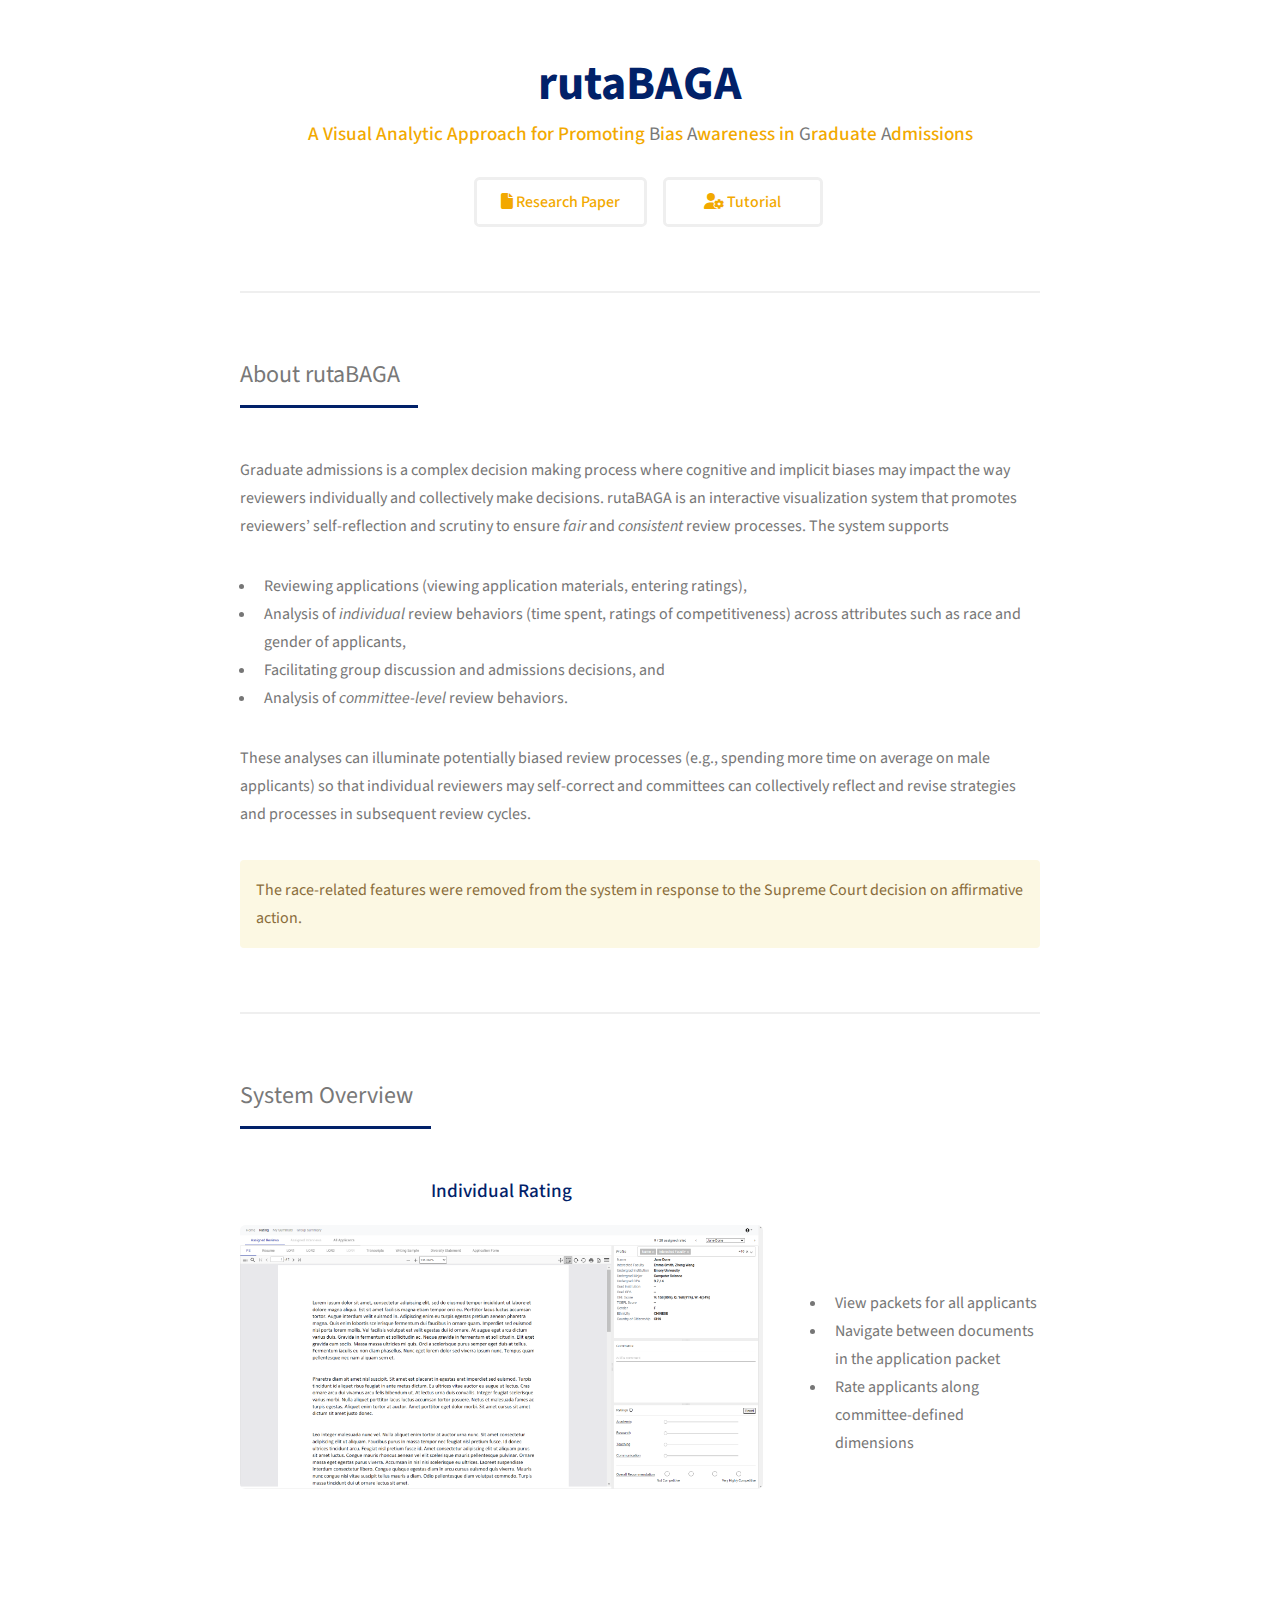
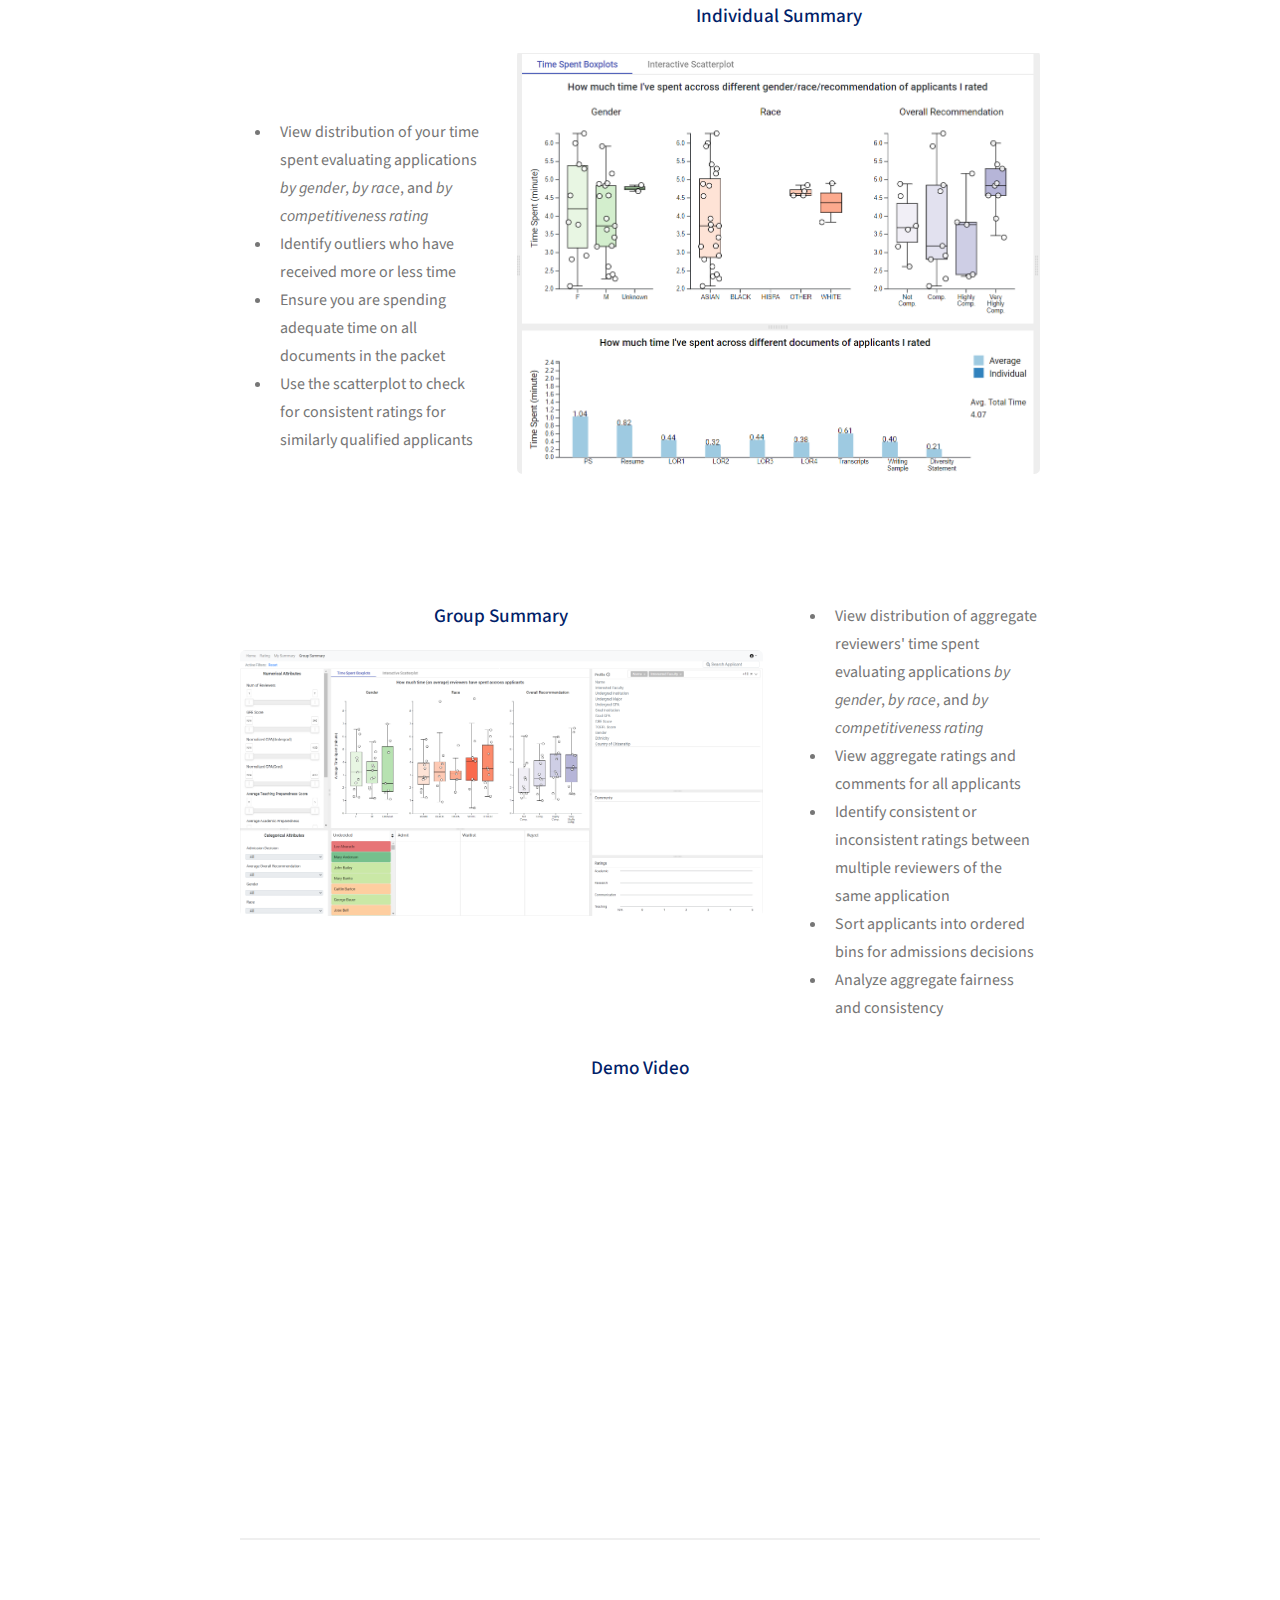
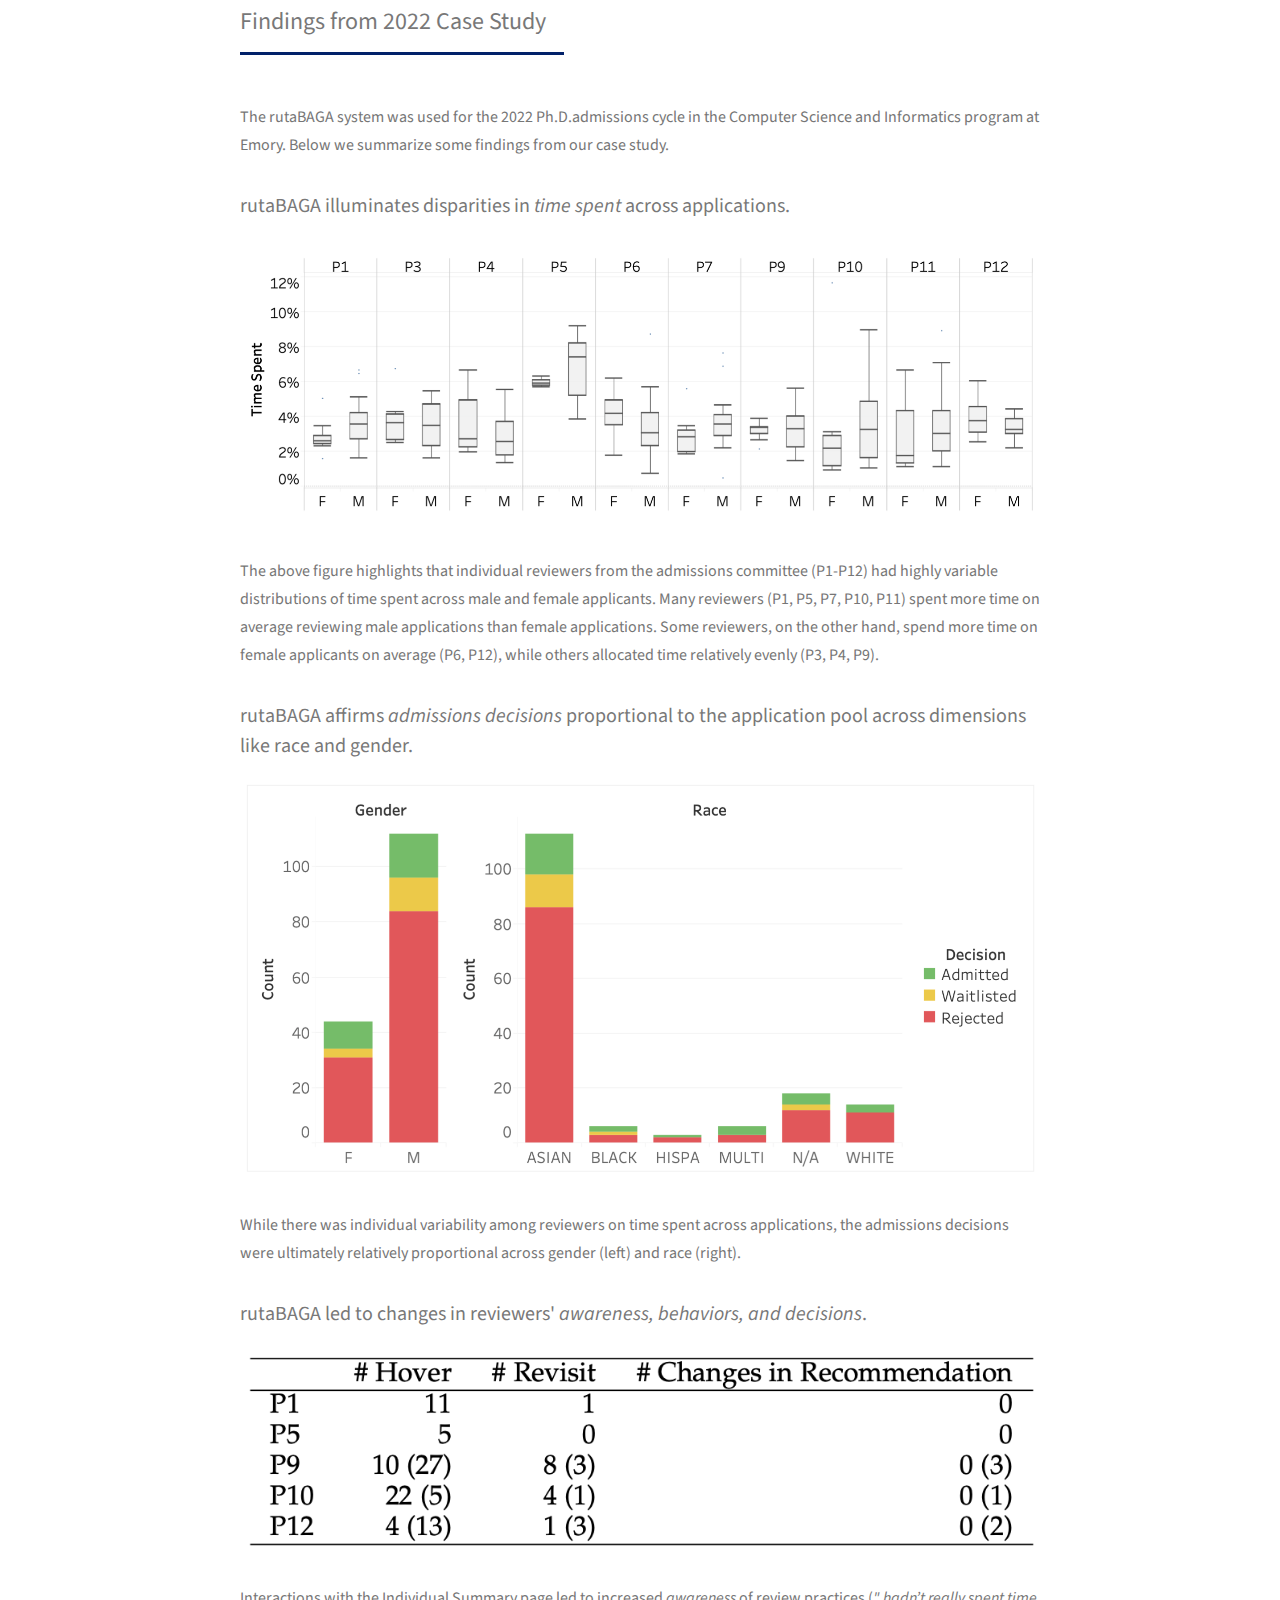
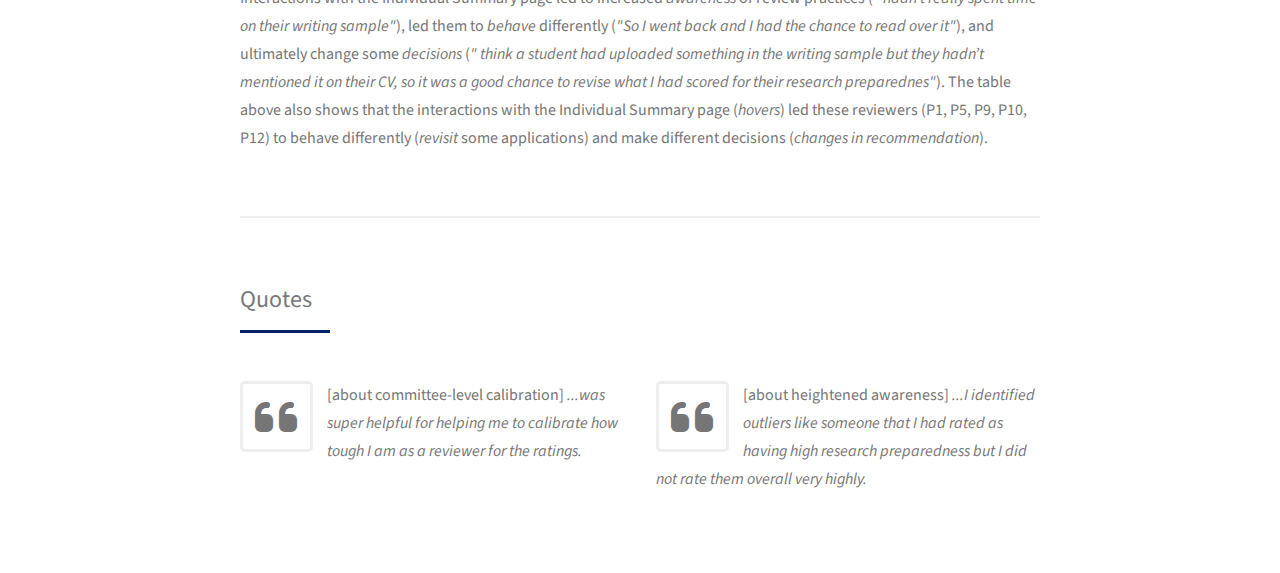
<file: index.html>
<!DOCTYPE HTML>
<!--
	Strata by HTML5 UP
	html5up.net | @ajlkn
	Free for personal and commercial use under the CCA 3.0 license (html5up.net/license)
-->
<html>
	<head>
		<title>rutaBAGA</title>
		<meta charset="utf-8" />
		<meta name="viewport" content="width=device-width, initial-scale=1, user-scalable=no" />
		<link rel="stylesheet" href="assets/css/main.css" />
	</head>
	<body class="is-preload">

		<!-- Header -->
			<!-- <header id="header">
				<div class="inner">
					<a href="#" class="image avatar"><img src="images/avatar.jpg" alt="" /></a>
					<h1><strong>I am Strata</strong>, a super simple<br />
					responsive site template freebie<br />
					crafted by <a href="http://html5up.net">HTML5 UP</a>.</h1>
				</div>
			</header> -->

		<!-- Main -->
			<div id="main">

				<!-- One -->
					<section id="head">
						<header class="major">
							<h1>rutaBAGA</h1>
							<p>A Visual Analytic Approach for Promoting <b>B</b>ias <b>A</b>wareness in
								<b>G</b>raduate <b>A</b>dmissions</p>
						</header>
						
						<ul class="actions">
							
							<li><a href="media/Vis4Grad.pdf" class="button"><i class="fa fa-file" aria-hidden="true"></i>  Research Paper</a></li>
							<!-- <li><a href="https://youtu.be/nRjd9dK0QPg" class="button"> <i class="fa fa-video" aria-hidden="true"></i>  Demo Video</a></li> -->
							<li><a href="tutorial.html" class="button"> <i class="fa-solid fa-user-gear" aria-hidden="true"></i>  Tutorial</a></li>
							<!--<li><a href="https://graduate-admission-webapp.herokuapp.com" class="button"> <i class="fa fa-rocket" aria-hidden="true"></i>  Live Demo</a></li>-->
						</ul>
					</section>

				<!-- Two -->
					<section id="overview">
						<h2>About rutaBAGA</h2>
						<p>
							Graduate admissions is a complex decision making process where cognitive and implicit biases may impact the way reviewers individually and collectively make decisions. rutaBAGA is an interactive visualization system that promotes reviewers’ self-reflection and scrutiny to ensure <i>fair</i> and <i>consistent</i> review processes. The system supports 
							<ul>
								<li>Reviewing applications (viewing application materials, entering ratings),</li>
								<li>Analysis of <i>individual</i> review behaviors (time spent, ratings of competitiveness) across attributes such as race and gender of applicants, </li>
								<li>Facilitating group discussion and admissions decisions, and</li>
								<li>Analysis of <i>committee-level</i> review behaviors.</li>
							</ul>
							These analyses can illuminate potentially biased review processes (e.g., spending more time on average on male applicants) so that individual reviewers may self-correct and committees can collectively reflect and revise strategies and processes in subsequent review cycles. 
						</p>

						<div class='alert alert-warning'> The race-related features were removed from the system in response to the Supreme Court decision on affirmative action.</div>
					</section>
					<section id="detail">
						<h2>System Overview</h2>
						<div class="row">
							<article class="col-8 ">
								<header><h3>Individual Rating</h3></header>
								
								<img class="image fit thumb" src="images/ratings_view.png" alt="" /></a>
								
								<!-- <p>Lorem ipsum dolor sit amet nisl sed nullam feugiat.</p> -->
							</article>
							<article class="col-4 ">
								<div style="display: table; height: 425px; overflow: hidden;">
								  <div style="display: table-cell; vertical-align: middle;">
								    <div>
								      <ul class="details">
										<li>View packets for all applicants</li>
										<li>Navigate between documents in the application packet</li>
										<li>Rate applicants along committee-defined dimensions</li>
									</ul>
								    </div>
								  </div>
								</div>
							</article>
							<article class="col-4 ">
								<div style="display: table; height: 600px; overflow: hidden;">
								  <div style="display: table-cell; vertical-align: middle;">
								    <div>
								      <ul class="details">
										<li>View distribution of your time spent evaluating applications <i>by gender</i>, <i>by race</i>, and <i>by competitiveness rating</i></li>
										<li>Identify outliers who have received more or less time</li>
										<li>Ensure you are spending adequate time on all documents in the packet</li>
										<li>Use the scatterplot to check for consistent ratings for similarly qualified applicants</li>
									</ul>
								    </div>
								  </div>
								</div>
							</article>
							<article class="col-8">
								<header><h3>Individual Summary</h3></header>
								<img class="image fit thumb" src="images/individual_summary_view.png" alt="" /></a>
								<!-- <h3>Ultricies lacinia interdum</h3>
								<p>Lorem ipsum dolor sit amet nisl sed nullam feugiat.</p> -->
							</article>
							<article class="col-8">
								<header><h3>Group Summary</h3></header>
								<img class="image fit thumb" src="images/group_summary_view.png" alt="" /></a>
								<!-- <h3>Tortor metus commodo</h3>
								<p>Lorem ipsum dolor sit amet nisl sed nullam feugiat.</p> -->
							</article>
							<article class="col-4 ">
								<div style="display: table; height: 425px; overflow: hidden;">
								  <div style="display: table-cell; vertical-align: middle;">
								    <div>
								      <ul class="details">
										<li>View distribution of aggregate reviewers' time spent evaluating applications <i>by gender</i>, <i>by race</i>, and <i>by competitiveness rating</i></li>
										<li>View aggregate ratings and comments for all applicants</li>
										<li>Identify consistent or inconsistent ratings between multiple reviewers of the same application</li>
										<li>Sort applicants into ordered bins for admissions decisions</li>
										<li>Analyze aggregate fairness and consistency</li>
									</ul>
								    </div>
								  </div>
								</div>
							</article>
							<article class="col-10">
								<header><h3>Demo Video</h3></header>
								<div class="embed-responsive embed-responsive-16by9">
									<iframe src="https://www.youtube.com/embed/wPZI_oKv2cw" frameborder="0" allowfullscreen></iframe>
								</div>
							</article>
						
						</div>
					
					</section>

					<section id="findings">
						<article class="col-10">
							<h2>Findings from 2022 Case Study</h2>
							<p>
								The rutaBAGA system was used for the 2022 Ph.D.admissions cycle in the Computer Science and Informatics program at Emory. Below we summarize some findings from our case study. 
							</p>

							<h3>rutaBAGA illuminates disparities in <i>time spent</i> across applications.</h3>
							<p>
								<img class="image fit thumb" src="images/focustime_by_user.png" alt="" /></a>
								The above figure highlights that individual reviewers from the admissions committee (P1-P12) had highly variable distributions of time spent across male and female applicants. Many reviewers (P1, P5, P7, P10, P11) spent more time on average reviewing male applications than female applications. Some reviewers, on the other hand, spend more time on female applicants on average (P6, P12), while others allocated time relatively evenly (P3, P4, P9).
							</p>

							<h3>rutaBAGA affirms <i>admissions decisions</i> proportional to the application pool across dimensions like race and gender.</h3>
							<p>
								<img class="image fit thumb" src="images/decisions.png" alt="" /></a>
								While there was individual variability among reviewers on time spent across applications, the admissions decisions were ultimately relatively proportional across gender (left) and race (right). 
							</p>

							<h3>rutaBAGA led to changes in reviewers' <i>awareness, behaviors, and decisions</i>.</h3>
							<p>
								<img class="image fit thumb" src="images/table.png" alt="" /></a>
								Interactions with the Individual Summary page led to increased <i>awareness</i> of review practices (<i>" hadn’t really spent time on their writing sample"</i>), led them to <i>behave</i> differently (<i>"So I went back and I had the chance to read over it"</i>), and ultimately change some <i>decisions</i> (<i>" think a student had uploaded something in the writing sample but they hadn’t mentioned it on their CV, so it was a good chance to revise what I had scored for their research preparednes"</i>). The table above also shows that the interactions with the Individual Summary page (<i>hovers</i>) led these reviewers (P1, P5, P9, P10, P12) to behave differently (<i>revisit</i> some applications) and make different decisions (<i>changes in recommendation</i>). 
							</p>
						</article>

					</section>


				<!-- Three -->
					<section id="quotes">
						<h2>Quotes</h2>
						<div class="row">
						<article class="col-6 col-12-xsmall">
							<p><i class="fa fa-quote-left fa-3x fa-pull-left fa-border" aria-hidden="true"></i>
							[about committee-level calibration] <i>...was super helpful for helping me to calibrate how tough I am as a reviewer for the ratings.</i></p>
						</article>
						<article class="col-6 col-12-xsmall">
							<p><i class="fa fa-quote-left fa-3x fa-pull-left fa-border" aria-hidden="true"></i>
							[about heightened awareness] <i>...I identified outliers like someone that I had rated as having high research preparedness but I did not rate them overall very highly.</i></p>
						</article>
					</div>
						
						
					</section>


			</div>



		<!-- Scripts -->
			<script src="assets/js/jquery.min.js"></script>
			<script src="assets/js/jquery.poptrox.min.js"></script>
			<script src="assets/js/browser.min.js"></script>
			<script src="assets/js/breakpoints.min.js"></script>
			<script src="assets/js/util.js"></script>
			<script src="assets/js/main.js"></script>

	</body>
</html>
</file>
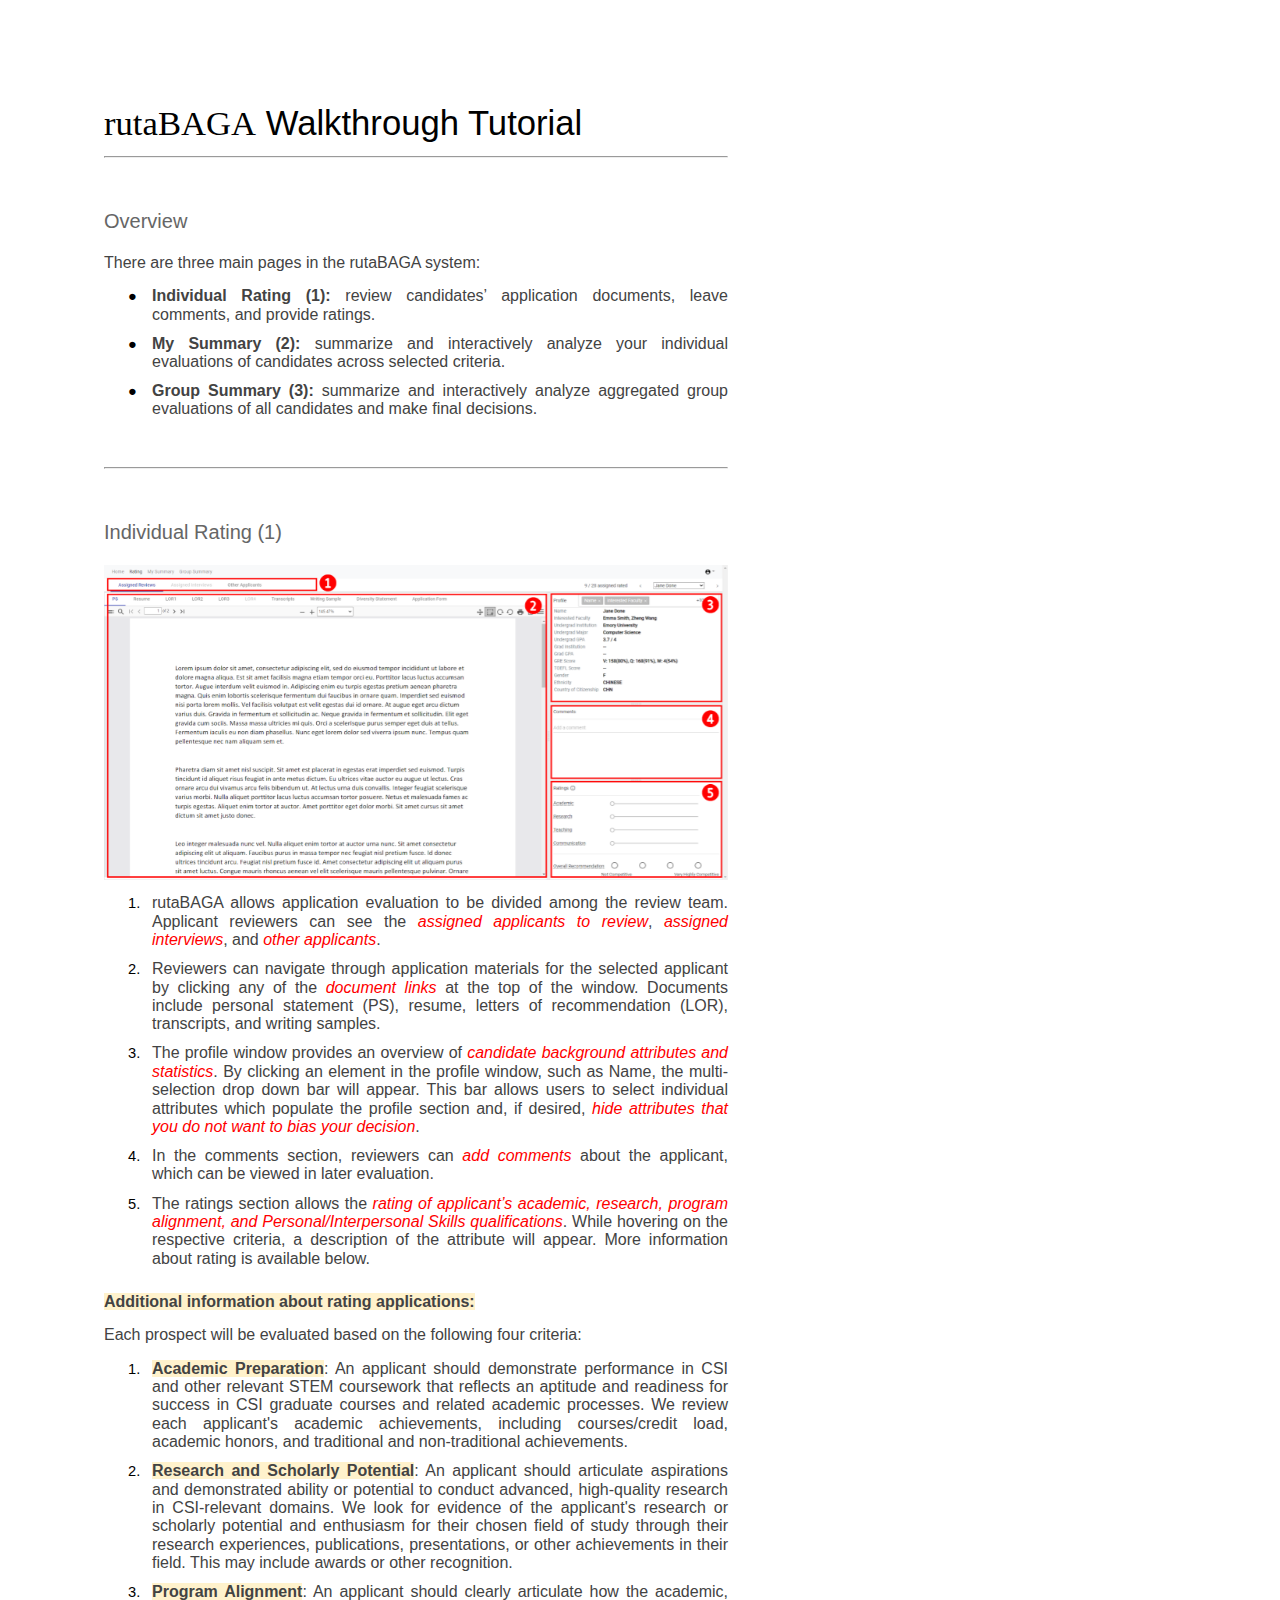
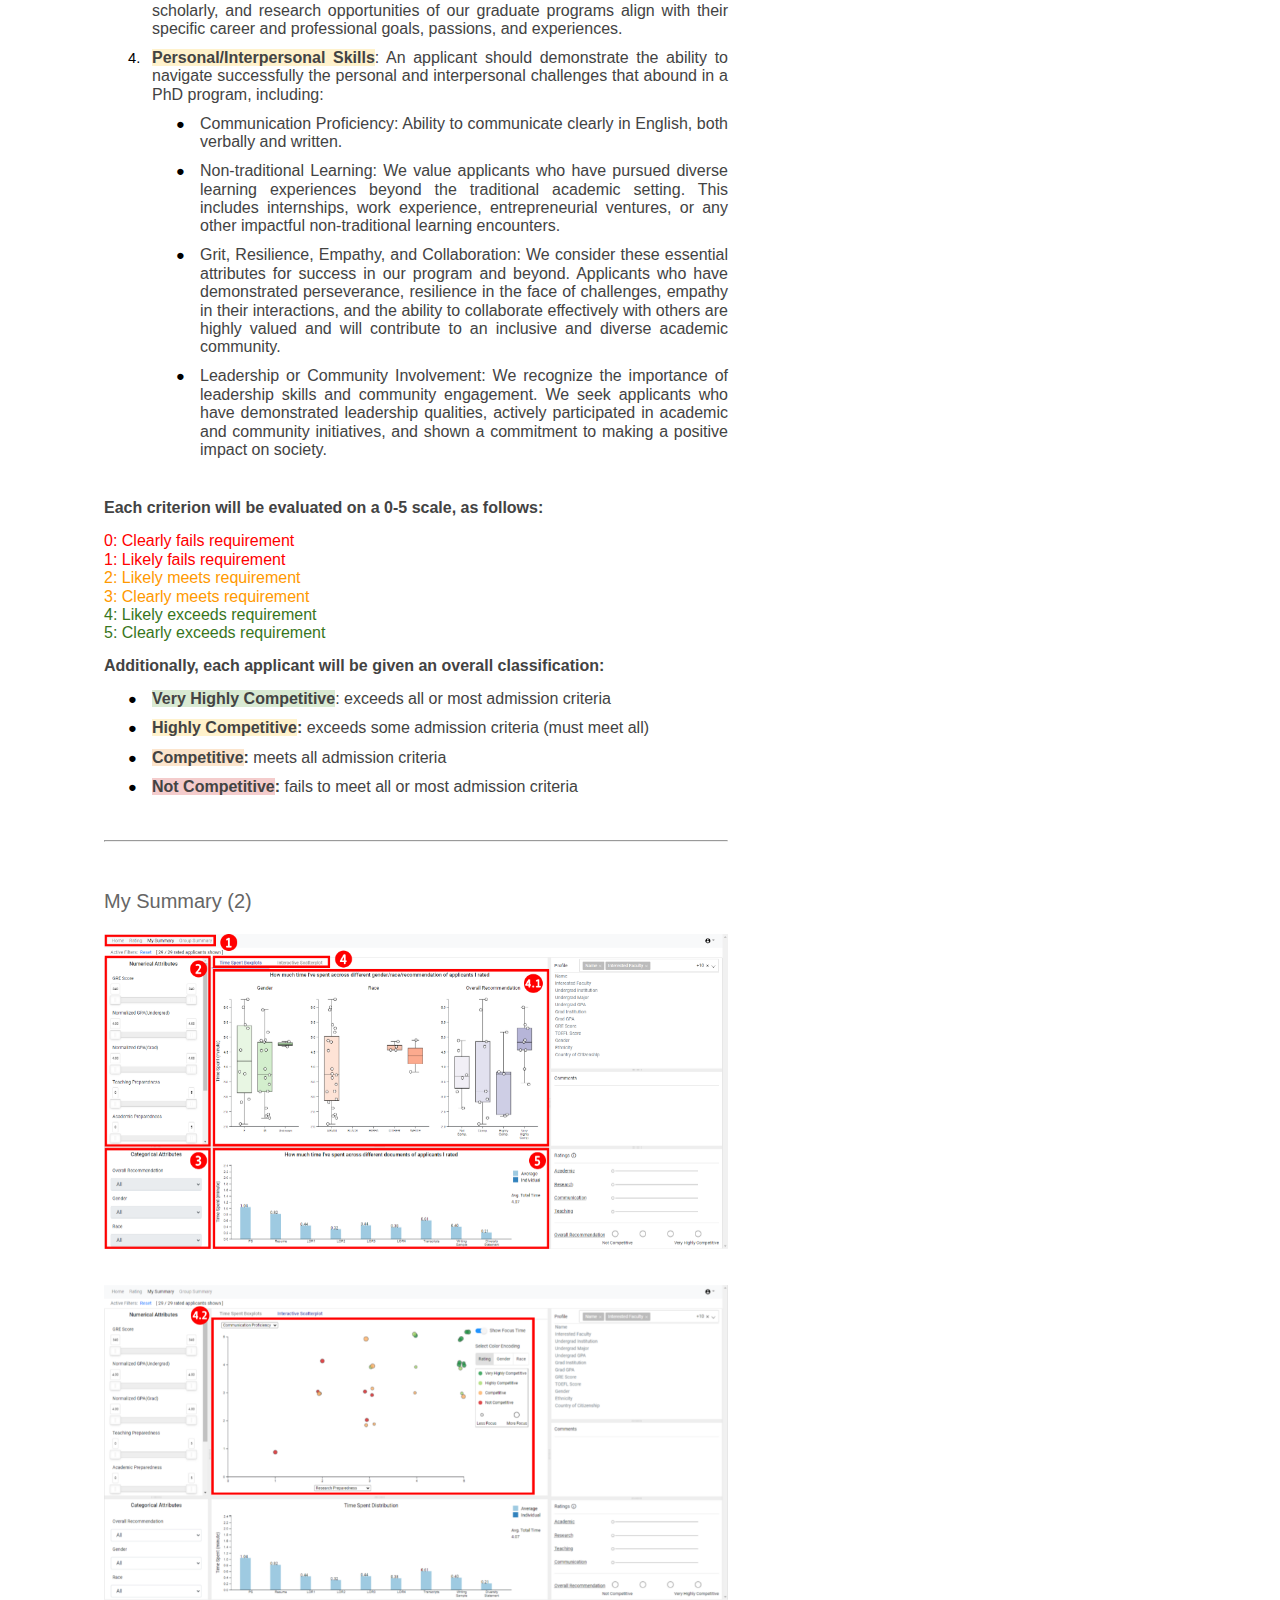
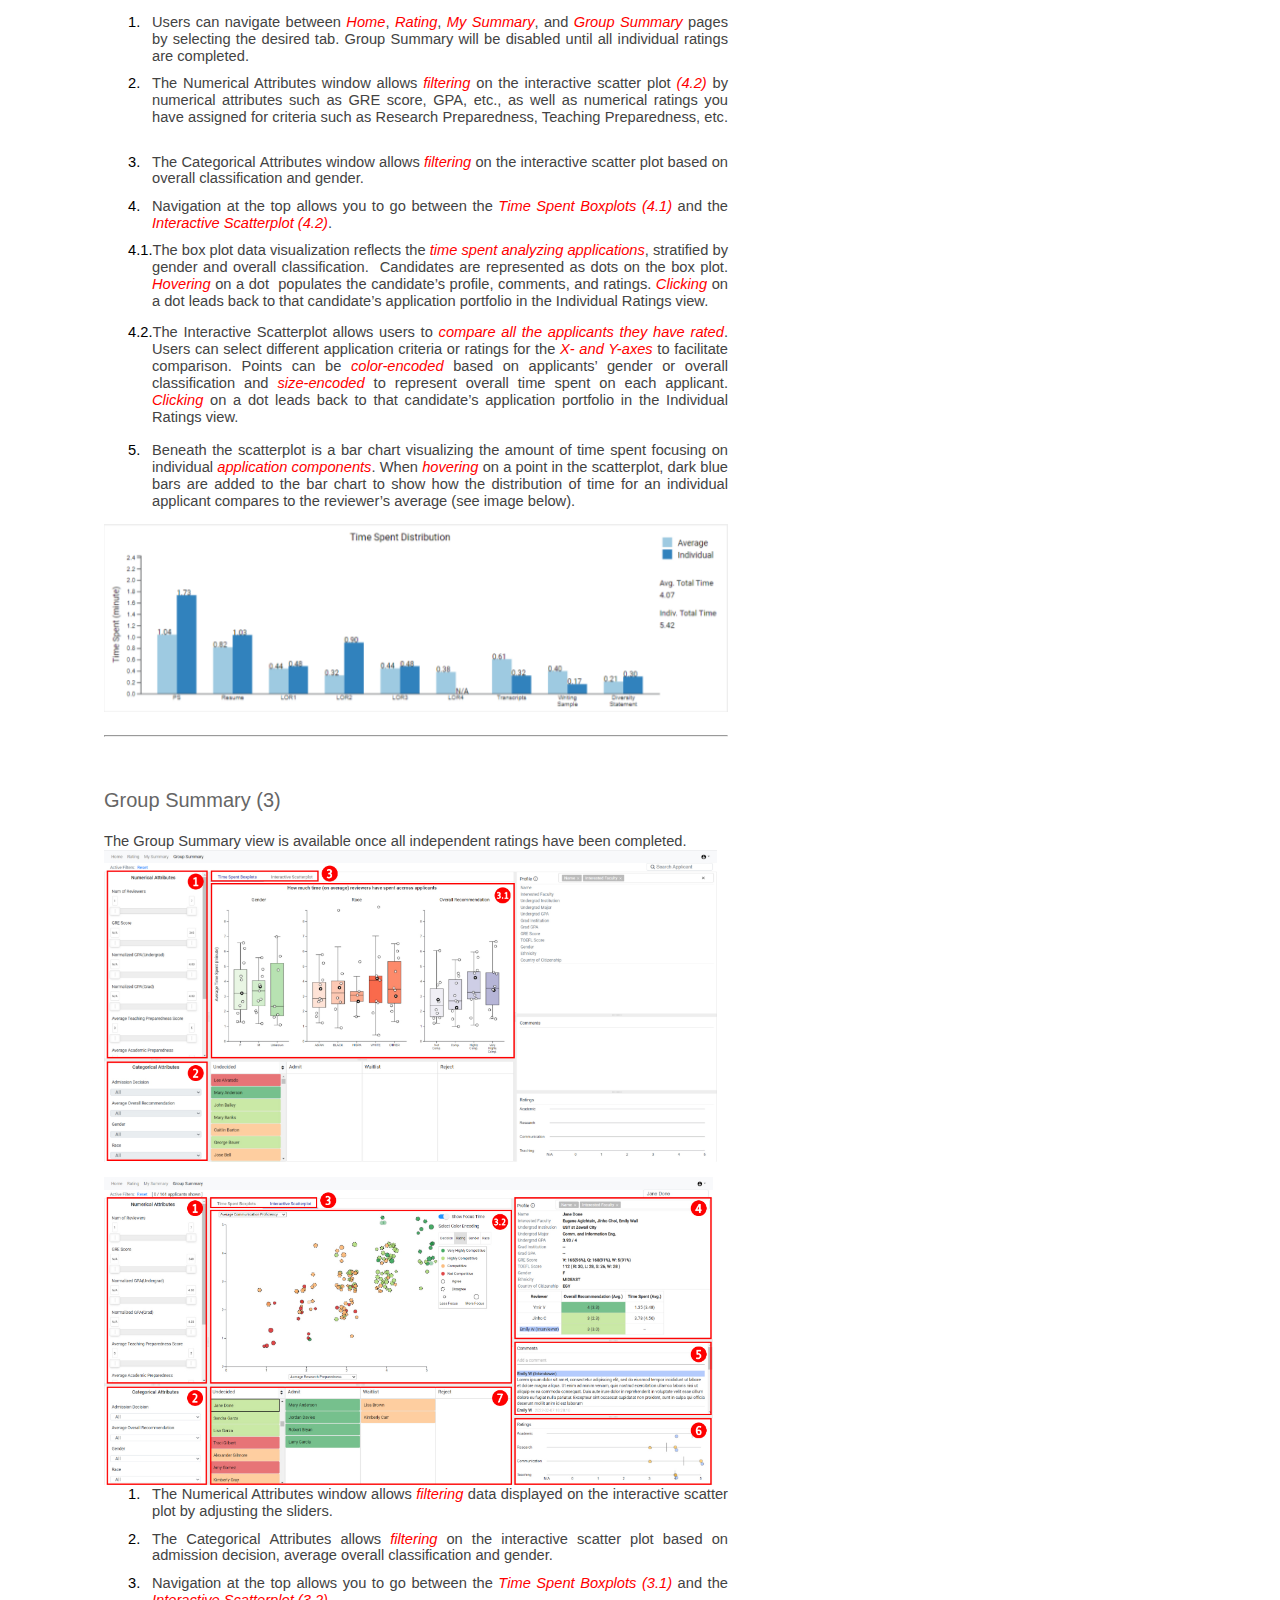
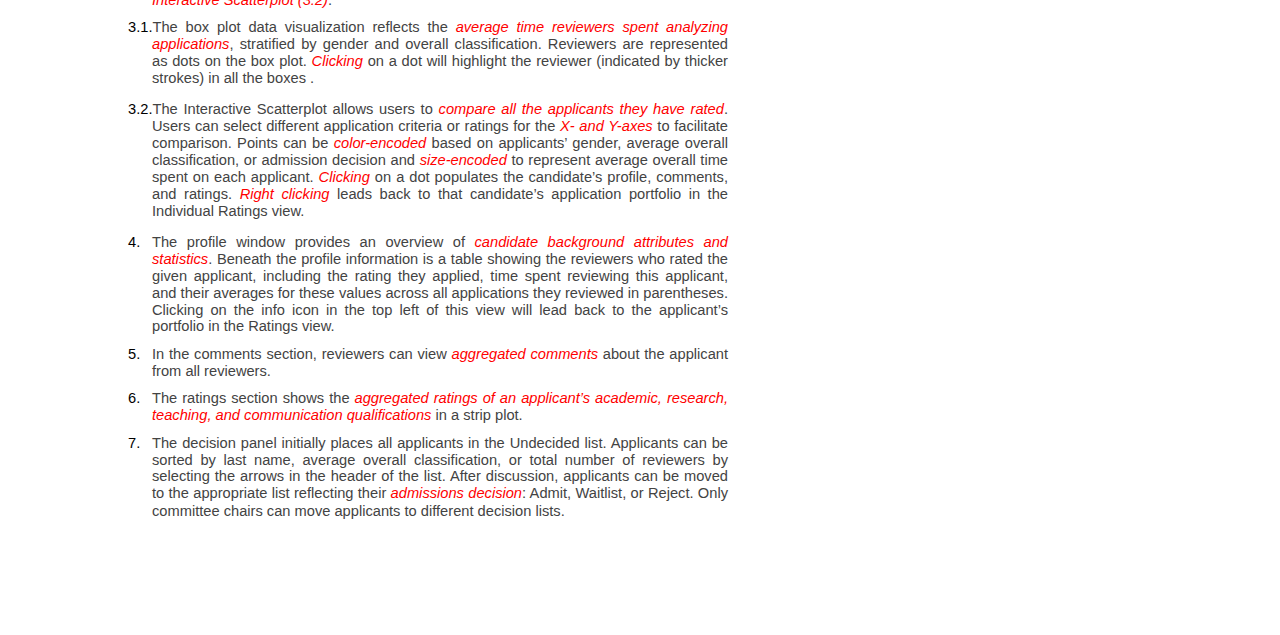
<file: tutorial.html>
<html><head><meta content="text/html; charset=UTF-8" http-equiv="content-type"><style type="text/css">@import url(https://themes.googleusercontent.com/fonts/css?kit=83sl0Ypxz7lryjRdaYZp1Q);.lst-kix_sywzrgzb1di3-0>li{counter-increment:lst-ctn-kix_sywzrgzb1di3-0}.lst-kix_vitsgfo18p4r-7>li{counter-increment:lst-ctn-kix_vitsgfo18p4r-7}.lst-kix_wjnue8kgqpkb-7>li{counter-increment:lst-ctn-kix_wjnue8kgqpkb-7}ol.lst-kix_ucy06jif2t9u-7.start{counter-reset:lst-ctn-kix_ucy06jif2t9u-7 0}.lst-kix_ucy06jif2t9u-0>li:before{content:"" counter(lst-ctn-kix_ucy06jif2t9u-0,decimal) ". "}.lst-kix_sygffwrppruj-7>li{counter-increment:lst-ctn-kix_sygffwrppruj-7}.lst-kix_ucy06jif2t9u-2>li:before{content:"" counter(lst-ctn-kix_ucy06jif2t9u-2,lower-roman) ". "}.lst-kix_ucy06jif2t9u-4>li:before{content:"" counter(lst-ctn-kix_ucy06jif2t9u-4,lower-latin) ". "}ol.lst-kix_1cnhywu01l2h-5.start{counter-reset:lst-ctn-kix_1cnhywu01l2h-5 0}ol.lst-kix_amjzqfiey52z-7.start{counter-reset:lst-ctn-kix_amjzqfiey52z-7 0}.lst-kix_tubsjop0b7lo-0>li{counter-increment:lst-ctn-kix_tubsjop0b7lo-0}.lst-kix_ucy06jif2t9u-1>li:before{content:"" counter(lst-ctn-kix_ucy06jif2t9u-1,lower-latin) ". "}.lst-kix_ucy06jif2t9u-5>li:before{content:"" counter(lst-ctn-kix_ucy06jif2t9u-5,lower-roman) ". "}.lst-kix_twm7bzcjbu6b-4>li:before{content:"" counter(lst-ctn-kix_twm7bzcjbu6b-4,lower-latin) ". "}.lst-kix_ucy06jif2t9u-3>li:before{content:"" counter(lst-ctn-kix_ucy06jif2t9u-3,decimal) ". "}.lst-kix_twm7bzcjbu6b-6>li{counter-increment:lst-ctn-kix_twm7bzcjbu6b-6}ol.lst-kix_rj8koo2mffp-8.start{counter-reset:lst-ctn-kix_rj8koo2mffp-8 0}.lst-kix_twm7bzcjbu6b-5>li:before{content:"" counter(lst-ctn-kix_twm7bzcjbu6b-5,lower-roman) ". "}.lst-kix_g55rq4d4bna2-6>li{counter-increment:lst-ctn-kix_g55rq4d4bna2-6}.lst-kix_twm7bzcjbu6b-6>li:before{content:"" counter(lst-ctn-kix_twm7bzcjbu6b-6,decimal) ". "}ol.lst-kix_sygffwrppruj-6.start{counter-reset:lst-ctn-kix_sygffwrppruj-6 0}.lst-kix_ucy06jif2t9u-2>li{counter-increment:lst-ctn-kix_ucy06jif2t9u-2}ol.lst-kix_5y4atcdunbeg-2.start{counter-reset:lst-ctn-kix_5y4atcdunbeg-2 0}.lst-kix_nnhxn1qjsrr7-2>li{counter-increment:lst-ctn-kix_nnhxn1qjsrr7-2}.lst-kix_twm7bzcjbu6b-7>li:before{content:"" counter(lst-ctn-kix_twm7bzcjbu6b-7,lower-latin) ". "}.lst-kix_ucy06jif2t9u-6>li:before{content:"" counter(lst-ctn-kix_ucy06jif2t9u-6,decimal) ". "}.lst-kix_ucy06jif2t9u-8>li:before{content:"" counter(lst-ctn-kix_ucy06jif2t9u-8,lower-roman) ". "}.lst-kix_twm7bzcjbu6b-8>li:before{content:"" counter(lst-ctn-kix_twm7bzcjbu6b-8,lower-roman) ". "}.lst-kix_ucy06jif2t9u-7>li:before{content:"" counter(lst-ctn-kix_ucy06jif2t9u-7,lower-latin) ". "}.lst-kix_1cnhywu01l2h-6>li{counter-increment:lst-ctn-kix_1cnhywu01l2h-6}.lst-kix_5y4atcdunbeg-3>li{counter-increment:lst-ctn-kix_5y4atcdunbeg-3}ul.lst-kix_si4yye8owv93-1{list-style-type:none}ul.lst-kix_si4yye8owv93-0{list-style-type:none}ol.lst-kix_g55rq4d4bna2-1.start{counter-reset:lst-ctn-kix_g55rq4d4bna2-1 0}ol.lst-kix_bx1tagz72bna-3.start{counter-reset:lst-ctn-kix_bx1tagz72bna-3 0}ul.lst-kix_si4yye8owv93-5{list-style-type:none}ul.lst-kix_si4yye8owv93-4{list-style-type:none}ul.lst-kix_si4yye8owv93-3{list-style-type:none}ul.lst-kix_si4yye8owv93-2{list-style-type:none}ul.lst-kix_si4yye8owv93-8{list-style-type:none}ul.lst-kix_si4yye8owv93-7{list-style-type:none}ul.lst-kix_si4yye8owv93-6{list-style-type:none}ol.lst-kix_ucy06jif2t9u-2.start{counter-reset:lst-ctn-kix_ucy06jif2t9u-2 0}.lst-kix_nqe4ker6nb8d-0>li{counter-increment:lst-ctn-kix_nqe4ker6nb8d-0}.lst-kix_bx1tagz72bna-2>li{counter-increment:lst-ctn-kix_bx1tagz72bna-2}ol.lst-kix_ucy06jif2t9u-6{list-style-type:none}.lst-kix_tubsjop0b7lo-4>li{counter-increment:lst-ctn-kix_tubsjop0b7lo-4}ol.lst-kix_ucy06jif2t9u-5{list-style-type:none}ol.lst-kix_ucy06jif2t9u-4{list-style-type:none}ol.lst-kix_ucy06jif2t9u-3{list-style-type:none}ol.lst-kix_ucy06jif2t9u-8{list-style-type:none}ol.lst-kix_ucy06jif2t9u-7{list-style-type:none}.lst-kix_g55rq4d4bna2-2>li{counter-increment:lst-ctn-kix_g55rq4d4bna2-2}.lst-kix_si4yye8owv93-2>li:before{content:"\0025a0   "}.lst-kix_si4yye8owv93-3>li:before{content:"\0025cf   "}ol.lst-kix_amjzqfiey52z-2.start{counter-reset:lst-ctn-kix_amjzqfiey52z-2 0}ol.lst-kix_ucy06jif2t9u-2{list-style-type:none}.lst-kix_si4yye8owv93-0>li:before{content:"\0025cf   "}.lst-kix_si4yye8owv93-4>li:before{content:"\0025cb   "}ol.lst-kix_ucy06jif2t9u-1{list-style-type:none}ol.lst-kix_ucy06jif2t9u-0{list-style-type:none}ol.lst-kix_g55rq4d4bna2-8.start{counter-reset:lst-ctn-kix_g55rq4d4bna2-8 0}ol.lst-kix_nqe4ker6nb8d-5.start{counter-reset:lst-ctn-kix_nqe4ker6nb8d-5 0}.lst-kix_rj8koo2mffp-3>li{counter-increment:lst-ctn-kix_rj8koo2mffp-3}.lst-kix_si4yye8owv93-1>li:before{content:"\0025cb   "}ol.lst-kix_tubsjop0b7lo-6.start{counter-reset:lst-ctn-kix_tubsjop0b7lo-6 0}ol.lst-kix_tubsjop0b7lo-1.start{counter-reset:lst-ctn-kix_tubsjop0b7lo-1 0}ol.lst-kix_twm7bzcjbu6b-6.start{counter-reset:lst-ctn-kix_twm7bzcjbu6b-6 0}ol.lst-kix_bx1tagz72bna-8.start{counter-reset:lst-ctn-kix_bx1tagz72bna-8 0}ol.lst-kix_sygffwrppruj-1.start{counter-reset:lst-ctn-kix_sygffwrppruj-1 0}ol.lst-kix_nqe4ker6nb8d-0.start{counter-reset:lst-ctn-kix_nqe4ker6nb8d-0 0}.lst-kix_si4yye8owv93-8>li:before{content:"\0025a0   "}.lst-kix_rj8koo2mffp-6>li{counter-increment:lst-ctn-kix_rj8koo2mffp-6}.lst-kix_si4yye8owv93-6>li:before{content:"\0025cf   "}.lst-kix_si4yye8owv93-7>li:before{content:"\0025cb   "}ol.lst-kix_nnhxn1qjsrr7-4.start{counter-reset:lst-ctn-kix_nnhxn1qjsrr7-4 0}.lst-kix_sygffwrppruj-3>li{counter-increment:lst-ctn-kix_sygffwrppruj-3}.lst-kix_si4yye8owv93-5>li:before{content:"\0025a0   "}.lst-kix_sygffwrppruj-0>li{counter-increment:lst-ctn-kix_sygffwrppruj-0}ol.lst-kix_vitsgfo18p4r-2.start{counter-reset:lst-ctn-kix_vitsgfo18p4r-2 0}ol.lst-kix_twm7bzcjbu6b-0{list-style-type:none}ol.lst-kix_twm7bzcjbu6b-1{list-style-type:none}ol.lst-kix_twm7bzcjbu6b-2{list-style-type:none}ol.lst-kix_twm7bzcjbu6b-3{list-style-type:none}ol.lst-kix_twm7bzcjbu6b-8{list-style-type:none}ol.lst-kix_sywzrgzb1di3-8{list-style-type:none}ol.lst-kix_sywzrgzb1di3-3.start{counter-reset:lst-ctn-kix_sywzrgzb1di3-3 0}ol.lst-kix_sywzrgzb1di3-5{list-style-type:none}.lst-kix_3aj6t6tyaasa-6>li{counter-increment:lst-ctn-kix_3aj6t6tyaasa-6}ol.lst-kix_twm7bzcjbu6b-4{list-style-type:none}ol.lst-kix_sywzrgzb1di3-4{list-style-type:none}ol.lst-kix_rj8koo2mffp-3.start{counter-reset:lst-ctn-kix_rj8koo2mffp-3 0}ol.lst-kix_twm7bzcjbu6b-5{list-style-type:none}ol.lst-kix_sywzrgzb1di3-7{list-style-type:none}ol.lst-kix_twm7bzcjbu6b-6{list-style-type:none}ol.lst-kix_sywzrgzb1di3-6{list-style-type:none}ol.lst-kix_twm7bzcjbu6b-7{list-style-type:none}.lst-kix_5y4atcdunbeg-0>li{counter-increment:lst-ctn-kix_5y4atcdunbeg-0}ol.lst-kix_tubsjop0b7lo-4.start{counter-reset:lst-ctn-kix_tubsjop0b7lo-4 0}ol.lst-kix_bx1tagz72bna-5.start{counter-reset:lst-ctn-kix_bx1tagz72bna-5 0}.lst-kix_wjnue8kgqpkb-6>li:before{content:"" counter(lst-ctn-kix_wjnue8kgqpkb-6,decimal) ". "}.lst-kix_nqe4ker6nb8d-1>li:before{content:"" counter(lst-ctn-kix_nqe4ker6nb8d-1,lower-latin) ". "}ol.lst-kix_nqe4ker6nb8d-2.start{counter-reset:lst-ctn-kix_nqe4ker6nb8d-2 0}.lst-kix_amjzqfiey52z-6>li{counter-increment:lst-ctn-kix_amjzqfiey52z-6}ol.lst-kix_nnhxn1qjsrr7-7.start{counter-reset:lst-ctn-kix_nnhxn1qjsrr7-7 0}.lst-kix_nqe4ker6nb8d-3>li:before{content:"" counter(lst-ctn-kix_nqe4ker6nb8d-3,decimal) ". "}.lst-kix_wjnue8kgqpkb-8>li:before{content:"" counter(lst-ctn-kix_wjnue8kgqpkb-8,lower-roman) ". "}.lst-kix_tubsjop0b7lo-8>li{counter-increment:lst-ctn-kix_tubsjop0b7lo-8}ol.lst-kix_1cnhywu01l2h-7.start{counter-reset:lst-ctn-kix_1cnhywu01l2h-7 0}.lst-kix_ucy06jif2t9u-5>li{counter-increment:lst-ctn-kix_ucy06jif2t9u-5}.lst-kix_nnhxn1qjsrr7-5>li{counter-increment:lst-ctn-kix_nnhxn1qjsrr7-5}ol.lst-kix_3aj6t6tyaasa-2.start{counter-reset:lst-ctn-kix_3aj6t6tyaasa-2 0}.lst-kix_vitsgfo18p4r-0>li{counter-increment:lst-ctn-kix_vitsgfo18p4r-0}ol.lst-kix_vitsgfo18p4r-4.start{counter-reset:lst-ctn-kix_vitsgfo18p4r-4 0}ol.lst-kix_rj8koo2mffp-0{list-style-type:none}.lst-kix_wjnue8kgqpkb-0>li{counter-increment:lst-ctn-kix_wjnue8kgqpkb-0}ol.lst-kix_rj8koo2mffp-6{list-style-type:none}ol.lst-kix_rj8koo2mffp-5{list-style-type:none}ol.lst-kix_vitsgfo18p4r-7.start{counter-reset:lst-ctn-kix_vitsgfo18p4r-7 0}.lst-kix_bx1tagz72bna-5>li{counter-increment:lst-ctn-kix_bx1tagz72bna-5}ol.lst-kix_rj8koo2mffp-8{list-style-type:none}ol.lst-kix_amjzqfiey52z-0.start{counter-reset:lst-ctn-kix_amjzqfiey52z-0 0}ol.lst-kix_rj8koo2mffp-7{list-style-type:none}ol.lst-kix_rj8koo2mffp-2{list-style-type:none}ol.lst-kix_rj8koo2mffp-1{list-style-type:none}ol.lst-kix_rj8koo2mffp-4{list-style-type:none}ol.lst-kix_rj8koo2mffp-3{list-style-type:none}.lst-kix_1cnhywu01l2h-0>li:before{content:"3." counter(lst-ctn-kix_1cnhywu01l2h-0,decimal) ". "}.lst-kix_sywzrgzb1di3-3>li{counter-increment:lst-ctn-kix_sywzrgzb1di3-3}.lst-kix_5y4atcdunbeg-4>li:before{content:"" counter(lst-ctn-kix_5y4atcdunbeg-4,lower-latin) ". "}.lst-kix_5y4atcdunbeg-6>li:before{content:"" counter(lst-ctn-kix_5y4atcdunbeg-6,decimal) ". "}.lst-kix_1cnhywu01l2h-2>li:before{content:"" counter(lst-ctn-kix_1cnhywu01l2h-2,lower-roman) ". "}.lst-kix_5y4atcdunbeg-2>li:before{content:"" counter(lst-ctn-kix_5y4atcdunbeg-2,lower-roman) ". "}ol.lst-kix_rj8koo2mffp-5.start{counter-reset:lst-ctn-kix_rj8koo2mffp-5 0}.lst-kix_1cnhywu01l2h-8>li:before{content:"" counter(lst-ctn-kix_1cnhywu01l2h-8,lower-roman) ". "}.lst-kix_sywzrgzb1di3-4>li{counter-increment:lst-ctn-kix_sywzrgzb1di3-4}.lst-kix_5y4atcdunbeg-0>li:before{content:"" counter(lst-ctn-kix_5y4atcdunbeg-0,decimal) ". "}.lst-kix_5y4atcdunbeg-7>li{counter-increment:lst-ctn-kix_5y4atcdunbeg-7}.lst-kix_1cnhywu01l2h-4>li:before{content:"" counter(lst-ctn-kix_1cnhywu01l2h-4,lower-latin) ". "}.lst-kix_1cnhywu01l2h-6>li:before{content:"" counter(lst-ctn-kix_1cnhywu01l2h-6,decimal) ". "}.lst-kix_sygffwrppruj-4>li{counter-increment:lst-ctn-kix_sygffwrppruj-4}.lst-kix_tubsjop0b7lo-3>li{counter-increment:lst-ctn-kix_tubsjop0b7lo-3}.lst-kix_nqe4ker6nb8d-5>li:before{content:"" counter(lst-ctn-kix_nqe4ker6nb8d-5,lower-roman) ". "}.lst-kix_amjzqfiey52z-5>li{counter-increment:lst-ctn-kix_amjzqfiey52z-5}ol.lst-kix_5y4atcdunbeg-0.start{counter-reset:lst-ctn-kix_5y4atcdunbeg-0 0}.lst-kix_wjnue8kgqpkb-2>li:before{content:"" counter(lst-ctn-kix_wjnue8kgqpkb-2,lower-roman) ". "}.lst-kix_twm7bzcjbu6b-2>li:before{content:"" counter(lst-ctn-kix_twm7bzcjbu6b-2,lower-roman) ". "}ol.lst-kix_sywzrgzb1di3-0.start{counter-reset:lst-ctn-kix_sywzrgzb1di3-0 0}.lst-kix_nqe4ker6nb8d-7>li:before{content:"" counter(lst-ctn-kix_nqe4ker6nb8d-7,lower-latin) ". "}.lst-kix_wjnue8kgqpkb-4>li:before{content:"" counter(lst-ctn-kix_wjnue8kgqpkb-4,lower-latin) ". "}.lst-kix_twm7bzcjbu6b-0>li:before{content:"3." counter(lst-ctn-kix_twm7bzcjbu6b-0,decimal) ". "}ol.lst-kix_sygffwrppruj-4.start{counter-reset:lst-ctn-kix_sygffwrppruj-4 0}ol.lst-kix_ucy06jif2t9u-5.start{counter-reset:lst-ctn-kix_ucy06jif2t9u-5 0}ol.lst-kix_3aj6t6tyaasa-0.start{counter-reset:lst-ctn-kix_3aj6t6tyaasa-0 4}ol.lst-kix_rj8koo2mffp-6.start{counter-reset:lst-ctn-kix_rj8koo2mffp-6 0}.lst-kix_twm7bzcjbu6b-5>li{counter-increment:lst-ctn-kix_twm7bzcjbu6b-5}.lst-kix_1cnhywu01l2h-2>li{counter-increment:lst-ctn-kix_1cnhywu01l2h-2}.lst-kix_nqe4ker6nb8d-4>li{counter-increment:lst-ctn-kix_nqe4ker6nb8d-4}.lst-kix_5y4atcdunbeg-8>li:before{content:"" counter(lst-ctn-kix_5y4atcdunbeg-8,lower-roman) ". "}.lst-kix_wjnue8kgqpkb-0>li:before{content:"" counter(lst-ctn-kix_wjnue8kgqpkb-0,decimal) ". "}.lst-kix_vitsgfo18p4r-5>li:before{content:"" counter(lst-ctn-kix_vitsgfo18p4r-5,lower-roman) ". "}ol.lst-kix_vitsgfo18p4r-5.start{counter-reset:lst-ctn-kix_vitsgfo18p4r-5 0}ol.lst-kix_1cnhywu01l2h-8.start{counter-reset:lst-ctn-kix_1cnhywu01l2h-8 0}.lst-kix_vitsgfo18p4r-1>li:before{content:"" counter(lst-ctn-kix_vitsgfo18p4r-1,lower-latin) ". "}ol.lst-kix_nqe4ker6nb8d-3.start{counter-reset:lst-ctn-kix_nqe4ker6nb8d-3 0}.lst-kix_vitsgfo18p4r-2>li:before{content:"" counter(lst-ctn-kix_vitsgfo18p4r-2,lower-roman) ". "}.lst-kix_nqe4ker6nb8d-3>li{counter-increment:lst-ctn-kix_nqe4ker6nb8d-3}.lst-kix_g55rq4d4bna2-5>li{counter-increment:lst-ctn-kix_g55rq4d4bna2-5}ol.lst-kix_tubsjop0b7lo-3.start{counter-reset:lst-ctn-kix_tubsjop0b7lo-3 0}ol.lst-kix_sygffwrppruj-3.start{counter-reset:lst-ctn-kix_sygffwrppruj-3 0}.lst-kix_rj8koo2mffp-0>li{counter-increment:lst-ctn-kix_rj8koo2mffp-0}ol.lst-kix_amjzqfiey52z-4.start{counter-reset:lst-ctn-kix_amjzqfiey52z-4 0}.lst-kix_6inbslw4gn30-8>li:before{content:"\0025a0   "}.lst-kix_twm7bzcjbu6b-3>li{counter-increment:lst-ctn-kix_twm7bzcjbu6b-3}ol.lst-kix_5y4atcdunbeg-5.start{counter-reset:lst-ctn-kix_5y4atcdunbeg-5 0}.lst-kix_6inbslw4gn30-0>li:before{content:"\0025cf   "}.lst-kix_6inbslw4gn30-1>li:before{content:"\0025cb   "}ol.lst-kix_sywzrgzb1di3-1.start{counter-reset:lst-ctn-kix_sywzrgzb1di3-1 0}ol.lst-kix_bx1tagz72bna-6.start{counter-reset:lst-ctn-kix_bx1tagz72bna-6 0}.lst-kix_6inbslw4gn30-4>li:before{content:"\0025cb   "}.lst-kix_6inbslw4gn30-5>li:before{content:"\0025a0   "}.lst-kix_g55rq4d4bna2-3>li{counter-increment:lst-ctn-kix_g55rq4d4bna2-3}.lst-kix_vitsgfo18p4r-6>li:before{content:"" counter(lst-ctn-kix_vitsgfo18p4r-6,decimal) ". "}.lst-kix_sywzrgzb1di3-0>li:before{content:"" counter(lst-ctn-kix_sywzrgzb1di3-0,decimal) ". "}ol.lst-kix_bx1tagz72bna-7.start{counter-reset:lst-ctn-kix_bx1tagz72bna-7 0}.lst-kix_vitsgfo18p4r-4>li{counter-increment:lst-ctn-kix_vitsgfo18p4r-4}.lst-kix_nnhxn1qjsrr7-3>li{counter-increment:lst-ctn-kix_nnhxn1qjsrr7-3}.lst-kix_1cnhywu01l2h-1>li{counter-increment:lst-ctn-kix_1cnhywu01l2h-1}.lst-kix_rj8koo2mffp-2>li{counter-increment:lst-ctn-kix_rj8koo2mffp-2}.lst-kix_sywzrgzb1di3-4>li:before{content:"" counter(lst-ctn-kix_sywzrgzb1di3-4,lower-latin) ". "}.lst-kix_sywzrgzb1di3-3>li:before{content:"" counter(lst-ctn-kix_sywzrgzb1di3-3,decimal) ". "}.lst-kix_twm7bzcjbu6b-1>li{counter-increment:lst-ctn-kix_twm7bzcjbu6b-1}.lst-kix_5y4atcdunbeg-8>li{counter-increment:lst-ctn-kix_5y4atcdunbeg-8}ol.lst-kix_5y4atcdunbeg-4.start{counter-reset:lst-ctn-kix_5y4atcdunbeg-4 0}.lst-kix_wjnue8kgqpkb-8>li{counter-increment:lst-ctn-kix_wjnue8kgqpkb-8}.lst-kix_sywzrgzb1di3-5>li{counter-increment:lst-ctn-kix_sywzrgzb1di3-5}.lst-kix_sywzrgzb1di3-8>li:before{content:"" counter(lst-ctn-kix_sywzrgzb1di3-8,lower-roman) ". "}.lst-kix_tubsjop0b7lo-1>li{counter-increment:lst-ctn-kix_tubsjop0b7lo-1}.lst-kix_sywzrgzb1di3-7>li:before{content:"" counter(lst-ctn-kix_sywzrgzb1di3-7,lower-latin) ". "}.lst-kix_3aj6t6tyaasa-3>li{counter-increment:lst-ctn-kix_3aj6t6tyaasa-3}ol.lst-kix_sywzrgzb1di3-1{list-style-type:none}.lst-kix_3aj6t6tyaasa-3>li:before{content:"" counter(lst-ctn-kix_3aj6t6tyaasa-3,decimal) ". "}ol.lst-kix_sywzrgzb1di3-0{list-style-type:none}.lst-kix_sygffwrppruj-2>li{counter-increment:lst-ctn-kix_sygffwrppruj-2}ol.lst-kix_sywzrgzb1di3-3{list-style-type:none}.lst-kix_nnhxn1qjsrr7-6>li{counter-increment:lst-ctn-kix_nnhxn1qjsrr7-6}ol.lst-kix_sywzrgzb1di3-2{list-style-type:none}.lst-kix_nnhxn1qjsrr7-2>li:before{content:"(" counter(lst-ctn-kix_nnhxn1qjsrr7-2,lower-roman) ") "}.lst-kix_aaavpqt4h7o9-8>li:before{content:"\0025a0   "}.lst-kix_3aj6t6tyaasa-0>li:before{content:"" counter(lst-ctn-kix_3aj6t6tyaasa-0,decimal) ". "}.lst-kix_bx1tagz72bna-6>li:before{content:"" counter(lst-ctn-kix_bx1tagz72bna-6,decimal) ". "}.lst-kix_3aj6t6tyaasa-7>li:before{content:"" counter(lst-ctn-kix_3aj6t6tyaasa-7,lower-latin) ". "}ol.lst-kix_5y4atcdunbeg-6.start{counter-reset:lst-ctn-kix_5y4atcdunbeg-6 0}.lst-kix_nqe4ker6nb8d-8>li{counter-increment:lst-ctn-kix_nqe4ker6nb8d-8}.lst-kix_g55rq4d4bna2-1>li:before{content:"" counter(lst-ctn-kix_g55rq4d4bna2-1,lower-latin) ". "}.lst-kix_wjnue8kgqpkb-7>li:before{content:"" counter(lst-ctn-kix_wjnue8kgqpkb-7,lower-latin) ". "}.lst-kix_ucy06jif2t9u-7>li{counter-increment:lst-ctn-kix_ucy06jif2t9u-7}ol.lst-kix_vitsgfo18p4r-1.start{counter-reset:lst-ctn-kix_vitsgfo18p4r-1 0}.lst-kix_nnhxn1qjsrr7-6>li:before{content:"" counter(lst-ctn-kix_nnhxn1qjsrr7-6,decimal) ". "}.lst-kix_aaavpqt4h7o9-0>li:before{content:"\0025cf   "}.lst-kix_bx1tagz72bna-2>li:before{content:"" counter(lst-ctn-kix_bx1tagz72bna-2,lower-roman) ". "}.lst-kix_nqe4ker6nb8d-2>li:before{content:"" counter(lst-ctn-kix_nqe4ker6nb8d-2,lower-roman) ". "}.lst-kix_tubsjop0b7lo-6>li{counter-increment:lst-ctn-kix_tubsjop0b7lo-6}ol.lst-kix_nqe4ker6nb8d-7.start{counter-reset:lst-ctn-kix_nqe4ker6nb8d-7 0}ol.lst-kix_twm7bzcjbu6b-1.start{counter-reset:lst-ctn-kix_twm7bzcjbu6b-1 0}.lst-kix_vitsgfo18p4r-2>li{counter-increment:lst-ctn-kix_vitsgfo18p4r-2}.lst-kix_nnhxn1qjsrr7-8>li{counter-increment:lst-ctn-kix_nnhxn1qjsrr7-8}ol.lst-kix_twm7bzcjbu6b-4.start{counter-reset:lst-ctn-kix_twm7bzcjbu6b-4 0}ol.lst-kix_sywzrgzb1di3-5.start{counter-reset:lst-ctn-kix_sywzrgzb1di3-5 0}ol.lst-kix_amjzqfiey52z-6.start{counter-reset:lst-ctn-kix_amjzqfiey52z-6 0}.lst-kix_amjzqfiey52z-7>li{counter-increment:lst-ctn-kix_amjzqfiey52z-7}ol.lst-kix_sywzrgzb1di3-8.start{counter-reset:lst-ctn-kix_sywzrgzb1di3-8 0}ol.lst-kix_amjzqfiey52z-3.start{counter-reset:lst-ctn-kix_amjzqfiey52z-3 0}.lst-kix_wjnue8kgqpkb-3>li{counter-increment:lst-ctn-kix_wjnue8kgqpkb-3}ol.lst-kix_nqe4ker6nb8d-0{list-style-type:none}.lst-kix_3aj6t6tyaasa-8>li{counter-increment:lst-ctn-kix_3aj6t6tyaasa-8}ol.lst-kix_nqe4ker6nb8d-2{list-style-type:none}ol.lst-kix_nqe4ker6nb8d-1{list-style-type:none}ol.lst-kix_nqe4ker6nb8d-4{list-style-type:none}ol.lst-kix_nqe4ker6nb8d-3{list-style-type:none}ol.lst-kix_nqe4ker6nb8d-6{list-style-type:none}ol.lst-kix_nqe4ker6nb8d-5{list-style-type:none}ol.lst-kix_amjzqfiey52z-5.start{counter-reset:lst-ctn-kix_amjzqfiey52z-5 0}.lst-kix_5y4atcdunbeg-5>li:before{content:"" counter(lst-ctn-kix_5y4atcdunbeg-5,lower-roman) ". "}.lst-kix_1cnhywu01l2h-3>li:before{content:"" counter(lst-ctn-kix_1cnhywu01l2h-3,decimal) ". "}ol.lst-kix_vitsgfo18p4r-0.start{counter-reset:lst-ctn-kix_vitsgfo18p4r-0 0}ol.lst-kix_nqe4ker6nb8d-8.start{counter-reset:lst-ctn-kix_nqe4ker6nb8d-8 0}.lst-kix_rj8koo2mffp-7>li{counter-increment:lst-ctn-kix_rj8koo2mffp-7}ol.lst-kix_twm7bzcjbu6b-3.start{counter-reset:lst-ctn-kix_twm7bzcjbu6b-3 0}ul.lst-kix_6inbslw4gn30-8{list-style-type:none}.lst-kix_5y4atcdunbeg-1>li:before{content:"" counter(lst-ctn-kix_5y4atcdunbeg-1,lower-latin) ". "}.lst-kix_1cnhywu01l2h-7>li:before{content:"" counter(lst-ctn-kix_1cnhywu01l2h-7,lower-latin) ". "}ol.lst-kix_nqe4ker6nb8d-8{list-style-type:none}ul.lst-kix_6inbslw4gn30-5{list-style-type:none}ol.lst-kix_nqe4ker6nb8d-7{list-style-type:none}ul.lst-kix_6inbslw4gn30-4{list-style-type:none}.lst-kix_3aj6t6tyaasa-1>li{counter-increment:lst-ctn-kix_3aj6t6tyaasa-1}ul.lst-kix_6inbslw4gn30-7{list-style-type:none}ul.lst-kix_6inbslw4gn30-6{list-style-type:none}ul.lst-kix_6inbslw4gn30-1{list-style-type:none}ul.lst-kix_6inbslw4gn30-0{list-style-type:none}ul.lst-kix_6inbslw4gn30-3{list-style-type:none}ol.lst-kix_sywzrgzb1di3-7.start{counter-reset:lst-ctn-kix_sywzrgzb1di3-7 0}ul.lst-kix_6inbslw4gn30-2{list-style-type:none}.lst-kix_twm7bzcjbu6b-3>li:before{content:"" counter(lst-ctn-kix_twm7bzcjbu6b-3,decimal) ". "}ol.lst-kix_tubsjop0b7lo-8{list-style-type:none}ol.lst-kix_5y4atcdunbeg-7.start{counter-reset:lst-ctn-kix_5y4atcdunbeg-7 0}.lst-kix_sywzrgzb1di3-7>li{counter-increment:lst-ctn-kix_sywzrgzb1di3-7}.lst-kix_wjnue8kgqpkb-3>li:before{content:"" counter(lst-ctn-kix_wjnue8kgqpkb-3,decimal) ". "}.lst-kix_bx1tagz72bna-7>li{counter-increment:lst-ctn-kix_bx1tagz72bna-7}.lst-kix_nqe4ker6nb8d-6>li:before{content:"" counter(lst-ctn-kix_nqe4ker6nb8d-6,decimal) ". "}.lst-kix_amjzqfiey52z-2>li{counter-increment:lst-ctn-kix_amjzqfiey52z-2}.lst-kix_nnhxn1qjsrr7-1>li{counter-increment:lst-ctn-kix_nnhxn1qjsrr7-1}.lst-kix_twm7bzcjbu6b-8>li{counter-increment:lst-ctn-kix_twm7bzcjbu6b-8}.lst-kix_aaavpqt4h7o9-4>li:before{content:"\0025cb   "}ol.lst-kix_sywzrgzb1di3-6.start{counter-reset:lst-ctn-kix_sywzrgzb1di3-6 0}.lst-kix_nqe4ker6nb8d-1>li{counter-increment:lst-ctn-kix_nqe4ker6nb8d-1}ol.lst-kix_tubsjop0b7lo-5{list-style-type:none}ol.lst-kix_tubsjop0b7lo-4{list-style-type:none}ol.lst-kix_twm7bzcjbu6b-2.start{counter-reset:lst-ctn-kix_twm7bzcjbu6b-2 0}ol.lst-kix_tubsjop0b7lo-7{list-style-type:none}ol.lst-kix_tubsjop0b7lo-6{list-style-type:none}ol.lst-kix_tubsjop0b7lo-1{list-style-type:none}ol.lst-kix_tubsjop0b7lo-0{list-style-type:none}ol.lst-kix_tubsjop0b7lo-3{list-style-type:none}ol.lst-kix_tubsjop0b7lo-2{list-style-type:none}.lst-kix_rj8koo2mffp-7>li:before{content:"" counter(lst-ctn-kix_rj8koo2mffp-7,lower-latin) ". "}.lst-kix_rj8koo2mffp-6>li:before{content:"" counter(lst-ctn-kix_rj8koo2mffp-6,decimal) ". "}.lst-kix_rj8koo2mffp-8>li:before{content:"" counter(lst-ctn-kix_rj8koo2mffp-8,lower-roman) ". "}ol.lst-kix_nnhxn1qjsrr7-3.start{counter-reset:lst-ctn-kix_nnhxn1qjsrr7-3 0}ul.lst-kix_aaavpqt4h7o9-8{list-style-type:none}ul.lst-kix_aaavpqt4h7o9-6{list-style-type:none}.lst-kix_rj8koo2mffp-4>li:before{content:"" counter(lst-ctn-kix_rj8koo2mffp-4,lower-latin) ". "}ul.lst-kix_aaavpqt4h7o9-7{list-style-type:none}ol.lst-kix_tubsjop0b7lo-0.start{counter-reset:lst-ctn-kix_tubsjop0b7lo-0 0}ol.lst-kix_twm7bzcjbu6b-5.start{counter-reset:lst-ctn-kix_twm7bzcjbu6b-5 0}ol.lst-kix_sygffwrppruj-0.start{counter-reset:lst-ctn-kix_sygffwrppruj-0 0}.lst-kix_5y4atcdunbeg-5>li{counter-increment:lst-ctn-kix_5y4atcdunbeg-5}ul.lst-kix_aaavpqt4h7o9-4{list-style-type:none}.lst-kix_rj8koo2mffp-5>li:before{content:"" counter(lst-ctn-kix_rj8koo2mffp-5,lower-roman) ". "}.lst-kix_nnhxn1qjsrr7-0>li{counter-increment:lst-ctn-kix_nnhxn1qjsrr7-0}ul.lst-kix_aaavpqt4h7o9-5{list-style-type:none}ul.lst-kix_aaavpqt4h7o9-2{list-style-type:none}ul.lst-kix_aaavpqt4h7o9-3{list-style-type:none}.lst-kix_g55rq4d4bna2-4>li{counter-increment:lst-ctn-kix_g55rq4d4bna2-4}ul.lst-kix_aaavpqt4h7o9-0{list-style-type:none}ul.lst-kix_aaavpqt4h7o9-1{list-style-type:none}.lst-kix_rj8koo2mffp-0>li:before{content:"" counter(lst-ctn-kix_rj8koo2mffp-0,decimal) ". "}ol.lst-kix_3aj6t6tyaasa-1.start{counter-reset:lst-ctn-kix_3aj6t6tyaasa-1 0}ol.lst-kix_vitsgfo18p4r-8.start{counter-reset:lst-ctn-kix_vitsgfo18p4r-8 0}.lst-kix_nqe4ker6nb8d-2>li{counter-increment:lst-ctn-kix_nqe4ker6nb8d-2}.lst-kix_twm7bzcjbu6b-4>li{counter-increment:lst-ctn-kix_twm7bzcjbu6b-4}.lst-kix_amjzqfiey52z-0>li{counter-increment:lst-ctn-kix_amjzqfiey52z-0}.lst-kix_rj8koo2mffp-3>li:before{content:"" counter(lst-ctn-kix_rj8koo2mffp-3,decimal) ". "}ol.lst-kix_ucy06jif2t9u-1.start{counter-reset:lst-ctn-kix_ucy06jif2t9u-1 0}.lst-kix_rj8koo2mffp-2>li:before{content:"" counter(lst-ctn-kix_rj8koo2mffp-2,lower-roman) ". "}.lst-kix_1cnhywu01l2h-4>li{counter-increment:lst-ctn-kix_1cnhywu01l2h-4}.lst-kix_rj8koo2mffp-1>li:before{content:"" counter(lst-ctn-kix_rj8koo2mffp-1,lower-latin) ". "}.lst-kix_bx1tagz72bna-0>li{counter-increment:lst-ctn-kix_bx1tagz72bna-0}.lst-kix_ucy06jif2t9u-0>li{counter-increment:lst-ctn-kix_ucy06jif2t9u-0}.lst-kix_3aj6t6tyaasa-4>li{counter-increment:lst-ctn-kix_3aj6t6tyaasa-4}.lst-kix_tubsjop0b7lo-2>li{counter-increment:lst-ctn-kix_tubsjop0b7lo-2}ol.lst-kix_g55rq4d4bna2-7.start{counter-reset:lst-ctn-kix_g55rq4d4bna2-7 0}.lst-kix_vitsgfo18p4r-5>li{counter-increment:lst-ctn-kix_vitsgfo18p4r-5}.lst-kix_amjzqfiey52z-0>li:before{content:"" counter(lst-ctn-kix_amjzqfiey52z-0,decimal) ". "}.lst-kix_amjzqfiey52z-1>li:before{content:"" counter(lst-ctn-kix_amjzqfiey52z-1,lower-latin) ". "}.lst-kix_amjzqfiey52z-3>li:before{content:"" counter(lst-ctn-kix_amjzqfiey52z-3,decimal) ". "}ol.lst-kix_tubsjop0b7lo-5.start{counter-reset:lst-ctn-kix_tubsjop0b7lo-5 0}.lst-kix_amjzqfiey52z-2>li:before{content:"" counter(lst-ctn-kix_amjzqfiey52z-2,lower-roman) ". "}.lst-kix_amjzqfiey52z-5>li:before{content:"" counter(lst-ctn-kix_amjzqfiey52z-5,lower-roman) ". "}.lst-kix_rj8koo2mffp-8>li{counter-increment:lst-ctn-kix_rj8koo2mffp-8}ol.lst-kix_nqe4ker6nb8d-1.start{counter-reset:lst-ctn-kix_nqe4ker6nb8d-1 0}.lst-kix_amjzqfiey52z-4>li:before{content:"" counter(lst-ctn-kix_amjzqfiey52z-4,lower-latin) ". "}ol.lst-kix_5y4atcdunbeg-8.start{counter-reset:lst-ctn-kix_5y4atcdunbeg-8 0}ol.lst-kix_nnhxn1qjsrr7-7{list-style-type:none}ol.lst-kix_rj8koo2mffp-2.start{counter-reset:lst-ctn-kix_rj8koo2mffp-2 0}ol.lst-kix_sywzrgzb1di3-4.start{counter-reset:lst-ctn-kix_sywzrgzb1di3-4 0}ol.lst-kix_nnhxn1qjsrr7-8{list-style-type:none}.lst-kix_tubsjop0b7lo-1>li:before{content:"" counter(lst-ctn-kix_tubsjop0b7lo-1,lower-latin) ". "}.lst-kix_sygffwrppruj-4>li:before{content:"" counter(lst-ctn-kix_sygffwrppruj-4,lower-latin) ". "}.lst-kix_sygffwrppruj-6>li:before{content:"" counter(lst-ctn-kix_sygffwrppruj-6,decimal) ". "}.lst-kix_nqe4ker6nb8d-6>li{counter-increment:lst-ctn-kix_nqe4ker6nb8d-6}.lst-kix_tubsjop0b7lo-2>li:before{content:"" counter(lst-ctn-kix_tubsjop0b7lo-2,lower-roman) ". "}.lst-kix_amjzqfiey52z-6>li:before{content:"" counter(lst-ctn-kix_amjzqfiey52z-6,decimal) ". "}.lst-kix_sygffwrppruj-3>li:before{content:"" counter(lst-ctn-kix_sygffwrppruj-3,decimal) ". "}.lst-kix_sygffwrppruj-7>li:before{content:"" counter(lst-ctn-kix_sygffwrppruj-7,lower-latin) ". "}.lst-kix_tubsjop0b7lo-3>li:before{content:"" counter(lst-ctn-kix_tubsjop0b7lo-3,decimal) ". "}.lst-kix_tubsjop0b7lo-5>li:before{content:"" counter(lst-ctn-kix_tubsjop0b7lo-5,lower-roman) ". "}.lst-kix_amjzqfiey52z-7>li:before{content:"" counter(lst-ctn-kix_amjzqfiey52z-7,lower-latin) ". "}.lst-kix_sygffwrppruj-0>li:before{content:"" counter(lst-ctn-kix_sygffwrppruj-0,decimal) ". "}.lst-kix_sygffwrppruj-2>li:before{content:"" counter(lst-ctn-kix_sygffwrppruj-2,lower-roman) ". "}.lst-kix_sygffwrppruj-8>li:before{content:"" counter(lst-ctn-kix_sygffwrppruj-8,lower-roman) ". "}.lst-kix_tubsjop0b7lo-4>li:before{content:"" counter(lst-ctn-kix_tubsjop0b7lo-4,lower-latin) ". "}ol.lst-kix_twm7bzcjbu6b-0.start{counter-reset:lst-ctn-kix_twm7bzcjbu6b-0 0}.lst-kix_amjzqfiey52z-8>li:before{content:"" counter(lst-ctn-kix_amjzqfiey52z-8,lower-roman) ". "}.lst-kix_sygffwrppruj-1>li:before{content:"" counter(lst-ctn-kix_sygffwrppruj-1,lower-latin) ". "}.lst-kix_1cnhywu01l2h-0>li{counter-increment:lst-ctn-kix_1cnhywu01l2h-0}.lst-kix_tubsjop0b7lo-7>li:before{content:"" counter(lst-ctn-kix_tubsjop0b7lo-7,lower-latin) ". "}ol.lst-kix_amjzqfiey52z-1.start{counter-reset:lst-ctn-kix_amjzqfiey52z-1 0}ol.lst-kix_vitsgfo18p4r-3.start{counter-reset:lst-ctn-kix_vitsgfo18p4r-3 0}.lst-kix_tubsjop0b7lo-6>li:before{content:"" counter(lst-ctn-kix_tubsjop0b7lo-6,decimal) ". "}ol.lst-kix_nnhxn1qjsrr7-0{list-style-type:none}ol.lst-kix_nnhxn1qjsrr7-1{list-style-type:none}ol.lst-kix_nnhxn1qjsrr7-2{list-style-type:none}ol.lst-kix_nnhxn1qjsrr7-3{list-style-type:none}ol.lst-kix_nnhxn1qjsrr7-4{list-style-type:none}ol.lst-kix_nnhxn1qjsrr7-5{list-style-type:none}ol.lst-kix_nnhxn1qjsrr7-6{list-style-type:none}.lst-kix_tubsjop0b7lo-8>li:before{content:"" counter(lst-ctn-kix_tubsjop0b7lo-8,lower-roman) ". "}.lst-kix_g55rq4d4bna2-8>li{counter-increment:lst-ctn-kix_g55rq4d4bna2-8}.lst-kix_g55rq4d4bna2-8>li:before{content:"" counter(lst-ctn-kix_g55rq4d4bna2-8,lower-roman) ". "}ol.lst-kix_5y4atcdunbeg-8{list-style-type:none}.lst-kix_wjnue8kgqpkb-5>li{counter-increment:lst-ctn-kix_wjnue8kgqpkb-5}ol.lst-kix_g55rq4d4bna2-2.start{counter-reset:lst-ctn-kix_g55rq4d4bna2-2 0}ol.lst-kix_5y4atcdunbeg-2{list-style-type:none}ol.lst-kix_5y4atcdunbeg-3{list-style-type:none}.lst-kix_g55rq4d4bna2-4>li:before{content:"" counter(lst-ctn-kix_g55rq4d4bna2-4,lower-latin) ". "}ol.lst-kix_5y4atcdunbeg-0{list-style-type:none}ol.lst-kix_5y4atcdunbeg-1{list-style-type:none}.lst-kix_g55rq4d4bna2-3>li:before{content:"" counter(lst-ctn-kix_g55rq4d4bna2-3,decimal) ". "}ol.lst-kix_5y4atcdunbeg-6{list-style-type:none}ol.lst-kix_5y4atcdunbeg-7{list-style-type:none}ol.lst-kix_5y4atcdunbeg-4{list-style-type:none}ol.lst-kix_ucy06jif2t9u-8.start{counter-reset:lst-ctn-kix_ucy06jif2t9u-8 0}.lst-kix_sywzrgzb1di3-2>li{counter-increment:lst-ctn-kix_sywzrgzb1di3-2}ol.lst-kix_5y4atcdunbeg-5{list-style-type:none}ol.lst-kix_amjzqfiey52z-8.start{counter-reset:lst-ctn-kix_amjzqfiey52z-8 0}.lst-kix_3aj6t6tyaasa-0>li{counter-increment:lst-ctn-kix_3aj6t6tyaasa-0}ol.lst-kix_5y4atcdunbeg-3.start{counter-reset:lst-ctn-kix_5y4atcdunbeg-3 0}.lst-kix_g55rq4d4bna2-5>li:before{content:"" counter(lst-ctn-kix_g55rq4d4bna2-5,lower-roman) ". "}.lst-kix_g55rq4d4bna2-6>li:before{content:"" counter(lst-ctn-kix_g55rq4d4bna2-6,decimal) ". "}ol.lst-kix_nqe4ker6nb8d-6.start{counter-reset:lst-ctn-kix_nqe4ker6nb8d-6 0}.lst-kix_3aj6t6tyaasa-1>li:before{content:"" counter(lst-ctn-kix_3aj6t6tyaasa-1,lower-latin) ". "}.lst-kix_g55rq4d4bna2-7>li:before{content:"" counter(lst-ctn-kix_g55rq4d4bna2-7,lower-latin) ". "}.lst-kix_vitsgfo18p4r-1>li{counter-increment:lst-ctn-kix_vitsgfo18p4r-1}.lst-kix_3aj6t6tyaasa-2>li:before{content:"" counter(lst-ctn-kix_3aj6t6tyaasa-2,lower-roman) ". "}.lst-kix_tubsjop0b7lo-0>li:before{content:"" counter(lst-ctn-kix_tubsjop0b7lo-0,decimal) ". "}.lst-kix_sygffwrppruj-5>li:before{content:"" counter(lst-ctn-kix_sygffwrppruj-5,lower-roman) ". "}ol.lst-kix_g55rq4d4bna2-6{list-style-type:none}ol.lst-kix_sygffwrppruj-7.start{counter-reset:lst-ctn-kix_sygffwrppruj-7 0}ol.lst-kix_g55rq4d4bna2-7{list-style-type:none}.lst-kix_rj8koo2mffp-5>li{counter-increment:lst-ctn-kix_rj8koo2mffp-5}ol.lst-kix_g55rq4d4bna2-4{list-style-type:none}.lst-kix_bx1tagz72bna-7>li:before{content:"" counter(lst-ctn-kix_bx1tagz72bna-7,lower-latin) ". "}ol.lst-kix_g55rq4d4bna2-5{list-style-type:none}.lst-kix_nnhxn1qjsrr7-1>li:before{content:"(" counter(lst-ctn-kix_nnhxn1qjsrr7-1,lower-latin) ") "}.lst-kix_3aj6t6tyaasa-4>li:before{content:"" counter(lst-ctn-kix_3aj6t6tyaasa-4,lower-latin) ". "}ol.lst-kix_g55rq4d4bna2-8{list-style-type:none}.lst-kix_wjnue8kgqpkb-1>li{counter-increment:lst-ctn-kix_wjnue8kgqpkb-1}.lst-kix_nnhxn1qjsrr7-3>li:before{content:"" counter(lst-ctn-kix_nnhxn1qjsrr7-3,decimal) ") "}ol.lst-kix_g55rq4d4bna2-2{list-style-type:none}ol.lst-kix_g55rq4d4bna2-3{list-style-type:none}.lst-kix_3aj6t6tyaasa-6>li:before{content:"" counter(lst-ctn-kix_3aj6t6tyaasa-6,decimal) ". "}ol.lst-kix_g55rq4d4bna2-0{list-style-type:none}ol.lst-kix_g55rq4d4bna2-1{list-style-type:none}.lst-kix_nnhxn1qjsrr7-7>li:before{content:"" counter(lst-ctn-kix_nnhxn1qjsrr7-7,lower-latin) ". "}.lst-kix_g55rq4d4bna2-0>li:before{content:"" counter(lst-ctn-kix_g55rq4d4bna2-0,decimal) ". "}.lst-kix_g55rq4d4bna2-2>li:before{content:"" counter(lst-ctn-kix_g55rq4d4bna2-2,lower-roman) ". "}.lst-kix_bx1tagz72bna-1>li:before{content:"" counter(lst-ctn-kix_bx1tagz72bna-1,lower-latin) ". "}.lst-kix_nnhxn1qjsrr7-5>li:before{content:"" counter(lst-ctn-kix_nnhxn1qjsrr7-5,lower-roman) ") "}ol.lst-kix_rj8koo2mffp-4.start{counter-reset:lst-ctn-kix_rj8koo2mffp-4 0}.lst-kix_3aj6t6tyaasa-8>li:before{content:"" counter(lst-ctn-kix_3aj6t6tyaasa-8,lower-roman) ". "}ol.lst-kix_sywzrgzb1di3-2.start{counter-reset:lst-ctn-kix_sywzrgzb1di3-2 0}.lst-kix_bx1tagz72bna-3>li:before{content:"" counter(lst-ctn-kix_bx1tagz72bna-3,decimal) ". "}.lst-kix_bx1tagz72bna-5>li:before{content:"" counter(lst-ctn-kix_bx1tagz72bna-5,lower-roman) ". "}ol.lst-kix_rj8koo2mffp-7.start{counter-reset:lst-ctn-kix_rj8koo2mffp-7 0}ol.lst-kix_g55rq4d4bna2-0.start{counter-reset:lst-ctn-kix_g55rq4d4bna2-0 0}ol.lst-kix_bx1tagz72bna-2.start{counter-reset:lst-ctn-kix_bx1tagz72bna-2 0}ol.lst-kix_vitsgfo18p4r-7{list-style-type:none}ol.lst-kix_vitsgfo18p4r-6{list-style-type:none}ol.lst-kix_vitsgfo18p4r-8{list-style-type:none}.lst-kix_5y4atcdunbeg-1>li{counter-increment:lst-ctn-kix_5y4atcdunbeg-1}.lst-kix_twm7bzcjbu6b-0>li{counter-increment:lst-ctn-kix_twm7bzcjbu6b-0}ol.lst-kix_vitsgfo18p4r-1{list-style-type:none}ol.lst-kix_vitsgfo18p4r-0{list-style-type:none}ol.lst-kix_vitsgfo18p4r-3{list-style-type:none}ol.lst-kix_ucy06jif2t9u-3.start{counter-reset:lst-ctn-kix_ucy06jif2t9u-3 0}ol.lst-kix_vitsgfo18p4r-2{list-style-type:none}ol.lst-kix_vitsgfo18p4r-5{list-style-type:none}ol.lst-kix_vitsgfo18p4r-4{list-style-type:none}ol.lst-kix_1cnhywu01l2h-4.start{counter-reset:lst-ctn-kix_1cnhywu01l2h-4 0}ol.lst-kix_nqe4ker6nb8d-4.start{counter-reset:lst-ctn-kix_nqe4ker6nb8d-4 0}.lst-kix_amjzqfiey52z-4>li{counter-increment:lst-ctn-kix_amjzqfiey52z-4}ol.lst-kix_wjnue8kgqpkb-8.start{counter-reset:lst-ctn-kix_wjnue8kgqpkb-8 0}ol.lst-kix_sygffwrppruj-2.start{counter-reset:lst-ctn-kix_sygffwrppruj-2 0}.lst-kix_g55rq4d4bna2-0>li{counter-increment:lst-ctn-kix_g55rq4d4bna2-0}ol.lst-kix_tubsjop0b7lo-2.start{counter-reset:lst-ctn-kix_tubsjop0b7lo-2 0}ol.lst-kix_twm7bzcjbu6b-7.start{counter-reset:lst-ctn-kix_twm7bzcjbu6b-7 0}ol.lst-kix_bx1tagz72bna-7{list-style-type:none}ol.lst-kix_nnhxn1qjsrr7-8.start{counter-reset:lst-ctn-kix_nnhxn1qjsrr7-8 0}ol.lst-kix_bx1tagz72bna-6{list-style-type:none}ol.lst-kix_bx1tagz72bna-5{list-style-type:none}.lst-kix_sygffwrppruj-5>li{counter-increment:lst-ctn-kix_sygffwrppruj-5}ol.lst-kix_5y4atcdunbeg-1.start{counter-reset:lst-ctn-kix_5y4atcdunbeg-1 0}ol.lst-kix_bx1tagz72bna-4{list-style-type:none}.lst-kix_g55rq4d4bna2-7>li{counter-increment:lst-ctn-kix_g55rq4d4bna2-7}ol.lst-kix_bx1tagz72bna-3{list-style-type:none}ol.lst-kix_bx1tagz72bna-2{list-style-type:none}ol.lst-kix_bx1tagz72bna-1{list-style-type:none}ol.lst-kix_bx1tagz72bna-0{list-style-type:none}.lst-kix_g55rq4d4bna2-1>li{counter-increment:lst-ctn-kix_g55rq4d4bna2-1}ol.lst-kix_1cnhywu01l2h-6.start{counter-reset:lst-ctn-kix_1cnhywu01l2h-6 0}ol.lst-kix_bx1tagz72bna-4.start{counter-reset:lst-ctn-kix_bx1tagz72bna-4 0}ol.lst-kix_sygffwrppruj-5.start{counter-reset:lst-ctn-kix_sygffwrppruj-5 0}.lst-kix_ucy06jif2t9u-4>li{counter-increment:lst-ctn-kix_ucy06jif2t9u-4}ol.lst-kix_vitsgfo18p4r-6.start{counter-reset:lst-ctn-kix_vitsgfo18p4r-6 0}ol.lst-kix_ucy06jif2t9u-6.start{counter-reset:lst-ctn-kix_ucy06jif2t9u-6 0}.lst-kix_1cnhywu01l2h-8>li{counter-increment:lst-ctn-kix_1cnhywu01l2h-8}ol.lst-kix_twm7bzcjbu6b-8.start{counter-reset:lst-ctn-kix_twm7bzcjbu6b-8 0}ol.lst-kix_amjzqfiey52z-8{list-style-type:none}ol.lst-kix_amjzqfiey52z-7{list-style-type:none}ol.lst-kix_amjzqfiey52z-6{list-style-type:none}.lst-kix_bx1tagz72bna-4>li{counter-increment:lst-ctn-kix_bx1tagz72bna-4}.lst-kix_aaavpqt4h7o9-1>li:before{content:"\0025cb   "}.lst-kix_rj8koo2mffp-4>li{counter-increment:lst-ctn-kix_rj8koo2mffp-4}ol.lst-kix_amjzqfiey52z-1{list-style-type:none}.lst-kix_aaavpqt4h7o9-3>li:before{content:"\0025cf   "}ol.lst-kix_amjzqfiey52z-0{list-style-type:none}.lst-kix_nnhxn1qjsrr7-4>li{counter-increment:lst-ctn-kix_nnhxn1qjsrr7-4}ol.lst-kix_amjzqfiey52z-5{list-style-type:none}ol.lst-kix_amjzqfiey52z-4{list-style-type:none}ol.lst-kix_amjzqfiey52z-3{list-style-type:none}ol.lst-kix_amjzqfiey52z-2{list-style-type:none}.lst-kix_aaavpqt4h7o9-7>li:before{content:"\0025cb   "}.lst-kix_aaavpqt4h7o9-5>li:before{content:"\0025a0   "}ol.lst-kix_bx1tagz72bna-8{list-style-type:none}.lst-kix_3aj6t6tyaasa-5>li{counter-increment:lst-ctn-kix_3aj6t6tyaasa-5}.lst-kix_vitsgfo18p4r-3>li:before{content:"" counter(lst-ctn-kix_vitsgfo18p4r-3,decimal) ". "}.lst-kix_vitsgfo18p4r-7>li:before{content:"" counter(lst-ctn-kix_vitsgfo18p4r-7,lower-latin) ". "}.lst-kix_vitsgfo18p4r-4>li:before{content:"" counter(lst-ctn-kix_vitsgfo18p4r-4,lower-latin) ". "}.lst-kix_vitsgfo18p4r-8>li:before{content:"" counter(lst-ctn-kix_vitsgfo18p4r-8,lower-roman) ". "}ol.lst-kix_rj8koo2mffp-0.start{counter-reset:lst-ctn-kix_rj8koo2mffp-0 0}.lst-kix_ucy06jif2t9u-1>li{counter-increment:lst-ctn-kix_ucy06jif2t9u-1}ol.lst-kix_ucy06jif2t9u-4.start{counter-reset:lst-ctn-kix_ucy06jif2t9u-4 0}.lst-kix_sygffwrppruj-8>li{counter-increment:lst-ctn-kix_sygffwrppruj-8}ol.lst-kix_wjnue8kgqpkb-6.start{counter-reset:lst-ctn-kix_wjnue8kgqpkb-6 0}.lst-kix_1cnhywu01l2h-3>li{counter-increment:lst-ctn-kix_1cnhywu01l2h-3}.lst-kix_sywzrgzb1di3-1>li{counter-increment:lst-ctn-kix_sywzrgzb1di3-1}.lst-kix_vitsgfo18p4r-6>li{counter-increment:lst-ctn-kix_vitsgfo18p4r-6}.lst-kix_vitsgfo18p4r-0>li:before{content:"" counter(lst-ctn-kix_vitsgfo18p4r-0,decimal) ". "}.lst-kix_5y4atcdunbeg-4>li{counter-increment:lst-ctn-kix_5y4atcdunbeg-4}ol.lst-kix_3aj6t6tyaasa-4.start{counter-reset:lst-ctn-kix_3aj6t6tyaasa-4 0}ol.lst-kix_g55rq4d4bna2-4.start{counter-reset:lst-ctn-kix_g55rq4d4bna2-4 0}.lst-kix_6inbslw4gn30-6>li:before{content:"\0025cf   "}ol.lst-kix_sygffwrppruj-8.start{counter-reset:lst-ctn-kix_sygffwrppruj-8 0}.lst-kix_vitsgfo18p4r-8>li{counter-increment:lst-ctn-kix_vitsgfo18p4r-8}ol.lst-kix_tubsjop0b7lo-8.start{counter-reset:lst-ctn-kix_tubsjop0b7lo-8 0}ol.lst-kix_wjnue8kgqpkb-1.start{counter-reset:lst-ctn-kix_wjnue8kgqpkb-1 0}.lst-kix_6inbslw4gn30-7>li:before{content:"\0025cb   "}.lst-kix_3aj6t6tyaasa-7>li{counter-increment:lst-ctn-kix_3aj6t6tyaasa-7}ol.lst-kix_nnhxn1qjsrr7-0.start{counter-reset:lst-ctn-kix_nnhxn1qjsrr7-0 0}.lst-kix_wjnue8kgqpkb-6>li{counter-increment:lst-ctn-kix_wjnue8kgqpkb-6}ol.lst-kix_nnhxn1qjsrr7-6.start{counter-reset:lst-ctn-kix_nnhxn1qjsrr7-6 0}ol.lst-kix_wjnue8kgqpkb-8{list-style-type:none}.lst-kix_amjzqfiey52z-1>li{counter-increment:lst-ctn-kix_amjzqfiey52z-1}.lst-kix_6inbslw4gn30-2>li:before{content:"\0025a0   "}.lst-kix_5y4atcdunbeg-6>li{counter-increment:lst-ctn-kix_5y4atcdunbeg-6}.lst-kix_6inbslw4gn30-3>li:before{content:"\0025cf   "}.lst-kix_sywzrgzb1di3-1>li:before{content:"" counter(lst-ctn-kix_sywzrgzb1di3-1,lower-latin) ". "}.lst-kix_sywzrgzb1di3-2>li:before{content:"" counter(lst-ctn-kix_sywzrgzb1di3-2,lower-roman) ". "}ol.lst-kix_3aj6t6tyaasa-3.start{counter-reset:lst-ctn-kix_3aj6t6tyaasa-3 0}ol.lst-kix_wjnue8kgqpkb-4{list-style-type:none}ol.lst-kix_wjnue8kgqpkb-5{list-style-type:none}ol.lst-kix_bx1tagz72bna-0.start{counter-reset:lst-ctn-kix_bx1tagz72bna-0 3}ol.lst-kix_1cnhywu01l2h-3.start{counter-reset:lst-ctn-kix_1cnhywu01l2h-3 0}ol.lst-kix_wjnue8kgqpkb-6{list-style-type:none}ol.lst-kix_wjnue8kgqpkb-7{list-style-type:none}ol.lst-kix_wjnue8kgqpkb-0{list-style-type:none}ol.lst-kix_wjnue8kgqpkb-1{list-style-type:none}ol.lst-kix_wjnue8kgqpkb-2{list-style-type:none}ol.lst-kix_wjnue8kgqpkb-3{list-style-type:none}.lst-kix_bx1tagz72bna-3>li{counter-increment:lst-ctn-kix_bx1tagz72bna-3}ol.lst-kix_nnhxn1qjsrr7-5.start{counter-reset:lst-ctn-kix_nnhxn1qjsrr7-5 0}.lst-kix_sywzrgzb1di3-8>li{counter-increment:lst-ctn-kix_sywzrgzb1di3-8}ol.lst-kix_wjnue8kgqpkb-7.start{counter-reset:lst-ctn-kix_wjnue8kgqpkb-7 0}.lst-kix_nqe4ker6nb8d-5>li{counter-increment:lst-ctn-kix_nqe4ker6nb8d-5}.lst-kix_amjzqfiey52z-3>li{counter-increment:lst-ctn-kix_amjzqfiey52z-3}.lst-kix_1cnhywu01l2h-7>li{counter-increment:lst-ctn-kix_1cnhywu01l2h-7}.lst-kix_twm7bzcjbu6b-7>li{counter-increment:lst-ctn-kix_twm7bzcjbu6b-7}.lst-kix_ucy06jif2t9u-3>li{counter-increment:lst-ctn-kix_ucy06jif2t9u-3}ol.lst-kix_bx1tagz72bna-1.start{counter-reset:lst-ctn-kix_bx1tagz72bna-1 0}.lst-kix_sygffwrppruj-6>li{counter-increment:lst-ctn-kix_sygffwrppruj-6}.lst-kix_wjnue8kgqpkb-2>li{counter-increment:lst-ctn-kix_wjnue8kgqpkb-2}ol.lst-kix_1cnhywu01l2h-2.start{counter-reset:lst-ctn-kix_1cnhywu01l2h-2 0}ol.lst-kix_sygffwrppruj-1{list-style-type:none}ol.lst-kix_sygffwrppruj-0{list-style-type:none}ol.lst-kix_sygffwrppruj-3{list-style-type:none}ol.lst-kix_sygffwrppruj-2{list-style-type:none}ol.lst-kix_wjnue8kgqpkb-0.start{counter-reset:lst-ctn-kix_wjnue8kgqpkb-0 0}.lst-kix_5y4atcdunbeg-2>li{counter-increment:lst-ctn-kix_5y4atcdunbeg-2}.lst-kix_sywzrgzb1di3-5>li:before{content:"" counter(lst-ctn-kix_sywzrgzb1di3-5,lower-roman) ". "}ol.lst-kix_sygffwrppruj-8{list-style-type:none}.lst-kix_sywzrgzb1di3-6>li:before{content:"" counter(lst-ctn-kix_sywzrgzb1di3-6,decimal) ". "}ol.lst-kix_sygffwrppruj-5{list-style-type:none}ol.lst-kix_sygffwrppruj-4{list-style-type:none}ol.lst-kix_sygffwrppruj-7{list-style-type:none}ol.lst-kix_sygffwrppruj-6{list-style-type:none}.lst-kix_nnhxn1qjsrr7-0>li:before{content:"(" counter(lst-ctn-kix_nnhxn1qjsrr7-0,decimal) ") "}ol.lst-kix_tubsjop0b7lo-7.start{counter-reset:lst-ctn-kix_tubsjop0b7lo-7 0}ol.lst-kix_g55rq4d4bna2-3.start{counter-reset:lst-ctn-kix_g55rq4d4bna2-3 0}ol.lst-kix_3aj6t6tyaasa-5.start{counter-reset:lst-ctn-kix_3aj6t6tyaasa-5 0}.lst-kix_ucy06jif2t9u-6>li{counter-increment:lst-ctn-kix_ucy06jif2t9u-6}ol.lst-kix_1cnhywu01l2h-1.start{counter-reset:lst-ctn-kix_1cnhywu01l2h-1 0}ol.lst-kix_wjnue8kgqpkb-2.start{counter-reset:lst-ctn-kix_wjnue8kgqpkb-2 0}ol.lst-kix_1cnhywu01l2h-6{list-style-type:none}.lst-kix_nnhxn1qjsrr7-4>li:before{content:"" counter(lst-ctn-kix_nnhxn1qjsrr7-4,lower-latin) ") "}ol.lst-kix_1cnhywu01l2h-5{list-style-type:none}ol.lst-kix_1cnhywu01l2h-8{list-style-type:none}ol.lst-kix_1cnhywu01l2h-7{list-style-type:none}.lst-kix_3aj6t6tyaasa-5>li:before{content:"" counter(lst-ctn-kix_3aj6t6tyaasa-5,lower-roman) ". "}ol.lst-kix_1cnhywu01l2h-2{list-style-type:none}.lst-kix_tubsjop0b7lo-7>li{counter-increment:lst-ctn-kix_tubsjop0b7lo-7}ol.lst-kix_1cnhywu01l2h-1{list-style-type:none}ol.lst-kix_1cnhywu01l2h-4{list-style-type:none}.lst-kix_bx1tagz72bna-0>li:before{content:"" counter(lst-ctn-kix_bx1tagz72bna-0,decimal) ". "}.lst-kix_bx1tagz72bna-8>li:before{content:"" counter(lst-ctn-kix_bx1tagz72bna-8,lower-roman) ". "}ol.lst-kix_1cnhywu01l2h-3{list-style-type:none}.lst-kix_bx1tagz72bna-6>li{counter-increment:lst-ctn-kix_bx1tagz72bna-6}.lst-kix_nnhxn1qjsrr7-8>li:before{content:"" counter(lst-ctn-kix_nnhxn1qjsrr7-8,lower-roman) ". "}ol.lst-kix_1cnhywu01l2h-0{list-style-type:none}.lst-kix_nqe4ker6nb8d-0>li:before{content:"4." counter(lst-ctn-kix_nqe4ker6nb8d-0,decimal) ". "}.lst-kix_sygffwrppruj-1>li{counter-increment:lst-ctn-kix_sygffwrppruj-1}.lst-kix_bx1tagz72bna-4>li:before{content:"" counter(lst-ctn-kix_bx1tagz72bna-4,lower-latin) ". "}.lst-kix_tubsjop0b7lo-5>li{counter-increment:lst-ctn-kix_tubsjop0b7lo-5}ol.lst-kix_wjnue8kgqpkb-5.start{counter-reset:lst-ctn-kix_wjnue8kgqpkb-5 0}ol.lst-kix_rj8koo2mffp-1.start{counter-reset:lst-ctn-kix_rj8koo2mffp-1 0}ol.lst-kix_ucy06jif2t9u-0.start{counter-reset:lst-ctn-kix_ucy06jif2t9u-0 0}.lst-kix_ucy06jif2t9u-8>li{counter-increment:lst-ctn-kix_ucy06jif2t9u-8}ol.lst-kix_3aj6t6tyaasa-8.start{counter-reset:lst-ctn-kix_3aj6t6tyaasa-8 0}.lst-kix_sywzrgzb1di3-6>li{counter-increment:lst-ctn-kix_sywzrgzb1di3-6}.lst-kix_bx1tagz72bna-8>li{counter-increment:lst-ctn-kix_bx1tagz72bna-8}ol.lst-kix_wjnue8kgqpkb-4.start{counter-reset:lst-ctn-kix_wjnue8kgqpkb-4 0}ol.lst-kix_nnhxn1qjsrr7-1.start{counter-reset:lst-ctn-kix_nnhxn1qjsrr7-1 0}ol.lst-kix_3aj6t6tyaasa-3{list-style-type:none}ol.lst-kix_3aj6t6tyaasa-2{list-style-type:none}ol.lst-kix_3aj6t6tyaasa-1{list-style-type:none}.lst-kix_wjnue8kgqpkb-4>li{counter-increment:lst-ctn-kix_wjnue8kgqpkb-4}ol.lst-kix_3aj6t6tyaasa-0{list-style-type:none}ol.lst-kix_3aj6t6tyaasa-7{list-style-type:none}.lst-kix_3aj6t6tyaasa-2>li{counter-increment:lst-ctn-kix_3aj6t6tyaasa-2}ol.lst-kix_3aj6t6tyaasa-6{list-style-type:none}ol.lst-kix_3aj6t6tyaasa-5{list-style-type:none}ol.lst-kix_3aj6t6tyaasa-4{list-style-type:none}.lst-kix_5y4atcdunbeg-3>li:before{content:"" counter(lst-ctn-kix_5y4atcdunbeg-3,decimal) ". "}.lst-kix_1cnhywu01l2h-1>li:before{content:"" counter(lst-ctn-kix_1cnhywu01l2h-1,lower-latin) ". "}ol.lst-kix_3aj6t6tyaasa-8{list-style-type:none}.lst-kix_vitsgfo18p4r-3>li{counter-increment:lst-ctn-kix_vitsgfo18p4r-3}ol.lst-kix_3aj6t6tyaasa-7.start{counter-reset:lst-ctn-kix_3aj6t6tyaasa-7 0}ol.lst-kix_g55rq4d4bna2-5.start{counter-reset:lst-ctn-kix_g55rq4d4bna2-5 0}ol.lst-kix_1cnhywu01l2h-0.start{counter-reset:lst-ctn-kix_1cnhywu01l2h-0 0}.lst-kix_1cnhywu01l2h-5>li:before{content:"" counter(lst-ctn-kix_1cnhywu01l2h-5,lower-roman) ". "}ol.lst-kix_nnhxn1qjsrr7-2.start{counter-reset:lst-ctn-kix_nnhxn1qjsrr7-2 0}ol.lst-kix_wjnue8kgqpkb-3.start{counter-reset:lst-ctn-kix_wjnue8kgqpkb-3 0}.lst-kix_bx1tagz72bna-1>li{counter-increment:lst-ctn-kix_bx1tagz72bna-1}.lst-kix_wjnue8kgqpkb-1>li:before{content:"" counter(lst-ctn-kix_wjnue8kgqpkb-1,lower-latin) ". "}.lst-kix_1cnhywu01l2h-5>li{counter-increment:lst-ctn-kix_1cnhywu01l2h-5}.lst-kix_amjzqfiey52z-8>li{counter-increment:lst-ctn-kix_amjzqfiey52z-8}.lst-kix_nqe4ker6nb8d-4>li:before{content:"" counter(lst-ctn-kix_nqe4ker6nb8d-4,lower-latin) ". "}.lst-kix_nqe4ker6nb8d-8>li:before{content:"" counter(lst-ctn-kix_nqe4ker6nb8d-8,lower-roman) ". "}.lst-kix_wjnue8kgqpkb-5>li:before{content:"" counter(lst-ctn-kix_wjnue8kgqpkb-5,lower-roman) ". "}.lst-kix_rj8koo2mffp-1>li{counter-increment:lst-ctn-kix_rj8koo2mffp-1}.lst-kix_twm7bzcjbu6b-1>li:before{content:"" counter(lst-ctn-kix_twm7bzcjbu6b-1,lower-latin) ". "}ol.lst-kix_3aj6t6tyaasa-6.start{counter-reset:lst-ctn-kix_3aj6t6tyaasa-6 0}li.li-bullet-0:before{margin-left:-18pt;white-space:nowrap;display:inline-block;min-width:18pt}.lst-kix_aaavpqt4h7o9-2>li:before{content:"\0025a0   "}.lst-kix_nnhxn1qjsrr7-7>li{counter-increment:lst-ctn-kix_nnhxn1qjsrr7-7}ol.lst-kix_g55rq4d4bna2-6.start{counter-reset:lst-ctn-kix_g55rq4d4bna2-6 0}.lst-kix_aaavpqt4h7o9-6>li:before{content:"\0025cf   "}.lst-kix_twm7bzcjbu6b-2>li{counter-increment:lst-ctn-kix_twm7bzcjbu6b-2}.lst-kix_nqe4ker6nb8d-7>li{counter-increment:lst-ctn-kix_nqe4ker6nb8d-7}.lst-kix_5y4atcdunbeg-7>li:before{content:"" counter(lst-ctn-kix_5y4atcdunbeg-7,lower-latin) ". "}ol{margin:0;padding:0}table td,table th{padding:0}.c20{margin-left:36pt;padding-top:0pt;padding-left:0pt;padding-bottom:0pt;line-height:1.15;orphans:2;widows:2;text-align:justify}.c9{margin-left:36pt;padding-top:0pt;padding-left:0pt;padding-bottom:8pt;line-height:1.15;orphans:2;widows:2;text-align:justify}.c26{margin-left:72pt;padding-top:0pt;padding-left:0pt;padding-bottom:8pt;line-height:1.15;orphans:2;widows:2;text-align:justify}.c5{margin-left:36pt;padding-top:0pt;padding-bottom:0pt;line-height:1.15;orphans:2;widows:2;text-align:justify;height:11pt}.c11{padding-top:0pt;padding-bottom:16pt;line-height:1.15;page-break-after:avoid;orphans:2;widows:2;text-align:left}.c18{color:#666666;font-weight:400;text-decoration:none;vertical-align:baseline;font-size:15pt;font-family:"Arial";font-style:normal}.c0{color:#434343;font-weight:400;text-decoration:none;vertical-align:baseline;font-size:12pt;font-family:"Arial";font-style:normal}.c27{padding-top:0pt;padding-bottom:3pt;line-height:1.15;page-break-after:avoid;orphans:2;widows:2;text-align:left}.c7{font-weight:400;text-decoration:none;vertical-align:baseline;font-size:11pt;font-family:"Arial";font-style:normal}.c32{padding-top:0pt;padding-bottom:8pt;line-height:1.15;orphans:2;widows:2;text-align:left}.c22{padding-top:0pt;padding-bottom:0pt;line-height:1.15;orphans:2;widows:2;text-align:justify}.c2{padding-top:0pt;padding-bottom:0pt;line-height:1.15;orphans:2;widows:2;text-align:left}.c21{font-weight:700;text-decoration:none;vertical-align:baseline;font-size:15pt;font-family:"Arial";font-style:normal}.c16{color:#38761d;font-weight:400;text-decoration:none;vertical-align:baseline;font-family:"Arial";font-style:normal}.c19{font-weight:400;text-decoration:none;vertical-align:baseline;font-family:"Arial";font-style:normal}.c24{text-decoration:none;vertical-align:baseline;font-family:"Arial";font-style:normal}.c31{background-color:#ffffff;max-width:468pt;padding:72pt 72pt 72pt 72pt}.c4{font-size:12pt;font-weight:700}.c13{font-weight:400;font-family:"Comfortaa"}.c10{padding:0;margin:0}.c3{color:#ff0000;font-style:italic}.c30{background-color:#d9ead3}.c17{background-color:#fce5cd}.c8{color:#000000}.c6{height:11pt}.c12{background-color:#fff2cc}.c28{color:#666666}.c14{font-size:12pt}.c29{color:#ff0000}.c15{background-color:#f4cccc}.c33{margin-left:36pt}.c23{font-size:26pt}.c1{color:#434343}.c25{color:#ff9900}.title{padding-top:0pt;color:#000000;font-size:26pt;padding-bottom:3pt;font-family:"Arial";line-height:1.15;page-break-after:avoid;orphans:2;widows:2;text-align:left}.subtitle{padding-top:0pt;color:#666666;font-size:15pt;padding-bottom:16pt;font-family:"Arial";line-height:1.15;page-break-after:avoid;orphans:2;widows:2;text-align:left}li{color:#000000;font-size:11pt;font-family:"Arial"}p{margin:0;color:#000000;font-size:11pt;font-family:"Arial"}h1{padding-top:20pt;color:#000000;font-size:20pt;padding-bottom:6pt;font-family:"Arial";line-height:1.15;page-break-after:avoid;orphans:2;widows:2;text-align:left}h2{padding-top:18pt;color:#000000;font-size:16pt;padding-bottom:6pt;font-family:"Arial";line-height:1.15;page-break-after:avoid;orphans:2;widows:2;text-align:left}h3{padding-top:16pt;color:#434343;font-size:14pt;padding-bottom:4pt;font-family:"Arial";line-height:1.15;page-break-after:avoid;orphans:2;widows:2;text-align:left}h4{padding-top:14pt;color:#666666;font-size:12pt;padding-bottom:4pt;font-family:"Arial";line-height:1.15;page-break-after:avoid;orphans:2;widows:2;text-align:left}h5{padding-top:12pt;color:#666666;font-size:11pt;padding-bottom:4pt;font-family:"Arial";line-height:1.15;page-break-after:avoid;orphans:2;widows:2;text-align:left}h6{padding-top:12pt;color:#666666;font-size:11pt;padding-bottom:4pt;font-family:"Arial";line-height:1.15;page-break-after:avoid;font-style:italic;orphans:2;widows:2;text-align:left}</style></head><body class="c31 doc-content"><p class="c27 title" id="h.vgzk6akkyqmd"><span class="c13">rutaBAGA</span><span class="c19 c8 c23">&nbsp;Walkthrough Tutorial </span></p><hr><p class="c2 c6"><span class="c7 c8"></span></p><p class="c2 c6"><span class="c7 c8"></span></p><p class="c2 c6"><span class="c24 c4 c8"></span></p><p class="c11 subtitle" id="h.1n0y5x3kmm6h"><span class="c18">Overview</span></p><p class="c2"><span class="c0">There are three main pages in the rutaBAGA system:</span></p><p class="c2 c6"><span class="c0"></span></p><ul class="c10 lst-kix_si4yye8owv93-0 start"><li class="c9 li-bullet-0"><span class="c4 c1">Individual Rating (1):</span><span class="c0">&nbsp;review candidates&rsquo; application documents, leave comments, and provide ratings.</span></li><li class="c9 li-bullet-0"><span class="c4 c1">My Summary (2):</span><span class="c0">&nbsp;summarize and interactively analyze your individual evaluations of candidates across selected criteria.</span></li><li class="c9 li-bullet-0"><span class="c4 c1">Group Summary (3):</span><span class="c0">&nbsp;summarize and interactively analyze aggregated group evaluations of all candidates and make final decisions. &nbsp; &nbsp;</span></li></ul><p class="c2 c6"><span class="c19 c8 c14"></span></p><p class="c2 c6"><span class="c19 c8 c14"></span></p><hr><p class="c2 c6"><span class="c19 c8 c14"></span></p><p class="c2 c6"><span class="c19 c8 c14"></span></p><p class="c2 c6"><span class="c19 c8 c14"></span></p><p class="c11 subtitle" id="h.2x2gtefvzt7j"><span class="c18">Individual Rating (1) </span></p><p class="c2"><span style="overflow: hidden; display: inline-block; margin: 0.00px 0.00px; border: 0.00px solid #000000; transform: rotate(0.00rad) translateZ(0px); -webkit-transform: rotate(0.00rad) translateZ(0px); width: 624.00px; height: 314.67px;"><img alt="" src="images/image1.png" style="width: 624.00px; height: 314.67px; margin-left: 0.00px; margin-top: 0.00px; transform: rotate(0.00rad) translateZ(0px); -webkit-transform: rotate(0.00rad) translateZ(0px);" title=""></span></p><p class="c2 c6"><span class="c19 c8 c14"></span></p><ol class="c10 lst-kix_tubsjop0b7lo-0 start" start="1"><li class="c9 li-bullet-0"><span class="c14 c1">rutaBAGA allows application evaluation to be divided among the review team. Applicant reviewers can see the </span><span class="c3 c14">assigned applicants to review</span><span class="c14 c1">,</span><span class="c3 c14">&nbsp;assigned interviews</span><span class="c14 c1">, and </span><span class="c3 c14">other applicants</span><span class="c0">.</span></li><li class="c9 li-bullet-0"><span class="c14 c1">Reviewers can navigate through application materials for the selected applicant by clicking any of the </span><span class="c3 c14">document links</span><span class="c0">&nbsp;at the top of the window. Documents include personal statement (PS), resume, letters of recommendation (LOR), transcripts, and writing samples. </span></li><li class="c9 li-bullet-0"><span class="c14 c1">The profile window provides an overview of </span><span class="c3 c14">candidate background attributes and statistics</span><span class="c14 c1">. By clicking an element in the profile window, such as Name, the multi-selection drop down bar will appear. This bar allows users to select individual attributes which populate the profile section and, if desired, </span><span class="c3 c14">hide attributes that you do not want to bias your decision</span><span class="c0">.</span></li><li class="c9 li-bullet-0"><span class="c1 c14">In the comments section, reviewers can </span><span class="c3 c14">add comments</span><span class="c0">&nbsp;about the applicant, which can be viewed in later evaluation.</span></li><li class="c9 li-bullet-0"><span class="c14 c1">The ratings section allows the </span><span class="c3 c14">rating of applicant&rsquo;s academic, research, program alignment, and Personal/Interpersonal Skills qualifications</span><span class="c0">. While hovering on the respective criteria, a description of the attribute will appear. More information about rating is available below.</span></li></ol><p class="c2 c6"><span class="c19 c8 c14"></span></p><p class="c2"><span class="c24 c4 c12 c1">Additional information about rating applications:</span></p><p class="c22 c6"><span class="c4 c12 c1 c24"></span></p><p class="c22"><span class="c0">Each prospect will be evaluated based on the following four criteria:</span></p><p class="c22 c6"><span class="c0"></span></p><ol class="c10 lst-kix_sygffwrppruj-0 start" start="1"><li class="c9 li-bullet-0"><span class="c4 c12 c1">Academic Preparation</span><span class="c0">: An applicant should demonstrate performance in CSI and other relevant STEM coursework that reflects an aptitude and readiness for success in CSI graduate courses and related academic processes. We review each applicant&#39;s academic achievements, including courses/credit load, academic honors, and traditional and non-traditional achievements.</span></li><li class="c9 li-bullet-0"><span class="c4 c12 c1">Research and Scholarly Potential</span><span class="c0">: An applicant should articulate aspirations and demonstrated ability or potential to conduct advanced, high-quality research in CSI-relevant domains. We look for evidence of the applicant&#39;s research or scholarly potential and enthusiasm for their chosen field of study through their research experiences, publications, presentations, or other achievements in their field. This may include awards or other recognition.</span></li><li class="c9 li-bullet-0"><span class="c4 c12 c1">Program Alignment</span><span class="c0">: An applicant should clearly articulate how the academic, scholarly, and research opportunities of our graduate programs align with their specific career and professional goals, passions, and experiences.</span></li><li class="c9 li-bullet-0"><span class="c4 c12 c1">Personal/Interpersonal Skills</span><span class="c0">: An applicant should demonstrate the ability to navigate successfully the personal and interpersonal challenges that abound in a PhD program, including: </span></li></ol><ul class="c10 lst-kix_6inbslw4gn30-0 start"><li class="c26 li-bullet-0"><span class="c0">Communication Proficiency: Ability to communicate clearly in English, both verbally and written. </span></li><li class="c26 li-bullet-0"><span class="c0">Non-traditional Learning: We value applicants who have pursued diverse learning experiences beyond the traditional academic setting. This includes internships, work experience, entrepreneurial ventures, or any other impactful non-traditional learning encounters. </span></li><li class="c26 li-bullet-0"><span class="c0">Grit, Resilience, Empathy, and Collaboration: We consider these essential attributes for success in our program and beyond. Applicants who have demonstrated perseverance, resilience in the face of challenges, empathy in their interactions, and the ability to collaborate effectively with others are highly valued and will contribute to an inclusive and diverse academic community. </span></li><li class="c26 li-bullet-0"><span class="c0">Leadership or Community Involvement: We recognize the importance of leadership skills and community engagement. We seek applicants who have demonstrated leadership qualities, actively participated in academic and community initiatives, and shown a commitment to making a positive impact on society.</span></li></ul><p class="c2 c6"><span class="c0"></span></p><p class="c2 c6"><span class="c24 c4 c1"></span></p><p class="c2"><span class="c24 c4 c1">Each criterion will be evaluated on a 0-5 scale, as follows:</span></p><p class="c2 c6"><span class="c24 c4 c1"></span></p><p class="c2"><span class="c19 c14 c29">0: Clearly fails requirement</span></p><p class="c2"><span class="c19 c14 c29">1: Likely fails requirement</span></p><p class="c2"><span class="c19 c14 c25">2: Likely meets requirement</span></p><p class="c2"><span class="c19 c14 c25">3: Clearly meets requirement</span></p><p class="c2"><span class="c14 c16">4: Likely exceeds requirement</span></p><p class="c2"><span class="c16 c14">5: Clearly exceeds requirement</span></p><p class="c2 c6"><span class="c19 c8 c14"></span></p><p class="c22"><span class="c24 c4 c1">Additionally, each applicant will be given an overall classification:</span></p><p class="c22 c6"><span class="c0"></span></p><ul class="c10 lst-kix_aaavpqt4h7o9-0 start"><li class="c9 li-bullet-0"><span class="c4 c1 c30">Very Highly Competitive</span><span class="c0">: exceeds all or most admission criteria</span></li><li class="c9 li-bullet-0"><span class="c4 c1 c12">Highly Competitive</span><span class="c1 c4">:</span><span class="c0">&nbsp;exceeds some admission criteria (must meet all)</span></li><li class="c9 li-bullet-0"><span class="c4 c1 c17">Competitive</span><span class="c4 c1">:</span><span class="c0">&nbsp;meets all admission criteria</span></li><li class="c9 li-bullet-0"><span class="c4 c1 c15">Not Competitive</span><span class="c4 c1">:</span><span class="c0">&nbsp;fails to meet all or most admission criteria</span></li></ul><p class="c6 c32"><span class="c0"></span></p><hr><p class="c32 c6"><span class="c0"></span></p><p class="c2 c6"><span class="c19 c8 c14"></span></p><p class="c11 subtitle" id="h.gtnfgwm9figs"><span class="c18">My Summary (2) </span></p><p class="c11 subtitle" id="h.x6n7f6b8ixpy"><span style="overflow: hidden; display: inline-block; margin: 0.00px 0.00px; border: 0.00px solid #000000; transform: rotate(0.00rad) translateZ(0px); -webkit-transform: rotate(0.00rad) translateZ(0px); width: 624.00px; height: 314.67px;"><img alt="" src="images/image6.png" style="width: 624.00px; height: 314.67px; margin-left: 0.00px; margin-top: 0.00px; transform: rotate(0.00rad) translateZ(0px); -webkit-transform: rotate(0.00rad) translateZ(0px);" title=""></span></p><p class="c2 c6"><span class="c19 c8 c14"></span></p><p class="c2"><span style="overflow: hidden; display: inline-block; margin: 0.00px 0.00px; border: 0.00px solid #000000; transform: rotate(0.00rad) translateZ(0px); -webkit-transform: rotate(0.00rad) translateZ(0px); width: 624.00px; height: 314.67px;"><img alt="" src="images/image2.png" style="width: 624.00px; height: 314.67px; margin-left: 0.00px; margin-top: 0.00px; transform: rotate(0.00rad) translateZ(0px); -webkit-transform: rotate(0.00rad) translateZ(0px);" title=""></span></p><p class="c2 c6"><span class="c19 c8 c14"></span></p><ol class="c10 lst-kix_amjzqfiey52z-0 start" start="1"><li class="c9 li-bullet-0"><span class="c1">Users can </span><span class="c1">navigate</span><span class="c1">&nbsp;between </span><span class="c3">Home</span><span class="c1">, </span><span class="c3">Rating</span><span class="c1">, </span><span class="c3">My Summary</span><span class="c1">, and </span><span class="c3">Group Summary</span><span class="c7 c1">&nbsp;pages by selecting the desired tab. Group Summary will be disabled until all individual ratings are completed.</span></li><li class="c9 li-bullet-0"><span class="c1">The Numerical Attributes window allows </span><span class="c3">filtering</span><span class="c1">&nbsp;on the interactive scatter plot </span><span class="c3">(4.2)</span><span class="c7 c1">&nbsp;by numerical attributes such as GRE score, GPA, etc., as well as numerical ratings you have assigned for criteria such as Research Preparedness, Teaching Preparedness, etc. &nbsp;</span></li><li class="c9 li-bullet-0"><span class="c1">The </span><span class="c1">Categorical</span><span class="c1">&nbsp;Attributes window allows </span><span class="c3">filtering</span><span class="c7 c1">&nbsp;on the interactive scatter plot based on overall classification and gender. </span></li><li class="c9 li-bullet-0"><span class="c1">Navigation at the top allows you to go between the </span><span class="c3">Time Spent Boxplots (4.1)</span><span class="c1">&nbsp;and the </span><span class="c3">Interactive Scatterplot (4.2)</span><span class="c7 c1">.</span></li></ol><ol class="c10 lst-kix_nqe4ker6nb8d-0 start" start="1"><li class="c20 li-bullet-0"><span class="c1">The box plot data visualization reflects the </span><span class="c3">time spent analyzing applications</span><span class="c1">, stratified by gender and overall classification. &nbsp;Candidates are represented as dots on the box plot. </span><span class="c3">Hovering</span><span class="c1">&nbsp;on a dot &nbsp;populates the candidate&rsquo;s profile, comments, and ratings. </span><span class="c3">Clicking</span><span class="c7 c1">&nbsp;on a dot leads back to that candidate&rsquo;s application portfolio in the Individual Ratings view. </span></li></ol><p class="c5"><span class="c7 c1"></span></p><ol class="c10 lst-kix_nqe4ker6nb8d-0" start="2"><li class="c20 li-bullet-0"><span class="c1">The Interactive Scatterplot allows users to </span><span class="c3">compare all the applicants they have rated</span><span class="c1">. Users can select different application criteria or ratings for the </span><span class="c3">X- and Y-axes</span><span class="c1">&nbsp;to facilitate comparison. Points can be </span><span class="c3">color-encoded</span><span class="c1">&nbsp;based on applicants&rsquo; gender or overall classification and </span><span class="c3">size-encoded</span><span class="c1">&nbsp;to represent overall time spent on each applicant. </span><span class="c3">Clicking</span><span class="c7 c1">&nbsp;on a dot leads back to that candidate&rsquo;s application portfolio in the Individual Ratings view. </span></li></ol><p class="c22 c33"><span class="c7 c1">&nbsp;</span></p><ol class="c10 lst-kix_3aj6t6tyaasa-0 start" start="5"><li class="c20 li-bullet-0"><span class="c1">Beneath the scatterplot is a bar chart visualizing the amount of time spent focusing on individual </span><span class="c3">application components</span><span class="c1">. When </span><span class="c3">hovering</span><span class="c1">&nbsp;on a point in the scatterplot, dark blue bars are added to the bar chart to show how the distribution of time for an individual applicant compares to the reviewer&rsquo;s average (see image below).</span></li></ol><p class="c2 c6"><span class="c21 c1"></span></p><p class="c2"><span style="overflow: hidden; display: inline-block; margin: 0.00px 0.00px; border: 0.00px solid #000000; transform: rotate(0.00rad) translateZ(0px); -webkit-transform: rotate(0.00rad) translateZ(0px); width: 624.00px; height: 188.00px;"><img alt="" src="images/image3.png" style="width: 624.00px; height: 188.00px; margin-left: 0.00px; margin-top: 0.00px; transform: rotate(0.00rad) translateZ(0px); -webkit-transform: rotate(0.00rad) translateZ(0px);" title=""></span></p><p class="c2 c6"><span class="c7 c8"></span></p><hr><p class="c2 c6"><span class="c7 c8"></span></p><p class="c2 c6"><span class="c7 c8"></span></p><p class="c2 c6"><span class="c7 c8"></span></p><p class="c11 subtitle" id="h.tkatetf3rivs"><span class="c18">Group Summary (3)</span></p><p class="c2"><span class="c7 c1">The Group Summary view is available once all independent ratings have been completed.</span></p><p class="c22"><span style="overflow: hidden; display: inline-block; margin: 0.00px 0.00px; border: 0.00px solid #000000; transform: rotate(0.00rad) translateZ(0px); -webkit-transform: rotate(0.00rad) translateZ(0px); width: 612.50px; height: 311.92px;"><img alt="" src="images/image5.jpg" style="width: 612.50px; height: 311.92px; margin-left: 0.00px; margin-top: 0.00px; transform: rotate(0.00rad) translateZ(0px); -webkit-transform: rotate(0.00rad) translateZ(0px);" title=""></span></p><p class="c22 c6"><span class="c7 c8"></span></p><p class="c2"><span style="overflow: hidden; display: inline-block; margin: 0.00px 0.00px; border: 0.00px solid #000000; transform: rotate(0.00rad) translateZ(0px); -webkit-transform: rotate(0.00rad) translateZ(0px); width: 608.89px; height: 309.42px;"><img alt="" src="images/image4.jpg" style="width: 608.89px; height: 309.42px; margin-left: 0.00px; margin-top: 0.00px; transform: rotate(0.00rad) translateZ(0px); -webkit-transform: rotate(0.00rad) translateZ(0px);" title=""></span></p><ol class="c10 lst-kix_vitsgfo18p4r-0 start" start="1"><li class="c9 li-bullet-0"><span class="c1">The Numerical Attributes window allows </span><span class="c3">filtering</span><span class="c1">&nbsp;data displayed on the interactive scatter plot by adjusting the sliders. &nbsp;</span></li><li class="c9 li-bullet-0"><span class="c1">The </span><span class="c1">Categorical</span><span class="c1">&nbsp;Attributes allows </span><span class="c3">filtering</span><span class="c1">&nbsp;on the interactive scatter plot </span><span class="c1">based</span><span class="c7 c1">&nbsp;on admission decision, average overall classification and gender. </span></li><li class="c9 li-bullet-0"><span class="c1">Navigation at the top allows you to go between the </span><span class="c3">Time Spent Boxplots (3.1)</span><span class="c1">&nbsp;and the </span><span class="c3">Interactive Scatterplot (3.2)</span><span class="c7 c1">.</span></li></ol><ol class="c10 lst-kix_1cnhywu01l2h-0 start" start="1"><li class="c20 li-bullet-0"><span class="c1">The box plot data visualization reflects the </span><span class="c3">average time reviewers spent analyzing applications</span><span class="c1">, stratified by gender and overall classification. Reviewers are represented as dots on the box plot. </span><span class="c3">Clicking </span><span class="c7 c1">on a dot will highlight the reviewer (indicated by thicker strokes) in all the boxes .</span></li></ol><p class="c5"><span class="c1 c7"></span></p><ol class="c10 lst-kix_1cnhywu01l2h-0" start="2"><li class="c20 li-bullet-0"><span class="c1">The Interactive Scatterplot allows users to </span><span class="c3">compare all the applicants they have rated</span><span class="c1">. Users can select different application criteria or ratings for the </span><span class="c3">X- and Y-axes</span><span class="c1">&nbsp;to facilitate comparison. Points can be </span><span class="c3">color-encoded</span><span class="c1">&nbsp;based on applicants&rsquo; gender, average overall classification, or admission decision and </span><span class="c3">size-encoded</span><span class="c1">&nbsp;to represent average overall time spent on each applicant. </span><span class="c3">Clicking</span><span class="c1">&nbsp;on a dot populates the candidate&rsquo;s profile, comments, and ratings. </span><span class="c3">Right clicking</span><span class="c7 c1">&nbsp;leads back to that candidate&rsquo;s application portfolio in the Individual Ratings view. </span></li></ol><p class="c5"><span class="c7 c1"></span></p><ol class="c10 lst-kix_bx1tagz72bna-0 start" start="4"><li class="c9 li-bullet-0"><span class="c1">The profile window provides an overview of </span><span class="c3">candidate background attributes and statistics</span><span class="c7 c1">. Beneath the profile information is a table showing the reviewers who rated the given applicant, including the rating they applied, time spent reviewing this applicant, and their averages for these values across all applications they reviewed in parentheses. Clicking on the info icon in the top left of this view will lead back to the applicant&rsquo;s portfolio in the Ratings view. </span></li><li class="c9 li-bullet-0"><span class="c1">In the comments section, reviewers can view </span><span class="c3">aggregated comments</span><span class="c7 c1">&nbsp;about the applicant from all reviewers.</span></li><li class="c9 li-bullet-0"><span class="c1">The ratings section shows the </span><span class="c3">aggregated ratings of an applicant&rsquo;s academic, research, teaching, and communication qualifications</span><span class="c1">&nbsp;i</span><span class="c7 c1">n a strip plot. </span></li><li class="c9 li-bullet-0"><span class="c1">The decision panel initially places all applicants in the Undecided list. Applicants can be sorted by last name, average overall classification, or total number of reviewers by selecting the arrows in the header of the list. After discussion, applicants can be moved to the appropriate list reflecting their </span><span class="c3">admissions decision</span><span class="c1">: Admit, Waitlist, or Reject. Only committee chairs can move applicants to different decision lists.</span><span class="c0">&nbsp;</span></li></ol></body></html>
</file>
<file: assets/css/main.css>
@import url("fontawesome-all.min.css");
@import url("https://fonts.googleapis.com/css?family=Source+Sans+Pro:400,400italic");

/*
	Strata by HTML5 UP
	html5up.net | @ajlkn
	Free for personal and commercial use under the CCA 3.0 license (html5up.net/license)
*/

html, body, div, span, applet, object,
iframe, h1, h2, h3, h4, h5, h6, p, blockquote,
pre, a, abbr, acronym, address, big, cite,
code, del, dfn, em, img, ins, kbd, q, s, samp,
small, strike, strong, sub, sup, tt, var, b,
u, i, center, dl, dt, dd, ol, ul, li, fieldset,
form, label, legend, table, caption, tbody,
tfoot, thead, tr, th, td, article, aside,
canvas, details, embed, figure, figcaption,
footer, header, hgroup, menu, nav, output, ruby,
section, summary, time, mark, audio, video {
	margin: 0;
	padding: 0;
	border: 0;
	font-size: 100%;
	font: inherit;
	vertical-align: baseline;}

article, aside, details, figcaption, figure,
footer, header, hgroup, menu, nav, section {
	display: block;}

body {
	line-height: 1;
}

ol, ul {
	list-style: none;
}

ul.details {
  padding-left: 1em;
  margin-left: 1em;
}

blockquote, q {
	quotes: none;
}

	blockquote:before, blockquote:after, q:before, q:after {
		content: '';
		content: none;
	}

table {
	border-collapse: collapse;
	border-spacing: 0;
}

body {
	-webkit-text-size-adjust: none;
}

mark {
	background-color: transparent;
	color: inherit;
}

input::-moz-focus-inner {
	border: 0;
	padding: 0;
}

input, select, textarea {
	-moz-appearance: none;
	-webkit-appearance: none;
	-ms-appearance: none;
	appearance: none;
}

/* Basic */

	html {
		box-sizing: border-box;
	}

	*, *:before, *:after {
		box-sizing: inherit;
	}

	body {
		background: #fff;
	}

		body.is-preload *, body.is-preload *:before, body.is-preload *:after {
			-moz-animation: none !important;
			-webkit-animation: none !important;
			-ms-animation: none !important;
			animation: none !important;
			-moz-transition: none !important;
			-webkit-transition: none !important;
			-ms-transition: none !important;
			transition: none !important;
		}

	body, input, select, textarea {
		color: #767676;
		font-family: "Source Sans Pro", Helvetica, sans-serif;
		font-size: 16pt;
		font-weight: 400;
		line-height: 1.75em;
	}

	a {
		-moz-transition: color 0.2s ease-in-out, border-color 0.2s ease-in-out;
		-webkit-transition: color 0.2s ease-in-out, border-color 0.2s ease-in-out;
		-ms-transition: color 0.2s ease-in-out, border-color 0.2s ease-in-out;
		transition: color 0.2s ease-in-out, border-color 0.2s ease-in-out;
		border-bottom: dotted 1px;
		color: #49bf9d;
		text-decoration: none;
	}

		a:hover {
			border-bottom-color: transparent;
			color: #49bf9d !important;
			text-decoration: none;
		}

	strong, b {
		color: #787878;
		font-weight: 400;
	}

	em, i {
		font-style: italic;
	}

	p {
		margin: 0 0 2em 0;
	}

	h1, h2, h3, h4, h5, h6 {
		color: #787878;
		font-weight: 400;
		line-height: 1em;
		margin: 0 0 1em 0;
	}

		h1 a, h2 a, h3 a, h4 a, h5 a, h6 a {
			color: inherit;
			text-decoration: none;
		}

	h1 {
		font-size: 2em;
		line-height: 1.5em;
	}

	h2 {
		font-size: 1.5em;
		line-height: 1.5em;
	}

	h3 {
		font-size: 1.25em;
		line-height: 1.5em;
	}

	h4 {
		font-size: 1.1em;
		line-height: 1.5em;
	}

	h5 {
		font-size: 0.9em;
		line-height: 1.5em;
	}

	h6 {
		font-size: 0.7em;
		line-height: 1.5em;
	}

	sub {
		font-size: 0.8em;
		position: relative;
		top: 0.5em;
	}

	sup {
		font-size: 0.8em;
		position: relative;
		top: -0.5em;
	}

	hr {
		border: 0;
		border-bottom: solid 2px #efefef;
		margin: 2em 0;
	}

		hr.major {
			margin: 3em 0;
		}

	blockquote {
		border-left: solid 6px #efefef;
		font-style: italic;
		margin: 0 0 2em 0;
		padding: 0.5em 0 0.5em 1.5em;
	}

	code {
		background: #f7f7f7;
		border-radius: 0.35em;
		border: solid 2px #efefef;
		font-family: "Courier New", monospace;
		font-size: 0.9em;
		margin: 0 0.25em;
		padding: 0.25em 0.65em;
	}

	pre {
		-webkit-overflow-scrolling: touch;
		font-family: "Courier New", monospace;
		font-size: 0.9em;
		margin: 0 0 2em 0;
	}

		pre code {
			display: block;
			line-height: 1.75em;
			padding: 1em 1.5em;
			overflow-x: auto;
		}

	.align-left {
		text-align: left;
	}

	.align-center {
		text-align: center;
	}

	.align-right {
		text-align: right;
	}

/* Container */

	.container {
		margin: 0 auto;
		max-width: calc(100% - 4em);
		width: 100%;
	}

		.container.xsmall {
			width: 25%;
		}

		.container.small {
			width: 50%;
		}

		.container.medium {
			width: 75%;
		}

		.container.large {
			width: 125%;
		}

		.container.xlarge {
			width: 150%;
		}

		.container.max {
			width: 100%;
		}

		@media screen and (max-width: 980px) {

			.container {
				width: 100% !important;
				max-width: 100% !important;
			}

		}

		@media screen and (max-width: 480px) {

			.container {
				max-width: calc(100% - 3em);
			}

		}

/* Row */

	.row {
		display: flex;
		flex-wrap: wrap;
		box-sizing: border-box;
		align-items: stretch;
		justify-content: center;
	
	}

		.row > * {
			box-sizing: border-box;
		}

		.row.gtr-uniform > * > :last-child {
			margin-bottom: 0;
		}

		.row.aln-left {
			justify-content: flex-start;
		}

		.row.aln-center {
			justify-content: center;
		}

		.row.aln-right {
			justify-content: flex-end;
		}

		.row.aln-top {
			align-items: flex-start;
		}

		.row.aln-middle {
			align-items: center;
		}

		.row.aln-bottom {
			align-items: flex-end;
		}

		.row > .imp {
			order: -1;
		}

		.row > .col-1 {
			width: 8.33333%;
		}

		.row > .off-1 {
			margin-left: 8.33333%;
		}

		.row > .col-2 {
			width: 16.66667%;
		}

		.row > .off-2 {
			margin-left: 16.66667%;
		}

		.row > .col-3 {
			width: 25%;
		}

		.row > .off-3 {
			margin-left: 25%;
		}

		.row > .col-4 {
			width: 33.33333%;
		}

		.row > .off-4 {
			margin-left: 33.33333%;
		}

		.row > .col-5 {
			width: 41.66667%;
		}

		.row > .off-5 {
			margin-left: 41.66667%;
		}

		.row > .col-6 {
			width: 50%;
		}

		.row > .off-6 {
			margin-left: 50%;
		}

		.row > .col-7 {
			width: 58.33333%;
		}

		.row > .off-7 {
			margin-left: 58.33333%;
		}

		.row > .col-8 {
			width: 66.66667%;
		}

		.row > .off-8 {
			margin-left: 66.66667%;
		}

		.row > .col-9 {
			width: 75%;
		}

		.row > .off-9 {
			margin-left: 75%;
		}

		.row > .col-10 {
			width: 83.33333%;
		}

		.row > .off-10 {
			margin-left: 83.33333%;
		}

		.row > .col-11 {
			width: 91.66667%;
		}

		.row > .off-11 {
			margin-left: 91.66667%;
		}

		.row > .col-12 {
			width: 100%;
		}

		.row > .off-12 {
			margin-left: 100%;
		}

		.row.gtr-0 {
			margin-top: 0;
			margin-left: 0em;
		}

			.row.gtr-0 > * {
				padding: 0 0 0 0em;
			}

			.row.gtr-0.gtr-uniform {
				margin-top: 0em;
			}

				.row.gtr-0.gtr-uniform > * {
					padding-top: 0em;
				}

		.row.gtr-25 {
			margin-top: 0;
			margin-left: -0.625em;
		}

			.row.gtr-25 > * {
				padding: 0 0 0 0.625em;
			}

			.row.gtr-25.gtr-uniform {
				margin-top: -0.625em;
			}

				.row.gtr-25.gtr-uniform > * {
					padding-top: 0.625em;
				}

		.row.gtr-50 {
			margin-top: 0;
			margin-left: -1.25em;
		}

			.row.gtr-50 > * {
				padding: 0 0 0 1.25em;
			}

			.row.gtr-50.gtr-uniform {
				margin-top: -1.25em;
			}

				.row.gtr-50.gtr-uniform > * {
					padding-top: 1.25em;
				}

		.row {
			margin-top: 0;
			margin-left: -2.5em;
		}

			.row > * {
				padding: 0 0 0 2.5em;
			}

			.row.gtr-uniform {
				margin-top: -2.5em;
			}

				.row.gtr-uniform > * {
					padding-top: 2.5em;
				}

		.row.gtr-150 {
			margin-top: 0;
			margin-left: -3.75em;
		}

			.row.gtr-150 > * {
				padding: 0 0 0 3.75em;
			}

			.row.gtr-150.gtr-uniform {
				margin-top: -3.75em;
			}

				.row.gtr-150.gtr-uniform > * {
					padding-top: 3.75em;
				}

		.row.gtr-200 {
			margin-top: 0;
			margin-left: -5em;
		}

			.row.gtr-200 > * {
				padding: 0 0 0 5em;
			}

			.row.gtr-200.gtr-uniform {
				margin-top: -5em;
			}

				.row.gtr-200.gtr-uniform > * {
					padding-top: 5em;
				}

		@media screen and (max-width: 1800px) {

			.row {
				display: flex;
				flex-wrap: wrap;
				box-sizing: border-box;
				align-items: stretch;
			}

				.row > * {
					box-sizing: border-box;
				}

				.row.gtr-uniform > * > :last-child {
					margin-bottom: 0;
				}

				.row.aln-left {
					justify-content: flex-start;
				}

				.row.aln-center {
					justify-content: center;
				}

				.row.aln-right {
					justify-content: flex-end;
				}

				.row.aln-top {
					align-items: flex-start;
				}

				.row.aln-middle {
					align-items: center;
				}

				.row.aln-bottom {
					align-items: flex-end;
				}

				.row > .imp-xlarge {
					order: -1;
				}

				.row > .col-1-xlarge {
					width: 8.33333%;
				}

				.row > .off-1-xlarge {
					margin-left: 8.33333%;
				}

				.row > .col-2-xlarge {
					width: 16.66667%;
				}

				.row > .off-2-xlarge {
					margin-left: 16.66667%;
				}

				.row > .col-3-xlarge {
					width: 25%;
				}

				.row > .off-3-xlarge {
					margin-left: 25%;
				}

				.row > .col-4-xlarge {
					width: 33.33333%;
				}

				.row > .off-4-xlarge {
					margin-left: 33.33333%;
				}

				.row > .col-5-xlarge {
					width: 41.66667%;
				}

				.row > .off-5-xlarge {
					margin-left: 41.66667%;
				}

				.row > .col-6-xlarge {
					width: 50%;
				}

				.row > .off-6-xlarge {
					margin-left: 50%;
				}

				.row > .col-7-xlarge {
					width: 58.33333%;
				}

				.row > .off-7-xlarge {
					margin-left: 58.33333%;
				}

				.row > .col-8-xlarge {
					width: 66.66667%;
				}

				.row > .off-8-xlarge {
					margin-left: 66.66667%;
				}

				.row > .col-9-xlarge {
					width: 75%;
				}

				.row > .off-9-xlarge {
					margin-left: 75%;
				}

				.row > .col-10-xlarge {
					width: 83.33333%;
				}

				.row > .off-10-xlarge {
					margin-left: 83.33333%;
				}

				.row > .col-11-xlarge {
					width: 91.66667%;
				}

				.row > .off-11-xlarge {
					margin-left: 91.66667%;
				}

				.row > .col-12-xlarge {
					width: 100%;
				}

				.row > .off-12-xlarge {
					margin-left: 100%;
				}

				.row.gtr-0 {
					margin-top: 0;
					margin-left: 0em;
				}

					.row.gtr-0 > * {
						padding: 0 0 0 0em;
					}

					.row.gtr-0.gtr-uniform {
						margin-top: 0em;
					}

						.row.gtr-0.gtr-uniform > * {
							padding-top: 0em;
						}

				.row.gtr-25 {
					margin-top: 0;
					margin-left: -0.625em;
				}

					.row.gtr-25 > * {
						padding: 0 0 0 0.625em;
					}

					.row.gtr-25.gtr-uniform {
						margin-top: -0.625em;
					}

						.row.gtr-25.gtr-uniform > * {
							padding-top: 0.625em;
						}

				.row.gtr-50 {
					margin-top: 0;
					margin-left: -1.25em;
				}

					.row.gtr-50 > * {
						padding: 0 0 0 1.25em;
					}

					.row.gtr-50.gtr-uniform {
						margin-top: -1.25em;
					}

						.row.gtr-50.gtr-uniform > * {
							padding-top: 1.25em;
						}

				.row {
					margin-top: 0;
					margin-left: -2.5em;
				}

					.row > * {
						padding: 0 0 0 2.5em;
					}

					.row.gtr-uniform {
						margin-top: -2.5em;
					}

						.row.gtr-uniform > * {
							padding-top: 2.5em;
						}

				.row.gtr-150 {
					margin-top: 0;
					margin-left: -3.75em;
				}

					.row.gtr-150 > * {
						padding: 0 0 0 3.75em;
					}

					.row.gtr-150.gtr-uniform {
						margin-top: -3.75em;
					}

						.row.gtr-150.gtr-uniform > * {
							padding-top: 3.75em;
						}

				.row.gtr-200 {
					margin-top: 0;
					margin-left: -5em;
				}

					.row.gtr-200 > * {
						padding: 0 0 0 5em;
					}

					.row.gtr-200.gtr-uniform {
						margin-top: -5em;
					}

						.row.gtr-200.gtr-uniform > * {
							padding-top: 5em;
						}

		}

		@media screen and (max-width: 1280px) {

			.row {
				display: flex;
				flex-wrap: wrap;
				box-sizing: border-box;
				align-items: stretch;
			}

				.row > * {
					box-sizing: border-box;
				}

				.row.gtr-uniform > * > :last-child {
					margin-bottom: 0;
				}

				.row.aln-left {
					justify-content: flex-start;
				}

				.row.aln-center {
					justify-content: center;
				}

				.row.aln-right {
					justify-content: flex-end;
				}

				.row.aln-top {
					align-items: flex-start;
				}

				.row.aln-middle {
					align-items: center;
				}

				.row.aln-bottom {
					align-items: flex-end;
				}

				.row > .imp-large {
					order: -1;
				}

				.row > .col-1-large {
					width: 8.33333%;
				}

				.row > .off-1-large {
					margin-left: 8.33333%;
				}

				.row > .col-2-large {
					width: 16.66667%;
				}

				.row > .off-2-large {
					margin-left: 16.66667%;
				}

				.row > .col-3-large {
					width: 25%;
				}

				.row > .off-3-large {
					margin-left: 25%;
				}

				.row > .col-4-large {
					width: 33.33333%;
				}

				.row > .off-4-large {
					margin-left: 33.33333%;
				}

				.row > .col-5-large {
					width: 41.66667%;
				}

				.row > .off-5-large {
					margin-left: 41.66667%;
				}

				.row > .col-6-large {
					width: 50%;
				}

				.row > .off-6-large {
					margin-left: 50%;
				}

				.row > .col-7-large {
					width: 58.33333%;
				}

				.row > .off-7-large {
					margin-left: 58.33333%;
				}

				.row > .col-8-large {
					width: 66.66667%;
				}

				.row > .off-8-large {
					margin-left: 66.66667%;
				}

				.row > .col-9-large {
					width: 75%;
				}

				.row > .off-9-large {
					margin-left: 75%;
				}

				.row > .col-10-large {
					width: 83.33333%;
				}

				.row > .off-10-large {
					margin-left: 83.33333%;
				}

				.row > .col-11-large {
					width: 91.66667%;
				}

				.row > .off-11-large {
					margin-left: 91.66667%;
				}

				.row > .col-12-large {
					width: 100%;
				}

				.row > .off-12-large {
					margin-left: 100%;
				}

				.row.gtr-0 {
					margin-top: 0;
					margin-left: 0em;
				}

					.row.gtr-0 > * {
						padding: 0 0 0 0em;
					}

					.row.gtr-0.gtr-uniform {
						margin-top: 0em;
					}

						.row.gtr-0.gtr-uniform > * {
							padding-top: 0em;
						}

				.row.gtr-25 {
					margin-top: 0;
					margin-left: -0.5em;
				}

					.row.gtr-25 > * {
						padding: 0 0 0 0.5em;
					}

					.row.gtr-25.gtr-uniform {
						margin-top: -0.5em;
					}

						.row.gtr-25.gtr-uniform > * {
							padding-top: 0.5em;
						}

				.row.gtr-50 {
					margin-top: 0;
					margin-left: -1em;
				}

					.row.gtr-50 > * {
						padding: 0 0 0 1em;
					}

					.row.gtr-50.gtr-uniform {
						margin-top: -1em;
					}

						.row.gtr-50.gtr-uniform > * {
							padding-top: 1em;
						}

				.row {
					margin-top: 0;
					margin-left: -2em;
				}

					.row > * {
						padding: 0 0 0 2em;
					}

					.row.gtr-uniform {
						margin-top: -2em;
					}

						.row.gtr-uniform > * {
							padding-top: 2em;
						}

				.row.gtr-150 {
					margin-top: 0;
					margin-left: -3em;
				}

					.row.gtr-150 > * {
						padding: 0 0 0 3em;
					}

					.row.gtr-150.gtr-uniform {
						margin-top: -3em;
					}

						.row.gtr-150.gtr-uniform > * {
							padding-top: 3em;
						}

				.row.gtr-200 {
					margin-top: 0;
					margin-left: -4em;
				}

					.row.gtr-200 > * {
						padding: 0 0 0 4em;
					}

					.row.gtr-200.gtr-uniform {
						margin-top: -4em;
					}

						.row.gtr-200.gtr-uniform > * {
							padding-top: 4em;
						}

		}

		@media screen and (max-width: 980px) {

			.row {
				display: flex;
				flex-wrap: wrap;
				box-sizing: border-box;
				align-items: stretch;
			}

				.row > * {
					box-sizing: border-box;
				}

				.row.gtr-uniform > * > :last-child {
					margin-bottom: 0;
				}

				.row.aln-left {
					justify-content: flex-start;
				}

				.row.aln-center {
					justify-content: center;
				}

				.row.aln-right {
					justify-content: flex-end;
				}

				.row.aln-top {
					align-items: flex-start;
				}

				.row.aln-middle {
					align-items: center;
				}

				.row.aln-bottom {
					align-items: flex-end;
				}

				.row > .imp-medium {
					order: -1;
				}

				.row > .col-1-medium {
					width: 8.33333%;
				}

				.row > .off-1-medium {
					margin-left: 8.33333%;
				}

				.row > .col-2-medium {
					width: 16.66667%;
				}

				.row > .off-2-medium {
					margin-left: 16.66667%;
				}

				.row > .col-3-medium {
					width: 25%;
				}

				.row > .off-3-medium {
					margin-left: 25%;
				}

				.row > .col-4-medium {
					width: 33.33333%;
				}

				.row > .off-4-medium {
					margin-left: 33.33333%;
				}

				.row > .col-5-medium {
					width: 41.66667%;
				}

				.row > .off-5-medium {
					margin-left: 41.66667%;
				}

				.row > .col-6-medium {
					width: 50%;
				}

				.row > .off-6-medium {
					margin-left: 50%;
				}

				.row > .col-7-medium {
					width: 58.33333%;
				}

				.row > .off-7-medium {
					margin-left: 58.33333%;
				}

				.row > .col-8-medium {
					width: 66.66667%;
				}

				.row > .off-8-medium {
					margin-left: 66.66667%;
				}

				.row > .col-9-medium {
					width: 75%;
				}

				.row > .off-9-medium {
					margin-left: 75%;
				}

				.row > .col-10-medium {
					width: 83.33333%;
				}

				.row > .off-10-medium {
					margin-left: 83.33333%;
				}

				.row > .col-11-medium {
					width: 91.66667%;
				}

				.row > .off-11-medium {
					margin-left: 91.66667%;
				}

				.row > .col-12-medium {
					width: 100%;
				}

				.row > .off-12-medium {
					margin-left: 100%;
				}

				.row.gtr-0 {
					margin-top: 0;
					margin-left: 0em;
				}

					.row.gtr-0 > * {
						padding: 0 0 0 0em;
					}

					.row.gtr-0.gtr-uniform {
						margin-top: 0em;
					}

						.row.gtr-0.gtr-uniform > * {
							padding-top: 0em;
						}

				.row.gtr-25 {
					margin-top: 0;
					margin-left: -0.5em;
				}

					.row.gtr-25 > * {
						padding: 0 0 0 0.5em;
					}

					.row.gtr-25.gtr-uniform {
						margin-top: -0.5em;
					}

						.row.gtr-25.gtr-uniform > * {
							padding-top: 0.5em;
						}

				.row.gtr-50 {
					margin-top: 0;
					margin-left: -1em;
				}

					.row.gtr-50 > * {
						padding: 0 0 0 1em;
					}

					.row.gtr-50.gtr-uniform {
						margin-top: -1em;
					}

						.row.gtr-50.gtr-uniform > * {
							padding-top: 1em;
						}

				.row {
					margin-top: 0;
					margin-left: -2em;
				}

					.row > * {
						padding: 0 0 0 2em;
					}

					.row.gtr-uniform {
						margin-top: -2em;
					}

						.row.gtr-uniform > * {
							padding-top: 2em;
						}

				.row.gtr-150 {
					margin-top: 0;
					margin-left: -3em;
				}

					.row.gtr-150 > * {
						padding: 0 0 0 3em;
					}

					.row.gtr-150.gtr-uniform {
						margin-top: -3em;
					}

						.row.gtr-150.gtr-uniform > * {
							padding-top: 3em;
						}

				.row.gtr-200 {
					margin-top: 0;
					margin-left: -4em;
				}

					.row.gtr-200 > * {
						padding: 0 0 0 4em;
					}

					.row.gtr-200.gtr-uniform {
						margin-top: -4em;
					}

						.row.gtr-200.gtr-uniform > * {
							padding-top: 4em;
						}

		}

		@media screen and (max-width: 736px) {

			.row {
				display: flex;
				flex-wrap: wrap;
				box-sizing: border-box;
				align-items: stretch;
			}

				.row > * {
					box-sizing: border-box;
				}

				.row.gtr-uniform > * > :last-child {
					margin-bottom: 0;
				}

				.row.aln-left {
					justify-content: flex-start;
				}

				.row.aln-center {
					justify-content: center;
				}

				.row.aln-right {
					justify-content: flex-end;
				}

				.row.aln-top {
					align-items: flex-start;
				}

				.row.aln-middle {
					align-items: center;
				}

				.row.aln-bottom {
					align-items: flex-end;
				}

				.row > .imp-small {
					order: -1;
				}

				.row > .col-1-small {
					width: 8.33333%;
				}

				.row > .off-1-small {
					margin-left: 8.33333%;
				}

				.row > .col-2-small {
					width: 16.66667%;
				}

				.row > .off-2-small {
					margin-left: 16.66667%;
				}

				.row > .col-3-small {
					width: 25%;
				}

				.row > .off-3-small {
					margin-left: 25%;
				}

				.row > .col-4-small {
					width: 33.33333%;
				}

				.row > .off-4-small {
					margin-left: 33.33333%;
				}

				.row > .col-5-small {
					width: 41.66667%;
				}

				.row > .off-5-small {
					margin-left: 41.66667%;
				}

				.row > .col-6-small {
					width: 50%;
				}

				.row > .off-6-small {
					margin-left: 50%;
				}

				.row > .col-7-small {
					width: 58.33333%;
				}

				.row > .off-7-small {
					margin-left: 58.33333%;
				}

				.row > .col-8-small {
					width: 66.66667%;
				}

				.row > .off-8-small {
					margin-left: 66.66667%;
				}

				.row > .col-9-small {
					width: 75%;
				}

				.row > .off-9-small {
					margin-left: 75%;
				}

				.row > .col-10-small {
					width: 83.33333%;
				}

				.row > .off-10-small {
					margin-left: 83.33333%;
				}

				.row > .col-11-small {
					width: 91.66667%;
				}

				.row > .off-11-small {
					margin-left: 91.66667%;
				}

				.row > .col-12-small {
					width: 100%;
				}

				.row > .off-12-small {
					margin-left: 100%;
				}

				.row.gtr-0 {
					margin-top: 0;
					margin-left: 0em;
				}

					.row.gtr-0 > * {
						padding: 0 0 0 0em;
					}

					.row.gtr-0.gtr-uniform {
						margin-top: 0em;
					}

						.row.gtr-0.gtr-uniform > * {
							padding-top: 0em;
						}

				.row.gtr-25 {
					margin-top: 0;
					margin-left: -0.375em;
				}

					.row.gtr-25 > * {
						padding: 0 0 0 0.375em;
					}

					.row.gtr-25.gtr-uniform {
						margin-top: -0.375em;
					}

						.row.gtr-25.gtr-uniform > * {
							padding-top: 0.375em;
						}

				.row.gtr-50 {
					margin-top: 0;
					margin-left: -0.75em;
				}

					.row.gtr-50 > * {
						padding: 0 0 0 0.75em;
					}

					.row.gtr-50.gtr-uniform {
						margin-top: -0.75em;
					}

						.row.gtr-50.gtr-uniform > * {
							padding-top: 0.75em;
						}

				.row {
					margin-top: 0;
					margin-left: -1.5em;
				}

					.row > * {
						padding: 0 0 0 1.5em;
					}

					.row.gtr-uniform {
						margin-top: -1.5em;
					}

						.row.gtr-uniform > * {
							padding-top: 1.5em;
						}

				.row.gtr-150 {
					margin-top: 0;
					margin-left: -2.25em;
				}

					.row.gtr-150 > * {
						padding: 0 0 0 2.25em;
					}

					.row.gtr-150.gtr-uniform {
						margin-top: -2.25em;
					}

						.row.gtr-150.gtr-uniform > * {
							padding-top: 2.25em;
						}

				.row.gtr-200 {
					margin-top: 0;
					margin-left: -3em;
				}

					.row.gtr-200 > * {
						padding: 0 0 0 3em;
					}

					.row.gtr-200.gtr-uniform {
						margin-top: -3em;
					}

						.row.gtr-200.gtr-uniform > * {
							padding-top: 3em;
						}

		}

		@media screen and (max-width: 480px) {

			.row {
				display: flex;
				flex-wrap: wrap;
				box-sizing: border-box;
				align-items: stretch;
			}

				.row > * {
					box-sizing: border-box;
				}

				.row.gtr-uniform > * > :last-child {
					margin-bottom: 0;
				}

				.row.aln-left {
					justify-content: flex-start;
				}

				.row.aln-center {
					justify-content: center;
				}

				.row.aln-right {
					justify-content: flex-end;
				}

				.row.aln-top {
					align-items: flex-start;
				}

				.row.aln-middle {
					align-items: center;
				}

				.row.aln-bottom {
					align-items: flex-end;
				}

				.row > .imp-xsmall {
					order: -1;
				}

				.row > .col-1-xsmall {
					width: 8.33333%;
				}

				.row > .off-1-xsmall {
					margin-left: 8.33333%;
				}

				.row > .col-2-xsmall {
					width: 16.66667%;
				}

				.row > .off-2-xsmall {
					margin-left: 16.66667%;
				}

				.row > .col-3-xsmall {
					width: 25%;
				}

				.row > .off-3-xsmall {
					margin-left: 25%;
				}

				.row > .col-4-xsmall {
					width: 33.33333%;
				}

				.row > .off-4-xsmall {
					margin-left: 33.33333%;
				}

				.row > .col-5-xsmall {
					width: 41.66667%;
				}

				.row > .off-5-xsmall {
					margin-left: 41.66667%;
				}

				.row > .col-6-xsmall {
					width: 50%;
				}

				.row > .off-6-xsmall {
					margin-left: 50%;
				}

				.row > .col-7-xsmall {
					width: 58.33333%;
				}

				.row > .off-7-xsmall {
					margin-left: 58.33333%;
				}

				.row > .col-8-xsmall {
					width: 66.66667%;
				}

				.row > .off-8-xsmall {
					margin-left: 66.66667%;
				}

				.row > .col-9-xsmall {
					width: 75%;
				}

				.row > .off-9-xsmall {
					margin-left: 75%;
				}

				.row > .col-10-xsmall {
					width: 83.33333%;
				}

				.row > .off-10-xsmall {
					margin-left: 83.33333%;
				}

				.row > .col-11-xsmall {
					width: 91.66667%;
				}

				.row > .off-11-xsmall {
					margin-left: 91.66667%;
				}

				.row > .col-12-xsmall {
					width: 100%;
				}

				.row > .off-12-xsmall {
					margin-left: 100%;
				}

				.row.gtr-0 {
					margin-top: 0;
					margin-left: 0em;
				}

					.row.gtr-0 > * {
						padding: 0 0 0 0em;
					}

					.row.gtr-0.gtr-uniform {
						margin-top: 0em;
					}

						.row.gtr-0.gtr-uniform > * {
							padding-top: 0em;
						}

				.row.gtr-25 {
					margin-top: 0;
					margin-left: -0.375em;
				}

					.row.gtr-25 > * {
						padding: 0 0 0 0.375em;
					}

					.row.gtr-25.gtr-uniform {
						margin-top: -0.375em;
					}

						.row.gtr-25.gtr-uniform > * {
							padding-top: 0.375em;
						}

				.row.gtr-50 {
					margin-top: 0;
					margin-left: -0.75em;
				}

					.row.gtr-50 > * {
						padding: 0 0 0 0.75em;
					}

					.row.gtr-50.gtr-uniform {
						margin-top: -0.75em;
					}

						.row.gtr-50.gtr-uniform > * {
							padding-top: 0.75em;
						}

				.row {
					margin-top: 0;
					margin-left: -1.5em;
				}

					.row > * {
						padding: 0 0 0 1.5em;
					}

					.row.gtr-uniform {
						margin-top: -1.5em;
					}

						.row.gtr-uniform > * {
							padding-top: 1.5em;
						}

				.row.gtr-150 {
					margin-top: 0;
					margin-left: -2.25em;
				}

					.row.gtr-150 > * {
						padding: 0 0 0 2.25em;
					}

					.row.gtr-150.gtr-uniform {
						margin-top: -2.25em;
					}

						.row.gtr-150.gtr-uniform > * {
							padding-top: 2.25em;
						}

				.row.gtr-200 {
					margin-top: 0;
					margin-left: -3em;
				}

					.row.gtr-200 > * {
						padding: 0 0 0 3em;
					}

					.row.gtr-200.gtr-uniform {
						margin-top: -3em;
					}

						.row.gtr-200.gtr-uniform > * {
							padding-top: 3em;
						}

		}

/* Section/Article */

	section.special, article.special {
		text-align: center;
	}
	section h2 {
		/* text-align: center; */
		border-bottom: solid 3px #012169;
		display: inline-block;
		margin: 0 0 2em 0;
		padding: 0 0.75em 0.5em 0; 
	}

	header p {
		color: #b2b2b2;
		position: relative;
		margin: 0 0 1.5em 0;
	}

	header h2 + p {
		font-size: 1.25em;
		margin-top: -1em;
		line-height: 1.5em;
	}

	header h3 + p {
		font-size: 1.1em;
		margin-top: -0.8em;
		line-height: 1.5em;
	}

	header h4 + p,
	header h5 + p,
	header h6 + p {
		font-size: 0.9em;
		margin-top: -0.6em;
		line-height: 1.5em;
	}

	header.major h2 {
		font-size: 2em;
	}
	header.major h1 {
		margin:0;
		font-weight:bold;
		font-size: 3em;
		text-align: center;
		/* color: #0037af; */
		color: #012169;
	}
	header.major p {
		font-size:larger;
		font-weight:500;
		text-align: center;
		color: #F2A900;
	}
	header h3 {
		font-size:larger;
		font-weight:500;
		text-align: center;
		color: #012169;
	}



/* Form */

	form {
		margin: 0 0 2em 0;
	}

	label {
		color: #787878;
		display: block;
		font-size: 0.9em;
		font-weight: 400;
		margin: 0 0 1em 0;
	}

	input[type="text"],
	input[type="password"],
	input[type="email"],
	select,
	textarea {
		-moz-appearance: none;
		-webkit-appearance: none;
		-ms-appearance: none;
		appearance: none;
		background: #f7f7f7;
		border-radius: 0.35em;
		border: solid 2px transparent;
		color: inherit;
		display: block;
		outline: 0;
		padding: 0 0.75em;
		text-decoration: none;
		width: 100%;
	}

		input[type="text"]:invalid,
		input[type="password"]:invalid,
		input[type="email"]:invalid,
		select:invalid,
		textarea:invalid {
			box-shadow: none;
		}

		input[type="text"]:focus,
		input[type="password"]:focus,
		input[type="email"]:focus,
		select:focus,
		textarea:focus {
			border-color: #49bf9d;
		}

	select {
		background-image: url("data:image/svg+xml;charset=utf8,%3Csvg xmlns='http://www.w3.org/2000/svg' width='40' height='40' preserveAspectRatio='none' viewBox='0 0 40 40'%3E%3Cpath d='M9.4,12.3l10.4,10.4l10.4-10.4c0.2-0.2,0.5-0.4,0.9-0.4c0.3,0,0.6,0.1,0.9,0.4l3.3,3.3c0.2,0.2,0.4,0.5,0.4,0.9 c0,0.4-0.1,0.6-0.4,0.9L20.7,31.9c-0.2,0.2-0.5,0.4-0.9,0.4c-0.3,0-0.6-0.1-0.9-0.4L4.3,17.3c-0.2-0.2-0.4-0.5-0.4-0.9 c0-0.4,0.1-0.6,0.4-0.9l3.3-3.3c0.2-0.2,0.5-0.4,0.9-0.4S9.1,12.1,9.4,12.3z' fill='%23dfdfdf' /%3E%3C/svg%3E");
		background-size: 1.25rem;
		background-repeat: no-repeat;
		background-position: calc(100% - 1rem) center;
		height: 2.75em;
		padding-right: 2.75em;
		text-overflow: ellipsis;
	}

		select option {
			color: #787878;
			background: #fff;
		}

		select:focus::-ms-value {
			background-color: transparent;
		}

		select::-ms-expand {
			display: none;
		}

	input[type="text"],
	input[type="password"],
	input[type="email"],
	select {
		height: 2.75em;
	}

	textarea {
		padding: 0.75em;
	}

	input[type="checkbox"],
	input[type="radio"] {
		-moz-appearance: none;
		-webkit-appearance: none;
		-ms-appearance: none;
		appearance: none;
		display: block;
		float: left;
		margin-right: -2em;
		opacity: 0;
		width: 1em;
		z-index: -1;
	}

		input[type="checkbox"] + label,
		input[type="radio"] + label {
			text-decoration: none;
			color: #a2a2a2;
			cursor: pointer;
			display: inline-block;
			font-size: 1em;
			font-weight: 400;
			padding-left: 2.4em;
			padding-right: 0.75em;
			position: relative;
		}

			input[type="checkbox"] + label:before,
			input[type="radio"] + label:before {
				-moz-osx-font-smoothing: grayscale;
				-webkit-font-smoothing: antialiased;
				display: inline-block;
				font-style: normal;
				font-variant: normal;
				text-rendering: auto;
				line-height: 1;
				text-transform: none !important;
				font-family: 'Font Awesome 5 Free';
				font-weight: 900;
			}

			input[type="checkbox"] + label:before,
			input[type="radio"] + label:before {
				background: #f7f7f7;
				border-radius: 0.35em;
				border: solid 2px transparent;
				content: '';
				display: inline-block;
				font-size: 0.8em;
				height: 2.0625em;
				left: 0;
				line-height: 1.85625em;
				position: absolute;
				text-align: center;
				top: 0;
				width: 2.0625em;
			}

		input[type="checkbox"]:checked + label:before,
		input[type="radio"]:checked + label:before {
			background: #787878;
			border-color: #787878;
			color: #fff;
			content: '\f00c';
		}

		input[type="checkbox"]:focus + label:before,
		input[type="radio"]:focus + label:before {
			border-color: #49bf9d;
		}

	input[type="checkbox"] + label:before {
		border-radius: 0.35em;
	}

	input[type="radio"] + label:before {
		border-radius: 100%;
	}

	::-webkit-input-placeholder {
		color: #b2b2b2 !important;
		opacity: 1.0;
	}

	:-moz-placeholder {
		color: #b2b2b2 !important;
		opacity: 1.0;
	}

	::-moz-placeholder {
		color: #b2b2b2 !important;
		opacity: 1.0;
	}

	:-ms-input-placeholder {
		color: #b2b2b2 !important;
		opacity: 1.0;
	}

/* Box */

	.box {
		border-radius: 0.35em;
		border: solid 2px #efefef;
		margin-bottom: 2em;
		padding: 1.5em;
	}

		.box > :last-child,
		.box > :last-child > :last-child,
		.box > :last-child > :last-child > :last-child {
			margin-bottom: 0;
		}

		.box.alt {
			border: 0;
			border-radius: 0;
			padding: 0;
		}

/* Icon */

	.icon {
		text-decoration: none;
		border-bottom: none;
		position: relative;
	}

		.icon:before {
			-moz-osx-font-smoothing: grayscale;
			-webkit-font-smoothing: antialiased;
			display: inline-block;
			font-style: normal;
			font-variant: normal;
			text-rendering: auto;
			line-height: 1;
			text-transform: none !important;
			font-family: 'Font Awesome 5 Free';
			font-weight: 400;
		}

		.icon > .label {
			display: none;
		}

		.icon:before {
			line-height: inherit;
		}

		.icon.solid:before {
			font-weight: 900;
		}

		.icon.brands:before {
			font-family: 'Font Awesome 5 Brands';
		}

/* Image */

	.image {
		border-radius: 0.35em;
		border: 0;
		display: inline-block;
		position: relative;
	}

		.image:before {
			-moz-transition: opacity 0.2s ease-in-out;
			-webkit-transition: opacity 0.2s ease-in-out;
			-ms-transition: opacity 0.2s ease-in-out;
			transition: opacity 0.2s ease-in-out;
			background: url("images/overlay.png");
			border-radius: 0.35em;
			content: '';
			display: block;
			height: 100%;
			left: 0;
			opacity: 0.5;
			position: absolute;
			top: 0;
			width: 100%;
		}

		.image.thumb {
			text-align: center;
		}

			.image.thumb:after {
				-moz-transition: opacity 0.2s ease-in-out;
				-webkit-transition: opacity 0.2s ease-in-out;
				-ms-transition: opacity 0.2s ease-in-out;
				transition: opacity 0.2s ease-in-out;
				border-radius: 0.35em;
				border: solid 3px rgba(255, 255, 255, 0.5);
				color: #fff;
				content: 'View';
				display: inline-block;
				font-size: 0.8em;
				font-weight: 400;
				left: 50%;
				line-height: 2.25em;
				margin: -1.25em 0 0 -3em;
				opacity: 0;
				padding: 0 1.5em;
				position: absolute;
				text-align: center;
				text-decoration: none;
				top: 50%;
				white-space: nowrap;
			}

			.image.thumb:hover:after {
				opacity: 1.0;
			}

			.image.thumb:hover:before {
				background: url("images/overlay.png"), url("images/overlay.png");
				opacity: 1.0;
			}

		.image img {
			border-radius: 0.35em;
			display: block;
		}

		.image.left {
			float: left;
			margin: 0 1.5em 1em 0;
			top: 0.25em;
		}

		.image.right {
			float: right;
			margin: 0 0 1em 1.5em;
			top: 0.25em;
		}

		.image.left, .image.right {
			max-width: 40%;
		}

			.image.left img, .image.right img {
				width: 100%;
			}

		.image.fit {
			display: block;
			margin: 0 0 2em 0;
			width: 100%;
		}

			.image.fit img {
				width: 100%;
			}

		.image.avatar {
			border-radius: 100%;
		}

			.image.avatar:before {
				display: none;
			}

			.image.avatar img {
				border-radius: 100%;
				width: 100%;
			}

/* List */

	ol {
		list-style: decimal;
		margin: 0 0 2em 0;
		padding-left: 1.25em;
	}

		ol li {
			padding-left: 0.25em;
		}

	ul {
		list-style: disc;
		margin: 0 0 2em 0;
		padding-left: 1em;
	}

		ul li {
			padding-left: 0.5em;
		}

		ul.alt {
			list-style: none;
			padding-left: 0;
		}

			ul.alt li {
				border-top: solid 2px #efefef;
				padding: 0.5em 0;
			}

				ul.alt li:first-child {
					border-top: 0;
					padding-top: 0;
				}

	dl {
		margin: 0 0 2em 0;
	}

/* Icons */

	ul.icons {
		cursor: default;
		list-style: none;
		padding-left: 0;
	}

		ul.icons li {
			display: inline-block;
			padding: 0 1em 0 0;
		}

			ul.icons li:last-child {
				padding-right: 0;
			}

			ul.icons li .icon:before {
				font-size: 1.5em;
			}

/* Labeled Icons */

	ul.labeled-icons {
		list-style: none;
		padding: 0;
	}

		ul.labeled-icons li {
			line-height: 1.75em;
			margin: 1.5em 0 0 0;
			padding-left: 2.25em;
			position: relative;
		}

			ul.labeled-icons li:first-child {
				margin-top: 0;
			}

			ul.labeled-icons li a {
				color: inherit;
			}

			ul.labeled-icons li h3 {
				color: #b2b2b2;
				left: 0;
				position: absolute;
				text-align: center;
				top: 0;
				width: 1em;
			}

/* Actions */

	ul.actions {
		display: -moz-flex;
		display: -webkit-flex;
		display: -ms-flex;
		display: flex;
		cursor: default;
		list-style: none;
		/* margin-left: -1em; */
		padding-left: 0;
		justify-content: center;
	}

		ul.actions li {
			padding: 0 0 0 1em;
			vertical-align: middle;
		}

		ul.actions.special {
			-moz-justify-content: center;
			-webkit-justify-content: center;
			-ms-justify-content: center;
			justify-content: center;
			width: 100%;
			margin-left: 0;
		}

			ul.actions.special li:first-child {
				padding-left: 0;
			}

		ul.actions.stacked {
			-moz-flex-direction: column;
			-webkit-flex-direction: column;
			-ms-flex-direction: column;
			flex-direction: column;
			margin-left: 0;
		}

			ul.actions.stacked li {
				padding: 1.3em 0 0 0;
			}

				ul.actions.stacked li:first-child {
					padding-top: 0;
				}

		ul.actions.fit {
			width: calc(100% + 1em);
		}

			ul.actions.fit li {
				-moz-flex-grow: 1;
				-webkit-flex-grow: 1;
				-ms-flex-grow: 1;
				flex-grow: 1;
				-moz-flex-shrink: 1;
				-webkit-flex-shrink: 1;
				-ms-flex-shrink: 1;
				flex-shrink: 1;
				width: 100%;
			}

				ul.actions.fit li > * {
					width: 100%;
				}

			ul.actions.fit.stacked {
				width: 100%;
			}

		@media screen and (max-width: 480px) {

			ul.actions:not(.fixed) {
				-moz-flex-direction: column;
				-webkit-flex-direction: column;
				-ms-flex-direction: column;
				flex-direction: column;
				margin-left: 0;
				width: 100% !important;
			}

				ul.actions:not(.fixed) li {
					-moz-flex-grow: 1;
					-webkit-flex-grow: 1;
					-ms-flex-grow: 1;
					flex-grow: 1;
					-moz-flex-shrink: 1;
					-webkit-flex-shrink: 1;
					-ms-flex-shrink: 1;
					flex-shrink: 1;
					padding: 1em 0 0 0;
					text-align: center;
					width: 100%;
				}

					ul.actions:not(.fixed) li > * {
						width: 100%;
					}

					ul.actions:not(.fixed) li:first-child {
						padding-top: 0;
					}

					ul.actions:not(.fixed) li input[type="submit"],
					ul.actions:not(.fixed) li input[type="reset"],
					ul.actions:not(.fixed) li input[type="button"],
					ul.actions:not(.fixed) li button,
					ul.actions:not(.fixed) li .button {
						width: 100%;
					}

						ul.actions:not(.fixed) li input[type="submit"].icon:before,
						ul.actions:not(.fixed) li input[type="reset"].icon:before,
						ul.actions:not(.fixed) li input[type="button"].icon:before,
						ul.actions:not(.fixed) li button.icon:before,
						ul.actions:not(.fixed) li .button.icon:before {
							margin-left: -0.5em;
						}

		}

/* Table */

	.table-wrapper {
		-webkit-overflow-scrolling: touch;
		overflow-x: auto;
	}

	table {
		margin: 0 0 2em 0;
		width: 100%;
	}

		table tbody tr {
			border: solid 1px #efefef;
			border-left: 0;
			border-right: 0;
		}

			table tbody tr:nth-child(2n + 1) {
				background-color: #f7f7f7;
			}

		table td {
			padding: 0.75em 0.75em;
		}

		table th {
			color: #787878;
			font-size: 0.9em;
			font-weight: 400;
			padding: 0 0.75em 0.75em 0.75em;
			text-align: left;
		}

		table thead {
			border-bottom: solid 2px #efefef;
		}

		table tfoot {
			border-top: solid 2px #efefef;
		}

		table.alt {
			border-collapse: separate;
		}

			table.alt tbody tr td {
				border: solid 2px #efefef;
				border-left-width: 0;
				border-top-width: 0;
			}

				table.alt tbody tr td:first-child {
					border-left-width: 2px;
				}

			table.alt tbody tr:first-child td {
				border-top-width: 2px;
			}

			table.alt thead {
				border-bottom: 0;
			}

			table.alt tfoot {
				border-top: 0;
			}

/* Button */

	input[type="submit"],
	input[type="reset"],
	input[type="button"],
	.button {
		-moz-appearance: none;
		-webkit-appearance: none;
		-ms-appearance: none;
		appearance: none;
		-moz-transition: background-color 0.2s ease-in-out, color 0.2s ease-in-out, border-color 0.2s ease-in-out;
		-webkit-transition: background-color 0.2s ease-in-out, color 0.2s ease-in-out, border-color 0.2s ease-in-out;
		-ms-transition: background-color 0.2s ease-in-out, color 0.2s ease-in-out, border-color 0.2s ease-in-out;
		transition: background-color 0.2s ease-in-out, color 0.2s ease-in-out, border-color 0.2s ease-in-out;
		background-color: transparent;
		border-radius: 0.35em;
		border: solid 3px #efefef;
		color: #F2A900 !important;
		cursor: pointer;
		display: inline-block;
		font-weight: 500;
		height: 3.15em;
		height: calc(2.75em + 6px);
		line-height: 2.75em;
		min-width: 10em;
		padding: 0 1.5em;
		text-align: center;
		text-decoration: none;
		white-space: nowrap;
	}

		input[type="submit"]:hover,
		input[type="reset"]:hover,
		input[type="button"]:hover,
		.button:hover {
			border-color: #007DBA;
			color: #007DBA !important;
		}

		input[type="submit"]:active,
		input[type="reset"]:active,
		input[type="button"]:active,
		.button:active {
			background-color: rgba(73, 191, 157, 0.1);
			border-color: #007DBA;
			color: #007DBA !important;
		}

		input[type="submit"].icon,
		input[type="reset"].icon,
		input[type="button"].icon,
		.button.icon {
			padding-left: 1.35em;
		}

			input[type="submit"].icon:before,
			input[type="reset"].icon:before,
			input[type="button"].icon:before,
			.button.icon:before {
				margin-right: 0.5em;
			}

		input[type="submit"].fit,
		input[type="reset"].fit,
		input[type="button"].fit,
		.button.fit {
			min-width: 0;
			width: 100%;
		}

		input[type="submit"].small,
		input[type="reset"].small,
		input[type="button"].small,
		.button.small {
			font-size: 0.8em;
		}

		input[type="submit"].large,
		input[type="reset"].large,
		input[type="button"].large,
		.button.large {
			font-size: 1.35em;
		}

		input[type="submit"].primary,
		input[type="reset"].primary,
		input[type="button"].primary,
		.button.primary {
			background-color: #49bf9d;
			border-color: #49bf9d;
			color: #ffffff !important;
		}

			input[type="submit"].primary:hover,
			input[type="reset"].primary:hover,
			input[type="button"].primary:hover,
			.button.primary:hover {
				background-color: #5cc6a7;
				border-color: #5cc6a7;
			}

			input[type="submit"].primary:active,
			input[type="reset"].primary:active,
			input[type="button"].primary:active,
			.button.primary:active {
				background-color: #3eb08f;
				border-color: #3eb08f;
			}

		input[type="submit"].disabled, input[type="submit"]:disabled,
		input[type="reset"].disabled,
		input[type="reset"]:disabled,
		input[type="button"].disabled,
		input[type="button"]:disabled,
		.button.disabled,
		.button:disabled {
			background-color: #e7e7e7 !important;
			border-color: #e7e7e7 !important;
			color: #b2b2b2 !important;
			cursor: default;
		}

/* Work Item */

	.work-item {
		margin: 0 0 2em 0;
	}

		.work-item .image {
			margin: 0 0 1.5em 0;
		}

		.work-item h3 {
			font-size: 1em;
			margin: 0 0 0.5em 0;
		}

		.work-item p {
			font-size: 0.8em;
			line-height: 1.5em;
			margin: 0;
		}

/* Header */

	#header {
		display: -moz-flex;
		display: -webkit-flex;
		display: -ms-flex;
		display: flex;
		-moz-flex-direction: column;
		-webkit-flex-direction: column;
		-ms-flex-direction: column;
		flex-direction: column;
		-moz-align-items: -moz-flex-end;
		-webkit-align-items: -webkit-flex-end;
		-ms-align-items: -ms-flex-end;
		align-items: flex-end;
		-moz-justify-content: space-between;
		-webkit-justify-content: space-between;
		-ms-justify-content: space-between;
		justify-content: space-between;
		background-color: #1f1815;
		background-attachment: scroll,								scroll;
		background-image: url("images/overlay.png"), url("../../images/bg.jpg");
		background-position: top left,							top left;
		background-repeat: repeat,								no-repeat;
		background-size: auto,								150%;
		color: rgba(255, 255, 255, 0.5);
		height: 100%;
		left: 0;
		padding: 8em 4em;
		position: fixed;
		text-align: right;
		top: 0;
		width: 35%;
	}

		#header > * {
			-moz-flex-shrink: 0;
			-webkit-flex-shrink: 0;
			-ms-flex-shrink: 0;
			flex-shrink: 0;
			width: 100%;
		}

		#header > .inner {
			-moz-flex-grow: 1;
			-webkit-flex-grow: 1;
			-ms-flex-grow: 1;
			flex-grow: 1;
			margin: 0 0 2em 0;
		}

		#header strong, #header b {
			color: #ffffff;
		}

		#header h2, #header h3, #header h4, #header h5, #header h6 {
			color: #ffffff;
		}

		#header h1 {
			color: rgba(255, 255, 255, 0.5);
			font-size: 1.35em;
			line-height: 1.75em;
			margin: 0;
		}

		#header .image.avatar {
			margin: 0 0 1em 0;
			width: 6.25em;
		}

/* Footer */

	#footer .icons {
		margin: 1em 0 0 0;
	}

		#footer .icons a {
			color: rgba(255, 255, 255, 0.4);
		}

	#footer .copyright {
		color: rgba(255, 255, 255, 0.4);
		font-size: 0.8em;
		list-style: none;
		margin: 1em 0 0 0;
		padding: 0;
	}

		#footer .copyright li {
			border-left: solid 1px rgba(255, 255, 255, 0.25);
			display: inline-block;
			line-height: 1em;
			margin-left: 0.75em;
			padding-left: 0.75em;
		}

			#footer .copyright li:first-child {
				border-left: 0;
				margin-left: 0;
				padding-left: 0;
			}

			#footer .copyright li a {
				color: inherit;
			}

/* Main */

	#main {
		margin-left: 15%;
		margin-right: 15%;
		/* max-width: 74em; */
		padding: 8em 4em 4em 4em;
		/* width: calc(100% - 35%); */
	}

		#main > section {
			border-top: solid 2px #efefef;
			margin: 4em 0 0 0;
			padding: 4em 0 0 0;
		}

			#main > section:first-child {
				border-top: 0;
				margin-top: 0;
				padding-top: 0;
			}

/* Poptrox */

	@-moz-keyframes spin {
		0% {
			-moz-transform: rotate(0deg);
			-webkit-transform: rotate(0deg);
			-ms-transform: rotate(0deg);
			transform: rotate(0deg);
		}

		100% {
			-moz-transform: rotate(360deg);
			-webkit-transform: rotate(360deg);
			-ms-transform: rotate(360deg);
			transform: rotate(360deg);
		}
	}

	@-webkit-keyframes spin {
		0% {
			-moz-transform: rotate(0deg);
			-webkit-transform: rotate(0deg);
			-ms-transform: rotate(0deg);
			transform: rotate(0deg);
		}

		100% {
			-moz-transform: rotate(360deg);
			-webkit-transform: rotate(360deg);
			-ms-transform: rotate(360deg);
			transform: rotate(360deg);
		}
	}

	@-ms-keyframes spin {
		0% {
			-moz-transform: rotate(0deg);
			-webkit-transform: rotate(0deg);
			-ms-transform: rotate(0deg);
			transform: rotate(0deg);
		}

		100% {
			-moz-transform: rotate(360deg);
			-webkit-transform: rotate(360deg);
			-ms-transform: rotate(360deg);
			transform: rotate(360deg);
		}
	}

	@keyframes spin {
		0% {
			-moz-transform: rotate(0deg);
			-webkit-transform: rotate(0deg);
			-ms-transform: rotate(0deg);
			transform: rotate(0deg);
		}

		100% {
			-moz-transform: rotate(360deg);
			-webkit-transform: rotate(360deg);
			-ms-transform: rotate(360deg);
			transform: rotate(360deg);
		}
	}

	.poptrox-popup {
		-moz-box-sizing: content-box;
		-webkit-box-sizing: content-box;
		-ms-box-sizing: content-box;
		box-sizing: content-box;
		-webkit-tap-highlight-color: rgba(255, 255, 255, 0);
		background: #fff;
		border-radius: 0.35em;
		box-shadow: 0 0.1em 0.15em 0 rgba(0, 0, 0, 0.15);
		overflow: hidden;
		padding-bottom: 3em;
	}

		.poptrox-popup .loader {
			text-decoration: none;
			-moz-animation: spin 1s linear infinite;
			-webkit-animation: spin 1s linear infinite;
			-ms-animation: spin 1s linear infinite;
			animation: spin 1s linear infinite;
			font-size: 1.5em;
			height: 1em;
			left: 50%;
			line-height: 1em;
			margin: -0.5em 0 0 -0.5em;
			position: absolute;
			top: 50%;
			width: 1em;
		}

			.poptrox-popup .loader:before {
				-moz-osx-font-smoothing: grayscale;
				-webkit-font-smoothing: antialiased;
				display: inline-block;
				font-style: normal;
				font-variant: normal;
				text-rendering: auto;
				line-height: 1;
				text-transform: none !important;
				font-family: 'Font Awesome 5 Free';
				font-weight: 900;
			}

			.poptrox-popup .loader:before {
				content: '\f1ce';
			}

		.poptrox-popup .caption {
			background: #fff;
			bottom: 0;
			cursor: default;
			font-size: 0.9em;
			height: 3em;
			left: 0;
			line-height: 2.8em;
			position: absolute;
			text-align: center;
			width: 100%;
			z-index: 1;
		}

		.poptrox-popup .nav-next,
		.poptrox-popup .nav-previous {
			text-decoration: none;
			-moz-transition: opacity 0.2s ease-in-out;
			-webkit-transition: opacity 0.2s ease-in-out;
			-ms-transition: opacity 0.2s ease-in-out;
			transition: opacity 0.2s ease-in-out;
			-webkit-tap-highlight-color: rgba(255, 255, 255, 0);
			background: rgba(0, 0, 0, 0.01);
			cursor: pointer;
			height: 100%;
			opacity: 0;
			position: absolute;
			top: 0;
			width: 50%;
		}

			.poptrox-popup .nav-next:before,
			.poptrox-popup .nav-previous:before {
				-moz-osx-font-smoothing: grayscale;
				-webkit-font-smoothing: antialiased;
				display: inline-block;
				font-style: normal;
				font-variant: normal;
				text-rendering: auto;
				line-height: 1;
				text-transform: none !important;
				font-family: 'Font Awesome 5 Free';
				font-weight: 900;
			}

			.poptrox-popup .nav-next:before,
			.poptrox-popup .nav-previous:before {
				color: #fff;
				font-size: 2.5em;
				height: 1em;
				line-height: 1em;
				margin-top: -0.75em;
				position: absolute;
				text-align: center;
				top: 50%;
				width: 1.5em;
			}

		.poptrox-popup .nav-next {
			right: 0;
		}

			.poptrox-popup .nav-next:before {
				content: '\f105';
				right: 0;
			}

		.poptrox-popup .nav-previous {
			left: 0;
		}

			.poptrox-popup .nav-previous:before {
				content: '\f104';
				left: 0;
			}

		.poptrox-popup .closer {
			text-decoration: none;
			-moz-transition: opacity 0.2s ease-in-out;
			-webkit-transition: opacity 0.2s ease-in-out;
			-ms-transition: opacity 0.2s ease-in-out;
			transition: opacity 0.2s ease-in-out;
			-webkit-tap-highlight-color: rgba(255, 255, 255, 0);
			color: #fff;
			height: 4em;
			line-height: 4em;
			opacity: 0;
			position: absolute;
			right: 0;
			text-align: center;
			top: 0;
			width: 4em;
			z-index: 2;
		}

			.poptrox-popup .closer:before {
				-moz-osx-font-smoothing: grayscale;
				-webkit-font-smoothing: antialiased;
				display: inline-block;
				font-style: normal;
				font-variant: normal;
				text-rendering: auto;
				line-height: 1;
				text-transform: none !important;
				font-family: 'Font Awesome 5 Free';
				font-weight: 900;
			}

			.poptrox-popup .closer:before {
				-moz-box-sizing: content-box;
				-webkit-box-sizing: content-box;
				-ms-box-sizing: content-box;
				box-sizing: content-box;
				border-radius: 100%;
				border: solid 3px rgba(255, 255, 255, 0.5);
				content: '\f00d';
				display: block;
				font-size: 1em;
				height: 1.75em;
				left: 50%;
				line-height: 1.75em;
				margin: -0.875em 0 0 -0.875em;
				position: absolute;
				top: 50%;
				width: 1.75em;
			}

		.poptrox-popup:hover .nav-next,
		.poptrox-popup:hover .nav-previous {
			opacity: 0.5;
		}

			.poptrox-popup:hover .nav-next:hover,
			.poptrox-popup:hover .nav-previous:hover {
				opacity: 1.0;
			}

		.poptrox-popup:hover .closer {
			opacity: 0.5;
		}

			.poptrox-popup:hover .closer:hover {
				opacity: 1.0;
			}

/* Touch */

	body.is-touch .image.thumb:before {
		opacity: 0.5 !important;
	}

	body.is-touch .image.thumb:after {
		display: none !important;
	}

	body.is-touch #header {
		background-attachment: scroll;
		background-size: auto, cover;
	}

	body.is-touch .poptrox-popup .nav-next,
	body.is-touch .poptrox-popup .nav-previous,
	body.is-touch .poptrox-popup .closer {
		opacity: 1.0 !important;
	}

/* XLarge */

	@media screen and (max-width: 1800px) {

		/* Basic */

			body, input, select, textarea {
				font-size: 12pt;
			}

	}

/* Large */

	@media screen and (max-width: 1280px) {

		/* Header */

			#header {
				padding: 6em 3em 3em 3em;
				width: 30%;
			}

				#header h1 {
					font-size: 1.25em;
				}

					#header h1 br {
						display: none;
					}

				#header > .inner {
					margin-bottom: 0;
				}

		/* Footer */

			#footer .copyright li {
				border-left-width: 0;
				display: block;
				line-height: 2.25em;
				margin-left: 0;
				padding-left: 0;
			}

		/* Main */

			#main {
				/* margin-left: 30%; */
				/* max-width: none; */
				padding: 3em 3em 3em 3em;
				/* width: calc(100% - 30%); */
			}

	}

/* Medium */

	@media screen and (max-width: 980px) {

		/* Basic */

			h1 br, h2 br, h3 br, h4 br, h5 br, h6 br {
				display: none;
			}

		/* List */

			ul.icons li .icon {
				font-size: 1.25em;
			}

		/* Header */

			#header {
				background-attachment: scroll;
				background-position: top left, center center;
				background-size: auto,		cover;
				left: auto;
				padding: 6em 4em;
				position: relative;
				text-align: center;
				top: auto;
				width: 100%;
				display: block;
			}

				#header h1 {
					font-size: 1.75em;
				}

					#header h1 br {
						display: inline;
					}

		/* Footer */

			#footer {
				background-attachment: scroll;
				background-color: #1f1815;
				background-image: url("images/overlay.png"), url("../../images/bg.jpg");
				background-position: top left,						bottom center;
				background-repeat: repeat,							no-repeat;
				background-size: auto,							cover;
				bottom: auto;
				left: auto;
				padding: 4em 4em 6em 4em;
				position: relative;
				text-align: center;
				width: 100%;
			}

				#footer .icons {
					margin: 0 0 1em 0;
				}

				#footer .copyright {
					margin: 0 0 1em 0;
				}

					#footer .copyright li {
						border-left-width: 1px;
						display: inline-block;
						line-height: 1em;
						margin-left: 0.75em;
						padding-left: 0.75em;
					}

		/* Main */

			#main {
				margin: 0;
				/* padding: 4em 4em; */
				/* width: 80%; */
			}

	}

/* Small */

	@media screen and (max-width: 736px) {

		/* Basic */

			h1 {
				font-size: 1.5em;
			}

			h2 {
				font-size: 1.2em;
			}

			h3 {
				font-size: 1em;
			}

		/* Section/Article */

			section.special, article.special {
				text-align: center;
			}

			header.major h2 {
				font-size: 1.35em;
			}

		/* List */

			ul.labeled-icons li {
				padding-left: 2em;
			}

				ul.labeled-icons li h3 {
					line-height: 1.75em;
				}

		/* Header */

			#header {
				padding: 2.25em 1.5em;
			}

				#header h1 {
					font-size: 1.35em;
				}

		/* Footer */

			#footer {
				padding: 2.25em 1.5em;
			}

		/* Main */

			#main {
				/* padding: 2.25em 1.5em 0.25em 1.5em; */
			}

				#main > section {
					margin: 2.25em 0 0 0;
					padding: 2.25em 0 0 0;
				}

		/* Poptrox */

			.poptrox-popup {
				border-radius: 0;
			}

				.poptrox-popup .nav-next:before,
				.poptrox-popup .nav-previous:before {
					margin-top: -1em;
				}

	}

/* XSmall */

	@media screen and (max-width: 480px) {

		/* Header */

			#header {
				padding: 4.5em 1.5em;
			}

				#header h1 br {
					display: none;
				}

		/* Footer */

			#footer .copyright li {
				border-left-width: 0;
				display: block;
				line-height: 2.25em;
				margin-left: 0;
				padding-left: 0;
			}

	}

	.embed-responsive {
		position: relative;
		display: block;
		width: 100%;
		padding: 0;
		overflow: hidden;
		
	  }
	  
	  .embed-responsive::before {
		display: block;
		content: "";
	  }
	  
	  .embed-responsive .embed-responsive-item,
	  .embed-responsive iframe,
	  .embed-responsive embed,
	  .embed-responsive object,
	  .embed-responsive video {
		
		position: absolute;
		top: 0;
		bottom: 0;
		left: 0;
		width: 100%;
		height: 100%;
		border: 0;
	  }
	  

	  .embed-responsive-16by9::before {
		padding-top: 56.25%;
	  }
	  
	   #article {
		border-bottom: solid 2px #efefef;
		margin: 4em 0 0 0;
		padding: 4em 0 0 0;
	}

	.alert-warning {
		color: #8a6d3b;
		background-color: #fcf8e3;
		border-color: #faebcc;
		
	}

	.alert {
    padding: 15px;
    margin-bottom: 20px;
    border: 1px solid transparent;
    border-radius: 4px;
}
</file>
